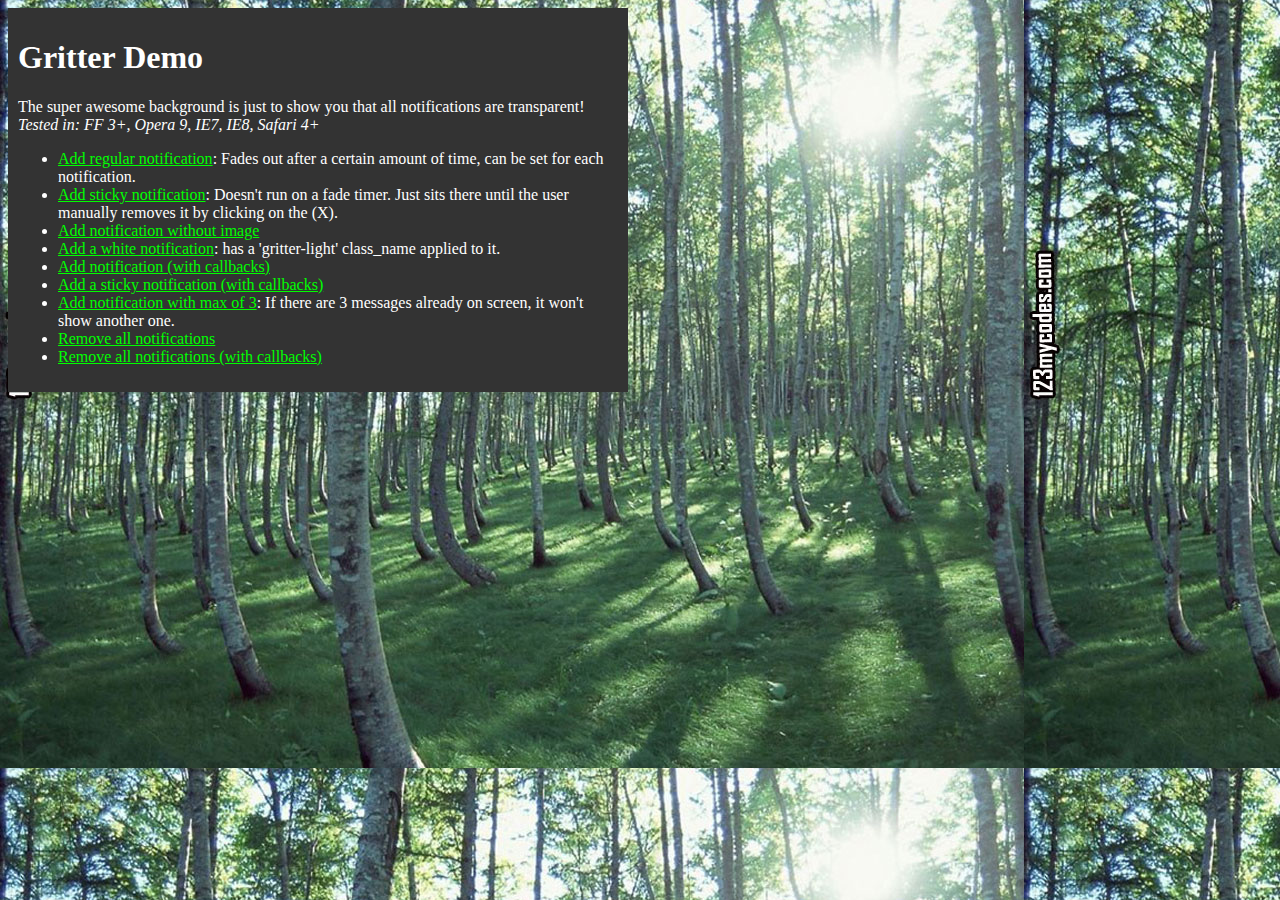
<file: HazePHP/assets/gritter/index.html>
<!DOCTYPE html PUBLIC "-//W3C//DTD XHTML 1.0 Transitional//EN" "http://www.w3.org/TR/xhtml1/DTD/xhtml1-transitional.dtd">
<html xmlns="http://www.w3.org/1999/xhtml">
<head>
<title>Gritter demo for jQuery - boedesign.com</title>
<meta http-equiv="Content-Type" content="text/html; charset=utf-8" />
<link rel="stylesheet" type="text/css" href="css/jquery.gritter.css" />
<script type="text/javascript" src="http://www.google.com/jsapi"></script>
<script type="text/javascript">google.load('jquery', '1.7.1');</script>
<script type="text/javascript" src="js/jquery.gritter.js"></script>
<style type="text/css">
	body {
		background:#222 url(images/trees.jpg);
		color:#fff;
	}
	a {
		color:#00ff00;
	}
	#container {
		width:600px;
		background:#333;
		padding:10px;
	}
</style>
</head>


<body>
<div id="container">
	<h1>Gritter Demo</h1>
	<p>
		The super awesome background is just to show you that all notifications are transparent!
		<em>Tested in: FF 3+, Opera 9, IE7, IE8, Safari 4+</em>
	</p>
	<ul>
		<li>
			<a href="#" id="add-regular">Add regular notification</a>: Fades out after a certain amount of time, can be set for each notification.
		</li>
		<li>
			<a href="#" id="add-sticky">Add sticky notification</a>: Doesn't run on a fade timer.  Just sits there until the user manually removes it by clicking on the (X).
		</li>
		<li>
			<a href="#" id="add-without-image">Add notification without image</a>
		</li>
        <li>
            <a href="#" id="add-gritter-light">Add a white notification</a>: has a 'gritter-light' class_name applied to it.
        </li>
		<li>
			<a href="#" id="add-with-callbacks">Add notification (with callbacks)</a>
		</li>
		<li>
			<a href="#" id="add-sticky-with-callbacks">Add a sticky notification (with callbacks)</a>
		</li>
        <li>
            <a href="#" id="add-max">Add notification with max of 3</a>: If there are 3 messages already on screen, it won't show another one.
        </li>
		<li>
			<a href="#" id="remove-all">Remove all notifications</a>
		</li>
		<li>
			<a href="#" id="remove-all-with-callbacks">Remove all notifications (with callbacks)</a>
		</li>
	</ul>
</div>

<script type="text/javascript">

	$(function(){

		// global setting override
        /*
		$.extend($.gritter.options, {
		    class_name: 'gritter-light', // for light notifications (can be added directly to $.gritter.add too)
		    position: 'bottom-left', // possibilities: bottom-left, bottom-right, top-left, top-right
			fade_in_speed: 100, // how fast notifications fade in (string or int)
			fade_out_speed: 100, // how fast the notices fade out
			time: 3000 // hang on the screen for...
		});
        */

		$('#add-sticky').click(function(){

			var unique_id = $.gritter.add({
				// (string | mandatory) the heading of the notification
				title: 'This is a sticky notice!',
				// (string | mandatory) the text inside the notification
				text: 'Lorem ipsum dolor sit amet, consectetur adipiscing elit. Vivamus eget tincidunt velit. Cum sociis natoque penatibus et <a href="#" style="color:#ccc">magnis dis parturient</a> montes, nascetur ridiculus mus.',
				// (string | optional) the image to display on the left
				image: 'http://s3.amazonaws.com/twitter_production/profile_images/132499022/myface_bigger.jpg',
				// (bool | optional) if you want it to fade out on its own or just sit there
				sticky: true,
				// (int | optional) the time you want it to be alive for before fading out
				time: '',
				// (string | optional) the class name you want to apply to that specific message
				class_name: 'my-sticky-class'
			});

			// You can have it return a unique id, this can be used to manually remove it later using
			/*
			setTimeout(function(){

				$.gritter.remove(unique_id, {
					fade: true,
					speed: 'slow'
				});

			}, 6000)
			*/

			return false;

		});

		$('#add-regular').click(function(){

			$.gritter.add({
				// (string | mandatory) the heading of the notification
				title: 'This is a regular notice!',
				// (string | mandatory) the text inside the notification
				text: 'This will fade out after a certain amount of time. Vivamus eget tincidunt velit. Cum sociis natoque penatibus et <a href="#" style="color:#ccc">magnis dis parturient</a> montes, nascetur ridiculus mus.',
				// (string | optional) the image to display on the left
				image: 'http://a0.twimg.com/profile_images/59268975/jquery_avatar_bigger.png',
				// (bool | optional) if you want it to fade out on its own or just sit there
				sticky: false,
				// (int | optional) the time you want it to be alive for before fading out
				time: ''
			});

			return false;

		});

        $('#add-max').click(function(){

            $.gritter.add({
                // (string | mandatory) the heading of the notification
                title: 'This is a notice with a max of 3 on screen at one time!',
                // (string | mandatory) the text inside the notification
                text: 'This will fade out after a certain amount of time. Vivamus eget tincidunt velit. Cum sociis natoque penatibus et <a href="#" style="color:#ccc">magnis dis parturient</a> montes, nascetur ridiculus mus.',
                // (string | optional) the image to display on the left
                image: 'http://a0.twimg.com/profile_images/59268975/jquery_avatar_bigger.png',
                // (bool | optional) if you want it to fade out on its own or just sit there
                sticky: false,
                // (function) before the gritter notice is opened
                before_open: function(){
                    if($('.gritter-item-wrapper').length == 3)
                    {
                        // Returning false prevents a new gritter from opening
                        return false;
                    }
                }
            });

            return false;

        });

		$('#add-without-image').click(function(){

			$.gritter.add({
				// (string | mandatory) the heading of the notification
				title: 'This is a notice without an image!',
				// (string | mandatory) the text inside the notification
				text: 'This will fade out after a certain amount of time. Vivamus eget tincidunt velit. Cum sociis natoque penatibus et <a href="#" style="color:#ccc">magnis dis parturient</a> montes, nascetur ridiculus mus.'
			});

			return false;
		});

        $('#add-gritter-light').click(function(){

            $.gritter.add({
                // (string | mandatory) the heading of the notification
                title: 'This is a light notification',
                // (string | mandatory) the text inside the notification
                text: 'Just add a "gritter-light" class_name to your $.gritter.add or globally to $.gritter.options.class_name',
                class_name: 'gritter-light'
            });

            return false;
        });

		$('#add-with-callbacks').click(function(){

			$.gritter.add({
				// (string | mandatory) the heading of the notification
				title: 'This is a notice with callbacks!',
				// (string | mandatory) the text inside the notification
				text: 'The callback is...',
				// (function | optional) function called before it opens
				before_open: function(){
					alert('I am called before it opens');
				},
				// (function | optional) function called after it opens
				after_open: function(e){
					alert("I am called after it opens: \nI am passed the jQuery object for the created Gritter element...\n" + e);
				},
				// (function | optional) function called before it closes
				before_close: function(e, manual_close){
                    var manually = (manual_close) ? 'The "X" was clicked to close me!' : '';
					alert("I am called before it closes: I am passed the jQuery object for the Gritter element... \n" + manually);
				},
				// (function | optional) function called after it closes
				after_close: function(e, manual_close){
                    var manually = (manual_close) ? 'The "X" was clicked to close me!' : '';
					alert('I am called after it closes. ' + manually);
				}
			});

			return false;
		});

		$('#add-sticky-with-callbacks').click(function(){

			$.gritter.add({
				// (string | mandatory) the heading of the notification
				title: 'This is a sticky notice with callbacks!',
				// (string | mandatory) the text inside the notification
				text: 'Sticky sticky notice.. sticky sticky notice...',
				// Stickeh!
				sticky: true,
				// (function | optional) function called before it opens
				before_open: function(){
					alert('I am a sticky called before it opens');
				},
				// (function | optional) function called after it opens
				after_open: function(e){
					alert("I am a sticky called after it opens: \nI am passed the jQuery object for the created Gritter element...\n" + e);
				},
				// (function | optional) function called before it closes
				before_close: function(e){
					alert("I am a sticky called before it closes: I am passed the jQuery object for the Gritter element... \n" + e);
				},
				// (function | optional) function called after it closes
				after_close: function(){
					alert('I am a sticky called after it closes');
				}
			});

			return false;

		});

		$("#remove-all").click(function(){

			$.gritter.removeAll();
			return false;

		});

		$("#remove-all-with-callbacks").click(function(){

			$.gritter.removeAll({
				before_close: function(e){
					alert("I am called before all notifications are closed.  I am passed the jQuery object containing all  of Gritter notifications.\n" + e);
				},
				after_close: function(){
					alert('I am called after everything has been closed.');
				}
			});
			return false;

		});


	});
</script>

</body>
</html>
</file>
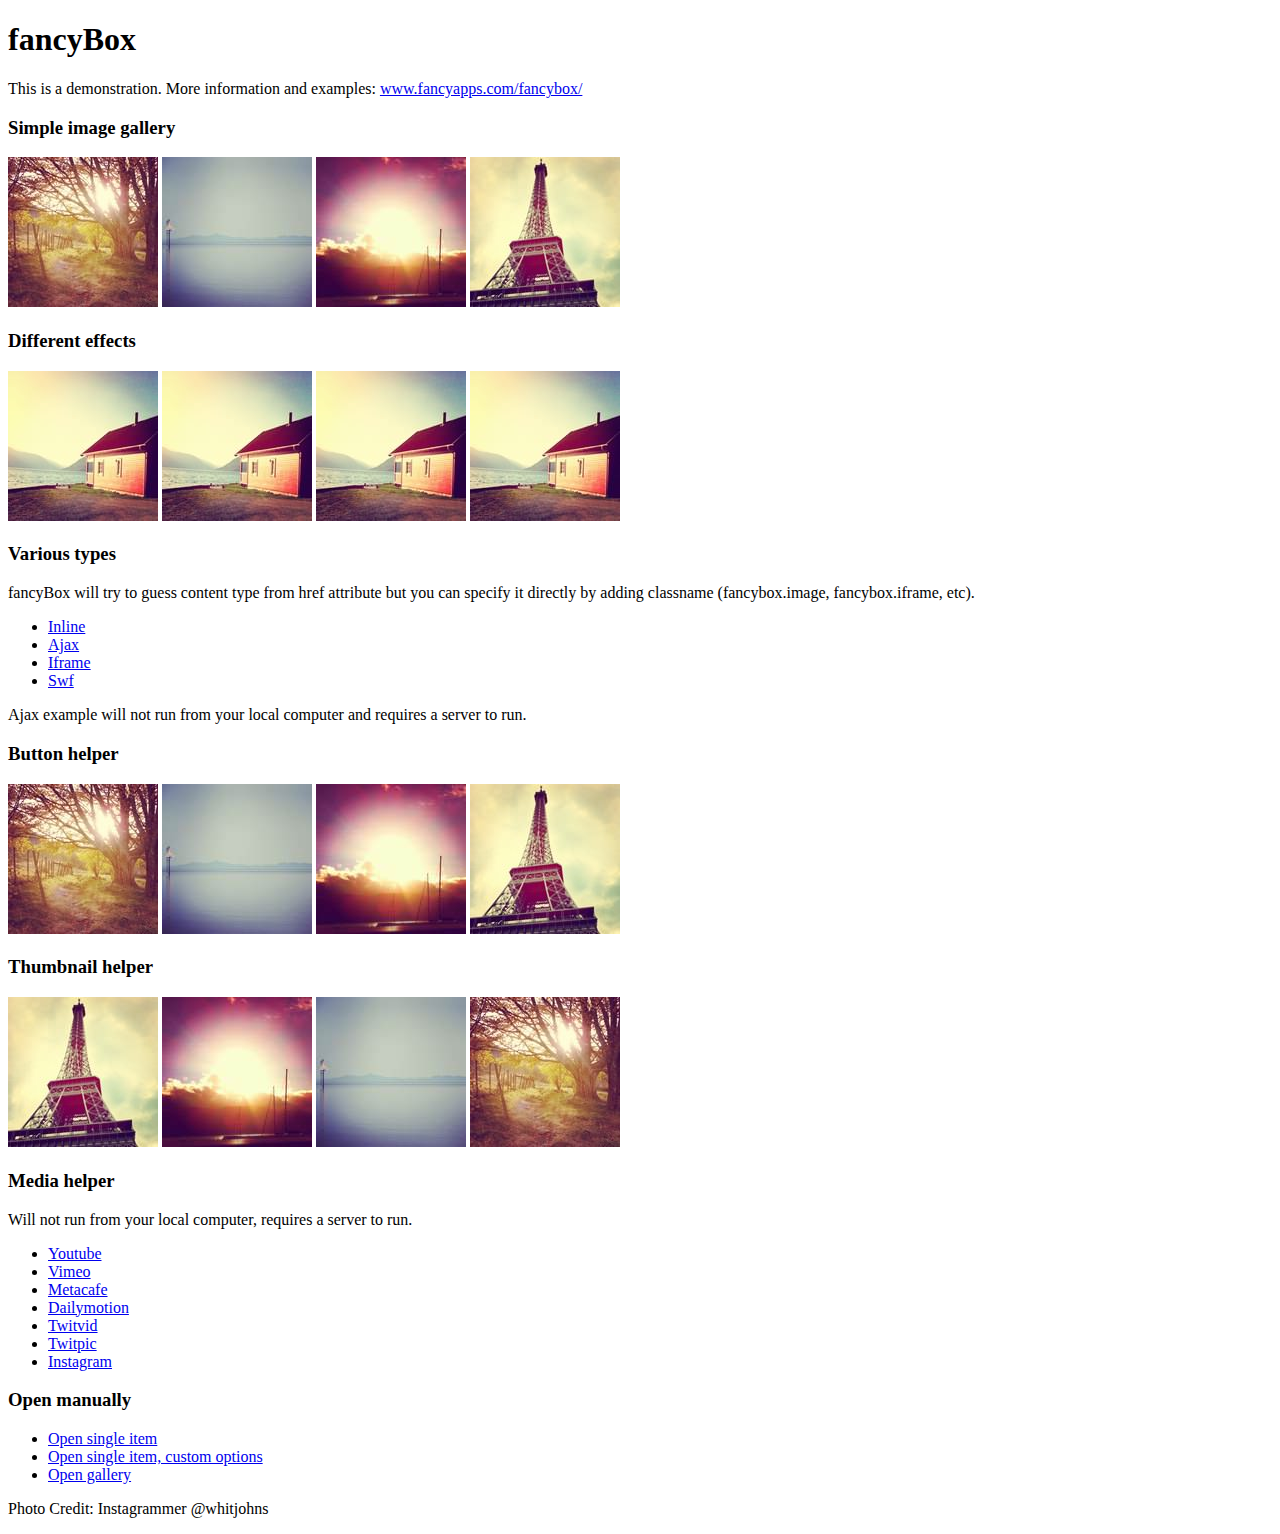
<file: HazePHP/assets/fancybox/demo/index.html>
<!DOCTYPE html>
<html>
<head>
	<title>fancyBox - Fancy jQuery Lightbox Alternative | Demonstration</title>
	<meta http-equiv="Content-Type" content="text/html; charset=UTF-8" />

	<!-- Add jQuery library -->
	<script type="text/javascript" src="../lib/jquery-1.8.2.min.js"></script>

	<!-- Add mousewheel plugin (this is optional) -->
	<script type="text/javascript" src="../lib/jquery.mousewheel-3.0.6.pack.js"></script>

	<!-- Add fancyBox main JS and CSS files -->
	<script type="text/javascript" src="../source/jquery.fancybox.js?v=2.1.3"></script>
	<link rel="stylesheet" type="text/css" href="../source/jquery.fancybox.css?v=2.1.2" media="screen" />

	<!-- Add Button helper (this is optional) -->
	<link rel="stylesheet" type="text/css" href="../source/helpers/jquery.fancybox-buttons.css?v=1.0.5" />
	<script type="text/javascript" src="../source/helpers/jquery.fancybox-buttons.js?v=1.0.5"></script>

	<!-- Add Thumbnail helper (this is optional) -->
	<link rel="stylesheet" type="text/css" href="../source/helpers/jquery.fancybox-thumbs.css?v=1.0.7" />
	<script type="text/javascript" src="../source/helpers/jquery.fancybox-thumbs.js?v=1.0.7"></script>

	<!-- Add Media helper (this is optional) -->
	<script type="text/javascript" src="../source/helpers/jquery.fancybox-media.js?v=1.0.5"></script>

	<script type="text/javascript">
		$(document).ready(function() {
			/*
			 *  Simple image gallery. Uses default settings
			 */

			$('.fancybox').fancybox();

			/*
			 *  Different effects
			 */

			// Change title type, overlay closing speed
			$(".fancybox-effects-a").fancybox({
				helpers: {
					title : {
						type : 'outside'
					},
					overlay : {
						speedOut : 0
					}
				}
			});

			// Disable opening and closing animations, change title type
			$(".fancybox-effects-b").fancybox({
				openEffect  : 'none',
				closeEffect	: 'none',

				helpers : {
					title : {
						type : 'over'
					}
				}
			});

			// Set custom style, close if clicked, change title type and overlay color
			$(".fancybox-effects-c").fancybox({
				wrapCSS    : 'fancybox-custom',
				closeClick : true,

				openEffect : 'none',

				helpers : {
					title : {
						type : 'inside'
					},
					overlay : {
						css : {
							'background' : 'rgba(238,238,238,0.85)'
						}
					}
				}
			});

			// Remove padding, set opening and closing animations, close if clicked and disable overlay
			$(".fancybox-effects-d").fancybox({
				padding: 0,

				openEffect : 'elastic',
				openSpeed  : 150,

				closeEffect : 'elastic',
				closeSpeed  : 150,

				closeClick : true,

				helpers : {
					overlay : null
				}
			});

			/*
			 *  Button helper. Disable animations, hide close button, change title type and content
			 */

			$('.fancybox-buttons').fancybox({
				openEffect  : 'none',
				closeEffect : 'none',

				prevEffect : 'none',
				nextEffect : 'none',

				closeBtn  : false,

				helpers : {
					title : {
						type : 'inside'
					},
					buttons	: {}
				},

				afterLoad : function() {
					this.title = 'Image ' + (this.index + 1) + ' of ' + this.group.length + (this.title ? ' - ' + this.title : '');
				}
			});


			/*
			 *  Thumbnail helper. Disable animations, hide close button, arrows and slide to next gallery item if clicked
			 */

			$('.fancybox-thumbs').fancybox({
				prevEffect : 'none',
				nextEffect : 'none',

				closeBtn  : false,
				arrows    : false,
				nextClick : true,

				helpers : {
					thumbs : {
						width  : 50,
						height : 50
					}
				}
			});

			/*
			 *  Media helper. Group items, disable animations, hide arrows, enable media and button helpers.
			*/
			$('.fancybox-media')
				.attr('rel', 'media-gallery')
				.fancybox({
					openEffect : 'none',
					closeEffect : 'none',
					prevEffect : 'none',
					nextEffect : 'none',

					arrows : false,
					helpers : {
						media : {},
						buttons : {}
					}
				});

			/*
			 *  Open manually
			 */

			$("#fancybox-manual-a").click(function() {
				$.fancybox.open('1_b.jpg');
			});

			$("#fancybox-manual-b").click(function() {
				$.fancybox.open({
					href : 'iframe.html',
					type : 'iframe',
					padding : 5
				});
			});

			$("#fancybox-manual-c").click(function() {
				$.fancybox.open([
					{
						href : '1_b.jpg',
						title : 'My title'
					}, {
						href : '2_b.jpg',
						title : '2nd title'
					}, {
						href : '3_b.jpg'
					}
				], {
					helpers : {
						thumbs : {
							width: 75,
							height: 50
						}
					}
				});
			});


		});
	</script>
	<style type="text/css">
		.fancybox-custom .fancybox-skin {
			box-shadow: 0 0 50px #222;
		}
	</style>
</head>
<body>
	<h1>fancyBox</h1>

	<p>This is a demonstration. More information and examples: <a href="http://fancyapps.com/fancybox/">www.fancyapps.com/fancybox/</a></p>

	<h3>Simple image gallery</h3>
	<p>
		<a class="fancybox" href="1_b.jpg" data-fancybox-group="gallery" title="Lorem ipsum dolor sit amet"><img src="1_s.jpg" alt="" /></a>

		<a class="fancybox" href="2_b.jpg" data-fancybox-group="gallery" title="Etiam quis mi eu elit temp"><img src="2_s.jpg" alt="" /></a>

		<a class="fancybox" href="3_b.jpg" data-fancybox-group="gallery" title="Cras neque mi, semper leon"><img src="3_s.jpg" alt="" /></a>

		<a class="fancybox" href="4_b.jpg" data-fancybox-group="gallery" title="Sed vel sapien vel sem uno"><img src="4_s.jpg" alt="" /></a>
	</p>

	<h3>Different effects</h3>
	<p>
		<a class="fancybox-effects-a" href="5_b.jpg" title="Lorem ipsum dolor sit amet, consectetur adipiscing elit"><img src="5_s.jpg" alt="" /></a>

		<a class="fancybox-effects-b" href="5_b.jpg" title="Lorem ipsum dolor sit amet, consectetur adipiscing elit"><img src="5_s.jpg" alt="" /></a>

		<a class="fancybox-effects-c" href="5_b.jpg" title="Lorem ipsum dolor sit amet, consectetur adipiscing elit"><img src="5_s.jpg" alt="" /></a>

		<a class="fancybox-effects-d" href="5_b.jpg" title="Lorem ipsum dolor sit amet, consectetur adipiscing elit"><img src="5_s.jpg" alt="" /></a>
	</p>

	<h3>Various types</h3>
	<p>
		fancyBox will try to guess content type from href attribute but you can specify it directly by adding classname (fancybox.image, fancybox.iframe, etc).
	</p>
	<ul>
		<li><a class="fancybox" href="#inline1" title="Lorem ipsum dolor sit amet">Inline</a></li>
		<li><a class="fancybox fancybox.ajax" href="ajax.txt">Ajax</a></li>
		<li><a class="fancybox fancybox.iframe" href="iframe.html">Iframe</a></li>
		<li><a class="fancybox" href="http://www.adobe.com/jp/events/cs3_web_edition_tour/swfs/perform.swf">Swf</a></li>
	</ul>

	<div id="inline1" style="width:400px;display: none;">
		<h3>Etiam quis mi eu elit</h3>
		<p>
			Lorem ipsum dolor sit amet, consectetur adipiscing elit. Etiam quis mi eu elit tempor facilisis id et neque. Nulla sit amet sem sapien. Vestibulum imperdiet porta ante ac ornare. Nulla et lorem eu nibh adipiscing ultricies nec at lacus. Cras laoreet ultricies sem, at blandit mi eleifend aliquam. Nunc enim ipsum, vehicula non pretium varius, cursus ac tortor. Vivamus fringilla congue laoreet. Quisque ultrices sodales orci, quis rhoncus justo auctor in. Phasellus dui eros, bibendum eu feugiat ornare, faucibus eu mi. Nunc aliquet tempus sem, id aliquam diam varius ac. Maecenas nisl nunc, molestie vitae eleifend vel, iaculis sed magna. Aenean tempus lacus vitae orci posuere porttitor eget non felis. Donec lectus elit, aliquam nec eleifend sit amet, vestibulum sed nunc.
		</p>
	</div>

	<p>
		Ajax example will not run from your local computer and requires a server to run.
	</p>

	<h3>Button helper</h3>
	<p>
		<a class="fancybox-buttons" data-fancybox-group="button" href="1_b.jpg"><img src="1_s.jpg" alt="" /></a>

		<a class="fancybox-buttons" data-fancybox-group="button" href="2_b.jpg"><img src="2_s.jpg" alt="" /></a>

		<a class="fancybox-buttons" data-fancybox-group="button" href="3_b.jpg"><img src="3_s.jpg" alt="" /></a>

		<a class="fancybox-buttons" data-fancybox-group="button" href="4_b.jpg"><img src="4_s.jpg" alt="" /></a>
	</p>

	<h3>Thumbnail helper</h3>
	<p>
		<a class="fancybox-thumbs" data-fancybox-group="thumb" href="4_b.jpg"><img src="4_s.jpg" alt="" /></a>

		<a class="fancybox-thumbs" data-fancybox-group="thumb" href="3_b.jpg"><img src="3_s.jpg" alt="" /></a>

		<a class="fancybox-thumbs" data-fancybox-group="thumb" href="2_b.jpg"><img src="2_s.jpg" alt="" /></a>

		<a class="fancybox-thumbs" data-fancybox-group="thumb" href="1_b.jpg"><img src="1_s.jpg" alt="" /></a>
	</p>

	<h3>Media helper</h3>
	<p>
		Will not run from your local computer, requires a server to run.
	</p>

	<ul>
		<li><a class="fancybox-media" href="http://www.youtube.com/watch?v=opj24KnzrWo">Youtube</a></li>
		<li><a class="fancybox-media" href="http://vimeo.com/25634903">Vimeo</a></li>
		<li><a class="fancybox-media" href="http://www.metacafe.com/watch/7635964/">Metacafe</a></li>
		<li><a class="fancybox-media" href="http://www.dailymotion.com/video/xoeylt_electric-guest-this-head-i-hold_music">Dailymotion</a></li>
		<li><a class="fancybox-media" href="http://twitvid.com/QY7MD">Twitvid</a></li>
		<li><a class="fancybox-media" href="http://twitpic.com/7p93st">Twitpic</a></li>
		<li><a class="fancybox-media" href="http://instagr.am/p/IejkuUGxQn">Instagram</a></li>
	</ul>

	<h3>Open manually</h3>
	<ul>
		<li><a id="fancybox-manual-a" href="javascript:;">Open single item</a></li>
		<li><a id="fancybox-manual-b" href="javascript:;">Open single item, custom options</a></li>
		<li><a id="fancybox-manual-c" href="javascript:;">Open gallery</a></li>
	</ul>

	<p>
		Photo Credit: Instagrammer @whitjohns
	</p>
</body>
</html>
</file>
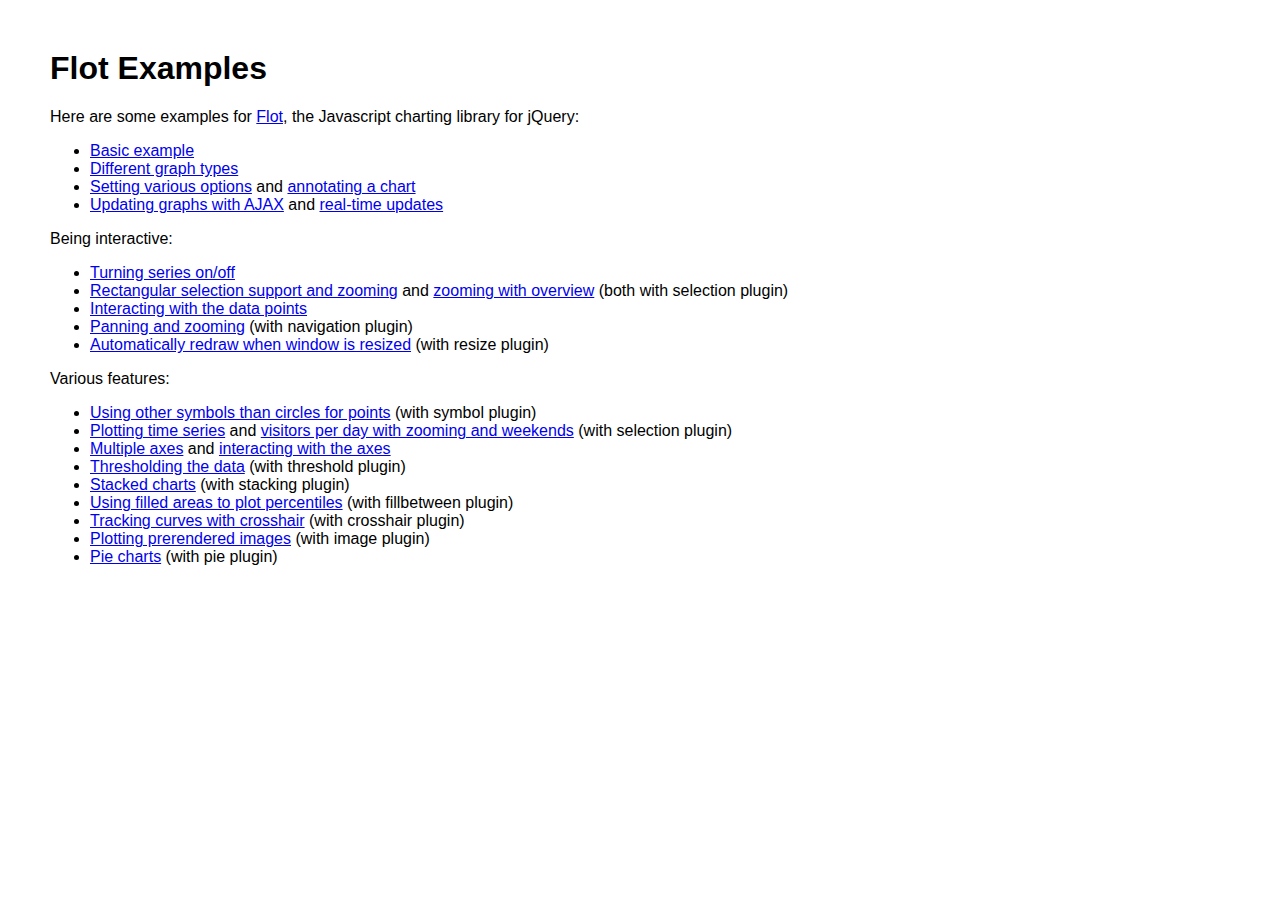
<file: HazePHP/assets/flot/examples/index.html>
<!DOCTYPE HTML PUBLIC "-//W3C//DTD HTML 4.01 Transitional//EN" "http://www.w3.org/TR/html4/loose.dtd">
<html>
 <head>
    <meta http-equiv="Content-Type" content="text/html; charset=utf-8">
    <title>Flot Examples</title>
    <link href="layout.css" rel="stylesheet" type="text/css">
 </head>
 <body>
    <h1>Flot Examples</h1>

    <p>Here are some examples for <a href="http://code.google.com/p/flot/">Flot</a>, the Javascript charting library for jQuery:</p>

    <ul>
      <li><a href="basic.html">Basic example</a></li>
      <li><a href="graph-types.html">Different graph types</a></li>
      <li><a href="setting-options.html">Setting various options</a> and <a href="annotating.html">annotating a chart</a></li>
      <li><a href="ajax.html">Updating graphs with AJAX</a> and <a href="realtime.html">real-time updates</a></li>
    </ul>

    <p>Being interactive:</p>
    
    <ul>
      <li><a href="turning-series.html">Turning series on/off</a></li>
      <li><a href="selection.html">Rectangular selection support and zooming</a> and <a href="zooming.html">zooming with overview</a> (both with selection plugin)</li>
      <li><a href="interacting.html">Interacting with the data points</a></li>
      <li><a href="navigate.html">Panning and zooming</a> (with navigation plugin)</li>
      <li><a href="resize.html">Automatically redraw when window is resized</a> (with resize plugin)</li>
    </ul>

    <p>Various features:</p>
    
    <ul>
      <li><a href="symbols.html">Using other symbols than circles for points</a> (with symbol plugin)</li>
      <li><a href="time.html">Plotting time series</a> and <a href="visitors.html">visitors per day with zooming and weekends</a> (with selection plugin)</li>
      <li><a href="multiple-axes.html">Multiple axes</a> and <a href="interacting-axes.html">interacting with the axes</a></li>
      <li><a href="thresholding.html">Thresholding the data</a> (with threshold plugin)</li>
      <li><a href="stacking.html">Stacked charts</a> (with stacking plugin)</li>
      <li><a href="percentiles.html">Using filled areas to plot percentiles</a> (with fillbetween plugin)</li>
      <li><a href="tracking.html">Tracking curves with crosshair</a> (with crosshair plugin)</li>
      <li><a href="image.html">Plotting prerendered images</a> (with image plugin)</li>
      <li><a href="pie.html">Pie charts</a> (with pie plugin)</li>
    </ul>
 </body>
</html>
</file>
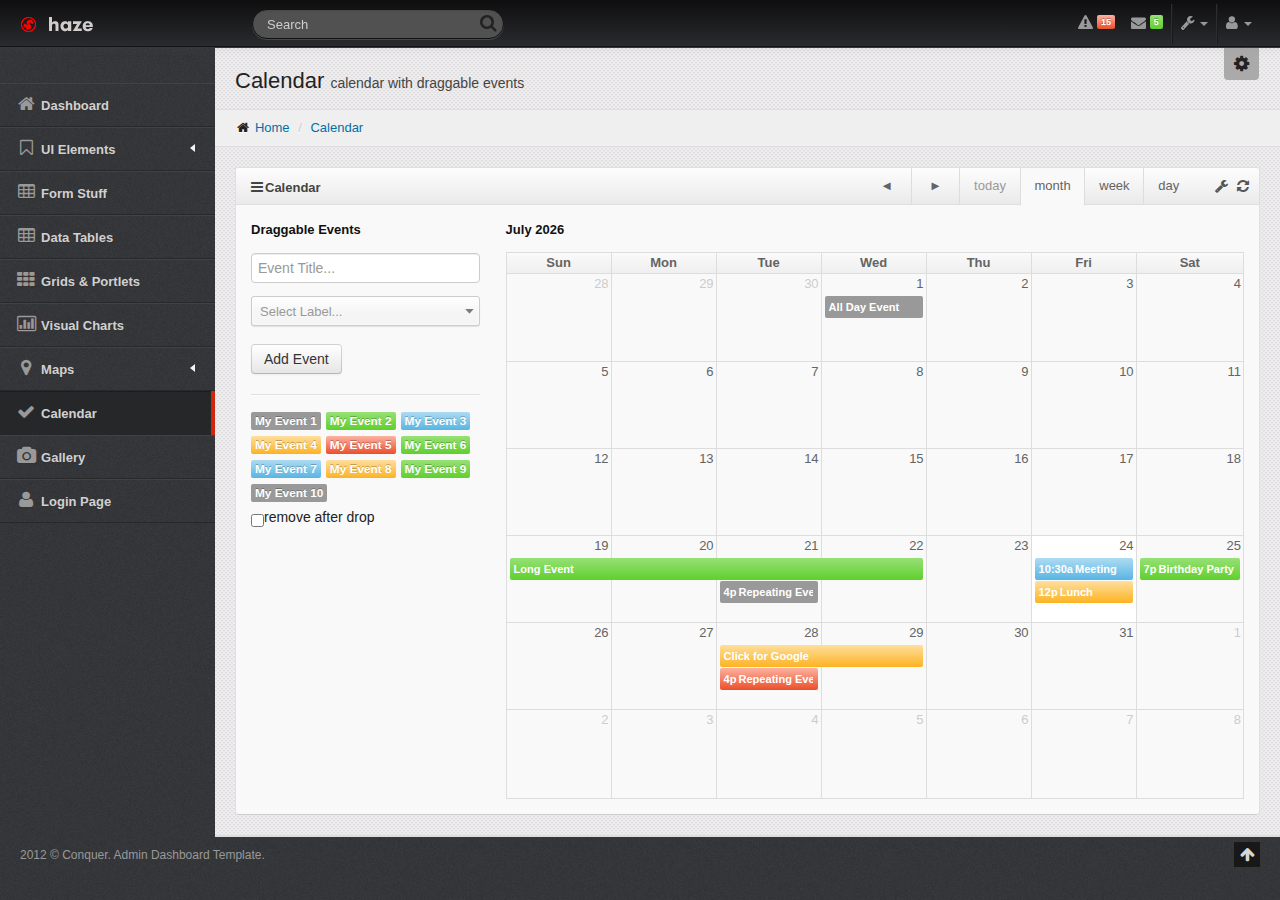
<file: HazePHP/calendar.html>
<!DOCTYPE html>
<!--[if IE 8]> <html lang="en" class="ie8"> <![endif]-->
<!--[if IE 9]> <html lang="en" class="ie9"> <![endif]-->
<!--[if IE 10]> <html lang="en" class="ie10"> <![endif]-->
<!--[if !IE]><!--> <html lang="en"> <!--<![endif]-->
<!-- BEGIN HEAD -->
<head>
   <meta charset="utf-8" />
   <title>Conquer | Calendar</title>
   <meta content="width=device-width, initial-scale=1.0" name="viewport" />
   <meta content="" name="description" />
   <meta content="" name="author" />
   <link href="assets/bootstrap/css/bootstrap.min.css" rel="stylesheet" />
   <link href="assets/bootstrap/css/bootstrap-responsive.min.css" rel="stylesheet" />
   <link href="assets/font-awesome/css/font-awesome.css" rel="stylesheet" />
   <link href="assets/fullcalendar/fullcalendar/bootstrap-fullcalendar.css" rel="stylesheet" />
   <link href="assets/css/style.css" rel="stylesheet" />
   <link href="assets/css/style_responsive.css" rel="stylesheet" />
   <link href="assets/css/style_default.css" rel="stylesheet" id="style_color" />
   <link href="#" rel="stylesheet" id="style_metro" />
   <link rel="stylesheet" type="text/css" href="assets/chosen-bootstrap/chosen/chosen.css" />
   <link rel="stylesheet" type="text/css" href="assets/uniform/css/uniform.default.css" />
   <link href="assets/fancybox/source/jquery.fancybox.css" rel="stylesheet" />
</head>
<!-- END HEAD -->
<!-- BEGIN BODY -->
<body class="fixed-top">
   <!-- BEGIN HEADER -->
   <div id="header" class="navbar navbar-inverse navbar-fixed-top">
      <!-- BEGIN TOP NAVIGATION BAR -->
      <div class="navbar-inner">
         <div class="container-fluid">
            <!-- BEGIN LOGO -->
            <a class="brand" href="index.html">
            <img src="assets/img/logo.png" alt="Conquer"/>
            </a>
            <!-- END LOGO -->
            <!-- BEGIN RESPONSIVE MENU TOGGLER -->
            <a class="btn btn-navbar collapsed" id="main_menu_trigger" data-toggle="collapse" data-target=".nav-collapse">
            <span class="icon-bar"></span>
            <span class="icon-bar"></span>
            <span class="icon-bar"></span>
            <span class="arrow"></span>
            </a>          
            <!-- END RESPONSIVE MENU TOGGLER -->            
            <div class="top-nav">
               <!-- BEGIN QUICK SEARCH FORM -->
               <form class="navbar-search hidden-phone">
                  <div class="search-input-icon">
                     <input type="text" class="search-query dropdown-toggle" id="quick_search" placeholder="Search" data-toggle="dropdown" />
                     <i class="icon-search"></i>
                     <!-- BEGIN QUICK SEARCH RESULT PREVIEW -->
                     <ul class="dropdown-menu extended">                      
                        <li>
                           <span class="arrow"></span>
                           <p>Found 23 results</p>
                        </li>
                        <li>
                           <a href="#">
                           <span class="label label-success"><i class="icon-user"></i></span>
                           Nick Kim, Technical Mana...<i class="icon icon-arrow-right"></i>
                           </a>
                        </li>
                        <li>
                           <a href="#">
                           <span class="label label-info"><i class="icon-money"></i></span>
                           Anual Report,Dec 20...<i class="icon icon-arrow-right"></i>
                           </a>
                        </li>
                        <li>
                           <a href="#">
                           <span class="label label-warning"><i class="icon-comment"></i></span>
                           Re: Nick Dalton, Sep 11:...<i class="icon icon-arrow-right"></i>
                           </a>
                        </li>
                        <li>
                           <a href="#">
                           <span class="label label-important"><i class="icon-bullhorn"></i></span>
                           Office Setup, Mar 12...<i class="icon icon-arrow-right"></i>
                           </a>
                        </li>
                        <li>
                           <a href="#">
                           <span class="label label-info"><i class="icon-envelope"></i></span>
                           Re: Order Status, Jan 12...<i class="icon icon-arrow-right"></i>
                           </a>
                        </li>
                        <li>
                           <a href="#">
                           <span class="label label-info"><i class="icon-paper-clip"></i></span>
                           project_2011.docx, Feb 12...<i class="icon icon-arrow-right"></i>
                           </a>
                        </li>
                        <li>
                           <a href="#">
                           See all results...
                           </a>
                        </li>
                     </ul>
                     <!-- END QUICK SEARCH RESULT PREVIEW -->
                  </div>
               </form>
               <!-- END QUICK SEARCH FORM -->
               <!-- BEGIN TOP NAVIGATION MENU -->              
               <ul class="nav pull-right" id="top_menu">
                  <!-- BEGIN NOTIFICATION DROPDOWN -->   
                  <li class="dropdown" id="header_notification_bar">
                     <a href="#" class="dropdown-toggle" data-toggle="dropdown">
                     <i class="icon-warning-sign"></i>
                     <span class="label label-important">15</span>
                     </a>
                     <ul class="dropdown-menu extended notification">
                        <li>
                           <p>You have 14 new notifications</p>
                        </li>
                        <li>
                           <a href="#">
                           <span class="label label-success"><i class="icon-plus"></i></span>
                           New user registered. 
                           <span class="small italic">Just now</span>
                           </a>
                        </li>
                        <li>
                           <a href="#">
                           <span class="label label-important"><i class="icon-bolt"></i></span>
                           Server #12 overloaded. 
                           <span class="small italic">15 mins</span>
                           </a>
                        </li>
                        <li>
                           <a href="#">
                           <span class="label label-warning"><i class="icon-bell"></i></span>
                           Server #2 not respoding.
                           <span class="small italic">22 mins</span>
                           </a>
                        </li>
                        <li>
                           <a href="#">
                           <span class="label label-info"><i class="icon-bullhorn"></i></span>
                           Application error.
                           <span class="small italic">40 mins</span>
                           </a>
                        </li>
                        <li>
                           <a href="#">
                           <span class="label label-important"><i class="icon-bolt"></i></span>
                           Database overloaded 68%. 
                           <span class="small italic">2 hrs</span>
                           </a>
                        </li>
                        <li>
                           <a href="#">
                           <span class="label label-important"><i class="icon-bolt"></i></span>
                           2 user IP addresses blacklisted.
                           <span class="small italic">5 hrs</span>
                           </a>
                        </li>
                        <li>
                           <a href="#">See all notifications</a>
                        </li>
                     </ul>
                  </li>
                  <!-- END NOTIFICATION DROPDOWN -->
                  <!-- BEGIN INBOX DROPDOWN -->
                  <li class="dropdown" id="header_inbox_bar">
                     <a href="#" class="dropdown-toggle" data-toggle="dropdown">
                     <i class="icon-envelope-alt"></i>
                     <span class="label label-success">5</span>
                     </a>
                     <ul class="dropdown-menu extended inbox">
                        <li>
                           <p>You have 12 new messages</p>
                        </li>
                        <li>
                           <a href="#">
                           <span class="photo"><img src="./assets/img/avatar-mini.png" alt="avatar"/></span>
                           <span class="subject">
                           <span class="from">Lisa Wong</span>
                           <span class="time">Just Now</span>
                           </span>
                           <span class="message">
                           Vivamus sed auctor nibh congue nibh.
                           </span>  
                           </a>
                        </li>
                        <li>
                           <a href="#">
                           <span class="photo"><img src="./assets/img/avatar-mini.png" alt="avatar"/></span>
                           <span class="subject">
                           <span class="from">Alina Fionovna</span>
                           <span class="time">16 mins</span>
                           </span>
                           <span class="message">
                           Vivamus sed auctor nibh congue.
                           </span>  
                           </a>
                        </li>
                        <li>
                           <a href="#">
                           <span class="photo"><img src="./assets/img/avatar-mini.png" alt="avatar"/></span>
                           <span class="subject">
                           <span class="from">Mila Rock</span>
                           <span class="time">2 hrs</span>
                           </span>
                           <span class="message">
                           Vivamus sed auctor nibh congue.
                           </span>  
                           </a>
                        </li>
                        <li>
                           <a href="#">See all messages</a>
                        </li>
                     </ul>
                  </li>
                  <!-- END INBOX DROPDOWN -->
                  <li class="divider-vertical hidden-phone hidden-tablet"></li>
                  <!-- BEGIN USER LOGIN DROPDOWN -->
                  <li class="dropdown">
                     <a href="#" class="dropdown-toggle" data-toggle="dropdown">
                     <i class="icon-wrench"></i>
                     <b class="caret"></b>
                     </a>
                     <ul class="dropdown-menu">
                        <li><a href="#"><i class="icon-cogs"></i> System Settings</a></li>
                        <li><a href="#"><i class="icon-pushpin"></i> Shortcuts</a></li>
                        <li><a href="#"><i class="icon-trash"></i> Trash</a></li>                        
                     </ul>
                  </li>
                  <!-- END USER LOGIN DROPDOWN -->
                  <li class="divider-vertical hidden-phone hidden-tablet"></li>
                  <!-- BEGIN USER LOGIN DROPDOWN -->
                  <li class="dropdown">
                     <a href="#" class="dropdown-toggle" data-toggle="dropdown">
                     <i class="icon-user"></i>
                     <b class="caret"></b>
                     </a>
                     <ul class="dropdown-menu">
                        <li><a href="#"><i class="icon-user"></i> Mark King</a></li>
                        <li><a href="#"><i class="icon-envelope-alt"></i> Inbox</a></li>
                        <li><a href="#"><i class="icon-tasks"></i> Tasks</a></li>
                        <li><a href="#"><i class="icon-ok"></i> Calendar</a></li>
                        <li class="divider"></li>
                        <li><a href="login.html"><i class="icon-key"></i> Log Out</a></li>
                     </ul>
                  </li>
                  <!-- END USER LOGIN DROPDOWN -->
               </ul>
               <!-- END TOP NAVIGATION MENU --> 
            </div>
         </div>
      </div>
      <!-- END TOP NAVIGATION BAR -->
   </div>
   <!-- END HEADER -->
   <!-- BEGIN CONTAINER -->	
   <div id="container" class="row-fluid">
      <!-- BEGIN SIDEBAR -->
      <div id="sidebar" class="nav-collapse collapse">
         <!-- BEGIN RESPONSIVE QUICK SEARCH FORM -->
         <div class="navbar-inverse">
            <form class="navbar-search visible-phone">
               <input type="text" class="search-query" placeholder="Search" />
            </form>
         </div>
         <!-- END RESPONSIVE QUICK SEARCH FORM -->
         <!-- BEGIN SIDEBAR MENU -->
         <ul>
            <li>
               <a href="index.html">
               <i class="icon-home"></i> Dashboard
               </a>					
            </li>
            <li class="has-sub">
               <a href="javascript:;" class="">
               <i class="icon-bookmark-empty"></i> UI Elements
               <span class="arrow"></span>
               </a>
               <ul class="sub">
                  <li><a class="" href="ui_elements_general.html">General</a></li>
                  <li><a class="" href="ui_elements_buttons.html">Buttons</a></li>
                  <li><a class="" href="ui_elements_tabs_accordions.html">Tabs & Accordions</a></li>
                  <li><a class="" href="ui_elements_typography.html">Typography</a></li>
               </ul>
            </li>
            <li><a class="" href="forms.html"><i class="icon-table"></i> Form Stuff</a></li>
            <li><a class="" href="tables.html"><i class="icon-table"></i> Data Tables</a></li>
            <li><a class="" href="grids.html"><i class="icon-th"></i> Grids & Portlets</a></li>
            <li><a class="" href="charts.html"><i class="icon-bar-chart"></i> Visual Charts</a></li>
            <li class="has-sub">
               <a href="javascript:;" class="">
               <i class="icon-map-marker"></i> Maps
               <span class="arrow"></span>
               </a>
               <ul class="sub">
                  <li><a class="" href="maps_google.html"> Google Maps</a></li>
                  <li><a class="" href="maps_vector.html"> Vector Maps</a></li>
               </ul>
            </li>
            <li class="active"><a class="" href="calendar.html"><i class="icon-ok"></i> Calendar</a></li>
            <li><a class="" href="gallery.html"><i class="icon-camera"></i> Gallery</a></li>
            <li><a class="" href="login.html"><i class="icon-user"></i> Login Page</a></li>
         </ul>
         <!-- END SIDEBAR MENU -->  		
      </div>
      <!-- END SIDEBAR -->
      <!-- BEGIN PAGE -->
      <div id="body">
         <!-- BEGIN SAMPLE PORTLET CONFIGURATION MODAL FORM-->
         <div id="widget-config" class="modal hide">
            <div class="modal-header">
               <button data-dismiss="modal" class="close" type="button">×</button>
               <h3>Widget Settings</h3>
            </div>
            <div class="modal-body">
               <p>Here will be a configuration form</p>
            </div>
         </div>
         <!-- END SAMPLE PORTLET CONFIGURATION MODAL FORM-->
         <!-- BEGIN PAGE CONTAINER-->
         <div class="container-fluid">
            <!-- BEGIN PAGE HEADER-->	    
            <div class="row-fluid">
               <div class="span12">
                  <!-- BEGIN STYLE CUSTOMIZER-->
                  <div id="styler" class="hidden-phone">
                     <i class="icon-cog"></i>
                     <span class="settings">
                        <span class="text">Style:</span>
                        <span class="colors">
                           <span class="color-default" data-style="default">
                           </span>
                           <span class="color-grey" data-style="grey">
                           </span>
                           <span class="color-navygrey" data-style="navygrey">
                           </span>                                
                           <span class="color-red" data-style="red">
                           </span>  
                        </span>
                        <span class="layout">
                           <label class="hidden-phone">
                           <input type="checkbox" class="header" checked value="" />Sticky Header
                           </label><br />
                           <label><input type="checkbox" class="metro" value="" />Metro Style</label>
                           <span class="space5"></span>
                           <a class="btn fancybox-button" data-rel="fancybox-button" title="Conquer Large Desktop Preview"  href="assets/img/demo/desktop.png"><i class="icon-eye-open"></i> Screenshots</a>
                           <a class="fancybox-button" data-rel="fancybox-button" title="Conquer Notebook Preview" href="assets/img/demo/notebook.png"></a>
                           <a class="fancybox-button" data-rel="fancybox-button" title="Conquer Tablet Preview"  href="assets/img/demo/tablet.png"></a>
                           <a class="fancybox-button" data-rel="fancybox-button" title="Conquer Phone Preview"  href="assets/img/demo/phone.png"></a>
                        </span>
                     </span>
                  </div>
                  <!-- END STYLE CUSTOMIZER-->      	
                  <!-- BEGIN PAGE TITLE & BREADCRUMB-->				    			
                  <h3 class="page-title">
                     Calendar
                     <small>calendar with draggable events</small>
                  </h3>
                  <ul class="breadcrumb">
                     <li>
                        <i class="icon-home"></i>
                        <a href="index.html">Home</a> <span class="divider">/</span>
                     </li>
                     <li><a href="#">Calendar</a></li>
                  </ul>
                  <!-- END PAGE TITLE & BREADCRUMB-->
               </div>
            </div>
            <!-- END PAGE HEADER-->
            <!-- BEGIN PAGE CONTENT-->
            <div id="page">
               <div class="row-fluid">
                  <div class="span12">
                     <!-- BEGIN CALENDAR PORTLET-->
                     <div class="widget">
                        <div class="widget-title">
                           <h4><i class="icon-reorder"></i>Calendar</h4>
                           <span class="tools">
                           <a href="#widget-config" data-toggle="modal" class="icon-wrench"></a>
                           <a href="javascript:;" class="icon-refresh"></a>	
                           </span>
                        </div>
                        <div class="widget-body">
                           <div class="row-fluid">
                              <div class="span3 responsive" data-tablet="span12 fix-margin" data-desktop="span8">
                                 <!-- BEGIN DRAGGABLE EVENTS PORTLET-->		
                                 <h3 class="event-form-title">Draggable Events</h3>
                                 <div id="external-events">
                                    <form class="inline-form">
                                       <input type="text" value="" class="span12" placeholder="Event Title..." id="event_title" /><br />
                                       <select id="event_priority" data-placeholder="Select Label..." class="span12 chosen">
                                          <option value=""></option>
                                          <option value="default">Default</option>
                                          <option value="success">Normal</option>
                                          <option value="info">Medium</option>
                                          <option value="warning">Urgent</option>
                                          <option value="important">Important</option>
                                       </select>
                                       <div class="space12"></div>
                                       <a href="javascript:;" id="event_add" class="btn">Add Event</a>
                                    </form>
                                    <hr />
                                    <div id="event_box">
                                    </div>
                                    <label for="drop-remove">
                                    <input type="checkbox" id="drop-remove" />remove after drop									
                                    </label>
                                    <hr class="visible-phone"/>
                                 </div>
                                 <!-- END DRAGGABLE EVENTS PORTLET-->				
                              </div>
                              <div class="span9">
                                 <div id="calendar" class="has-toolbar"></div>
                              </div>
                           </div>
                           <!-- END CALENDAR PORTLET-->
                        </div>
                     </div>
                  </div>
               </div>
            </div>
            <!-- END PAGE CONTENT-->
         </div>
         <!-- END PAGE CONTAINER-->	
      </div>
      <!-- END PAGE -->	 	
   </div>
   <!-- END CONTAINER -->
   <!-- BEGIN FOOTER -->
   <div id="footer">
      2012 &copy; Conquer. Admin Dashboard Template.
      <div class="span pull-right">
         <span class="go-top"><i class="icon-arrow-up"></i></span>
      </div>
   </div>
   <!-- END FOOTER -->
   <!-- BEGIN JAVASCRIPTS -->
   <!-- Load javascripts at bottom, this will reduce page load time -->
   <script src="assets/js/jquery-1.8.2.min.js"></script>		
   <script src="assets/jQuery-slimScroll/jquery-ui-1.9.2.custom.min.js"></script>	
   <script src="assets/bootstrap/js/bootstrap.min.js"></script>
   <script src="assets/js/jquery.blockui.js"></script>
   <script src="assets/fullcalendar/fullcalendar/fullcalendar.min.js"></script>	
   <script type="text/javascript" src="assets/uniform/jquery.uniform.min.js"></script>
   <script type="text/javascript" src="assets/chosen-bootstrap/chosen/chosen.jquery.min.js"></script>
   <script src="assets/fancybox/source/jquery.fancybox.pack.js"></script>
   <!-- ie8 fixes -->
   <!--[if lt IE 9]>
   <script src="assets/js/excanvas.js"></script>
   <script src="assets/js/respond.js"></script>
   <![endif]-->
   <script src="assets/js/app.js"></script>		
   <script>
      jQuery(document).ready(function() {			
      	// initiate layout and plugins
      	App.init();
      });
   </script>
   <!-- END JAVASCRIPTS -->
</body>
<!-- END BODY -->
</html>
</file>
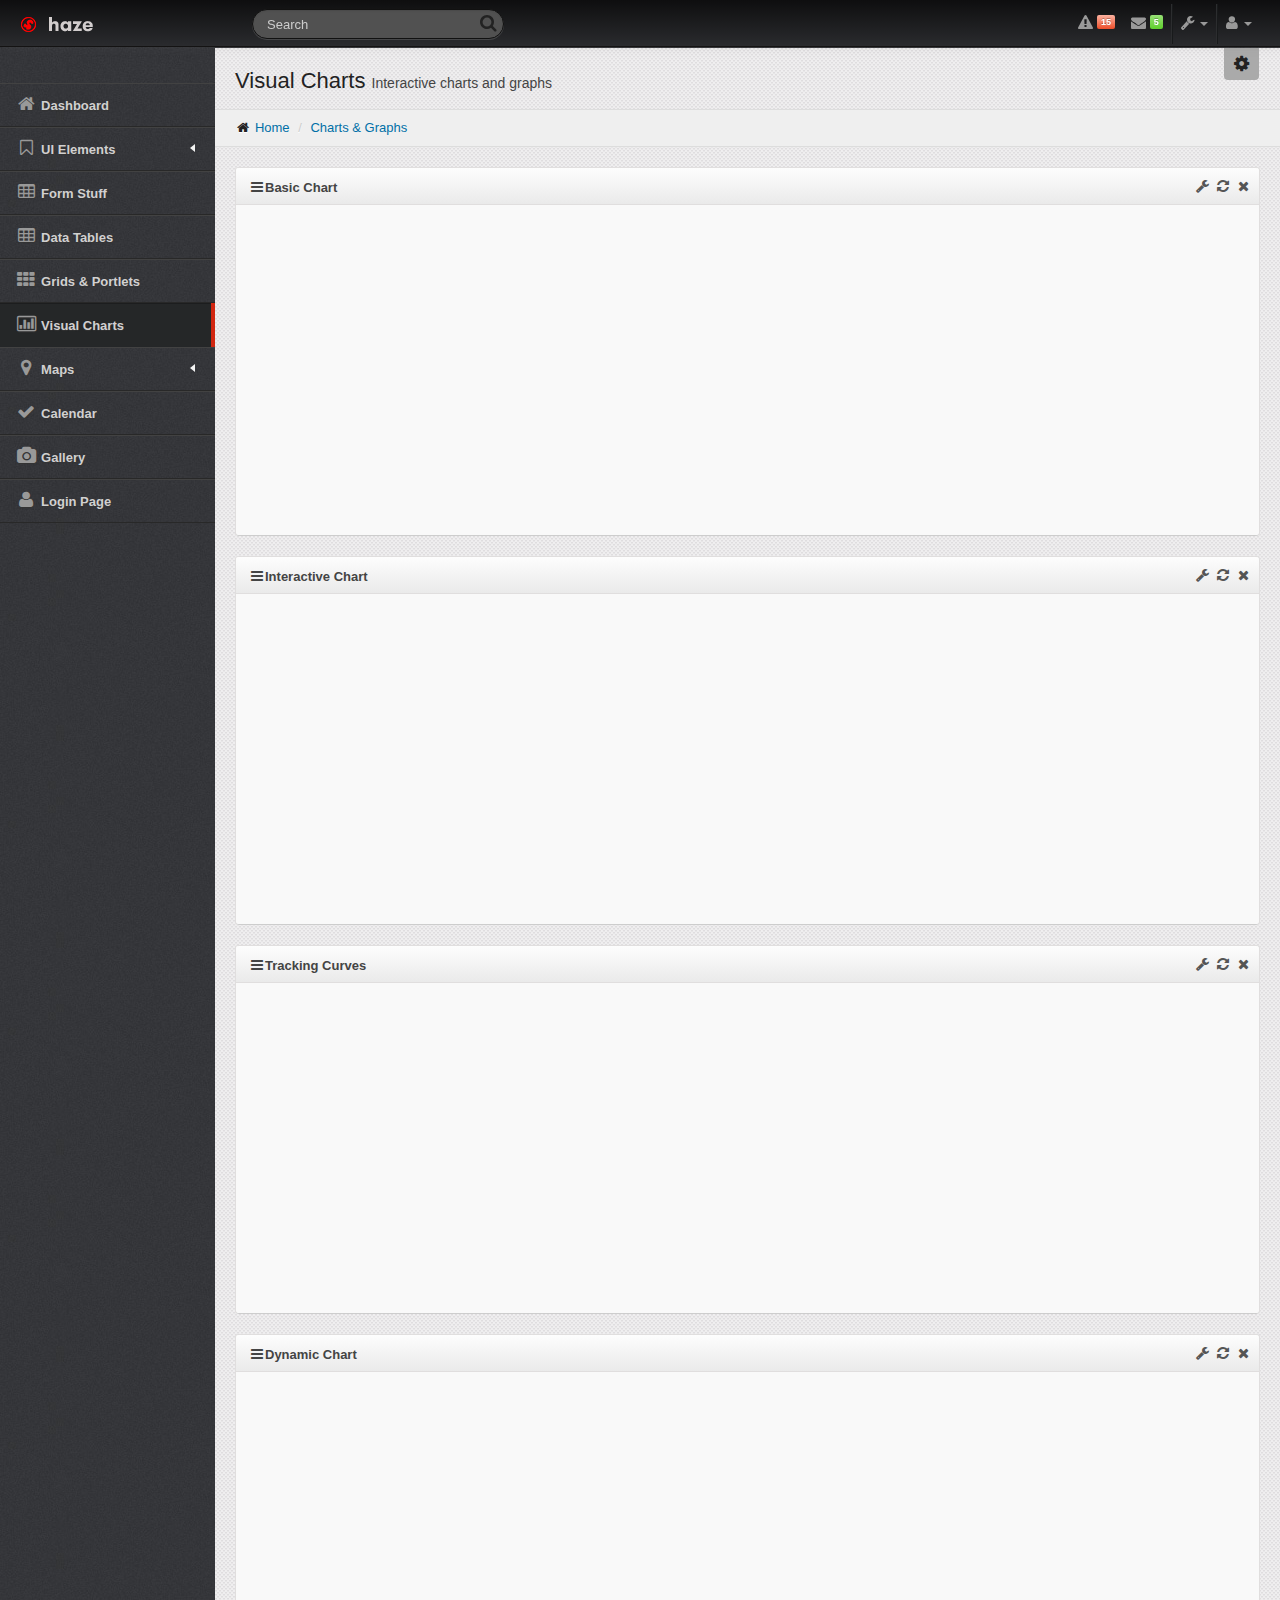
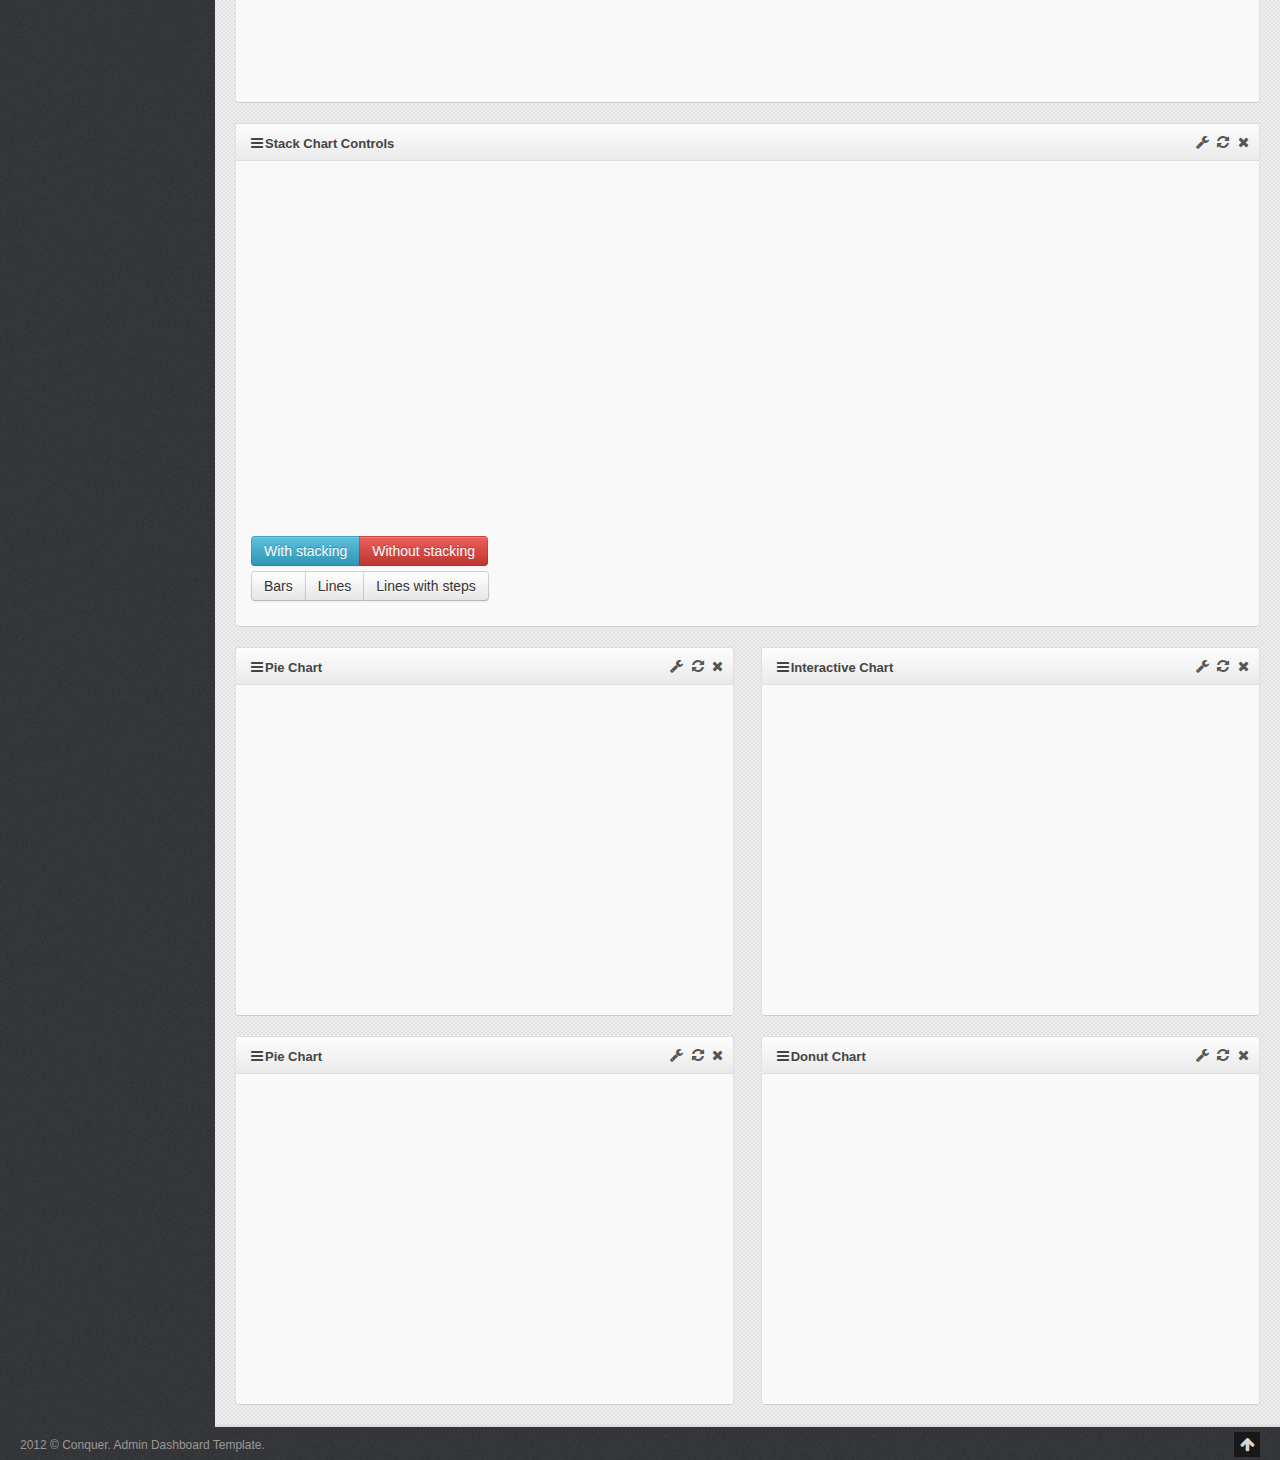
<file: HazePHP/charts.html>
<!DOCTYPE html>
<!DOCTYPE html>
<!--[if IE 8]> <html lang="en" class="ie8"> <![endif]-->
<!--[if IE 9]> <html lang="en" class="ie9"> <![endif]-->
<!--[if IE 10]> <html lang="en" class="ie10"> <![endif]-->
<!--[if !IE]><!--> <html lang="en"> <!--<![endif]-->
<!-- BEGIN HEAD -->
<head>
	<meta charset="utf-8" />
	<title>Conquer | Visual Charts</title>
	<meta content="width=device-width, initial-scale=1.0" name="viewport" />
	<meta content="" name="description" />
	<meta content="" name="author" />
	<link href="assets/bootstrap/css/bootstrap.min.css" rel="stylesheet" />
	<link href="assets/bootstrap/css/bootstrap-responsive.min.css" rel="stylesheet" />
	<link href="assets/font-awesome/css/font-awesome.css" rel="stylesheet" />
	<link href="assets/css/style.css" rel="stylesheet" />
	<link href="assets/css/style_responsive.css" rel="stylesheet" />
	<link href="assets/css/style_default.css" rel="stylesheet" id="style_color" />
	<link href="#" rel="stylesheet" id="style_metro" />
	<link rel="stylesheet" type="text/css" href="assets/uniform/css/uniform.default.css" />
	<link href="assets/fancybox/source/jquery.fancybox.css" rel="stylesheet" />
</head>
<!-- END HEAD -->
<!-- BEGIN BODY -->
<body class="fixed-top">
	<!-- BEGIN HEADER -->
	<div id="header" class="navbar navbar-inverse navbar-fixed-top">
		<!-- BEGIN TOP NAVIGATION BAR -->
		<div class="navbar-inner">
			<div class="container-fluid">
				<!-- BEGIN LOGO -->
				<a class="brand" href="index.html">
				<img src="assets/img/logo.png" alt="Conquer"/>
				</a>
				<!-- END LOGO -->
				<!-- BEGIN RESPONSIVE MENU TOGGLER -->
				<a class="btn btn-navbar collapsed" id="main_menu_trigger" data-toggle="collapse" data-target=".nav-collapse">
				<span class="icon-bar"></span>
				<span class="icon-bar"></span>
				<span class="icon-bar"></span>
				<span class="arrow"></span>
				</a>          
				<!-- END RESPONSIVE MENU TOGGLER -->				
				<div class="top-nav">
					<!-- BEGIN QUICK SEARCH FORM -->
					<form class="navbar-search hidden-phone">
						<div class="search-input-icon">
							<input type="text" class="search-query dropdown-toggle" id="quick_search" placeholder="Search" data-toggle="dropdown" />
							<i class="icon-search"></i>
							<!-- BEGIN QUICK SEARCH RESULT PREVIEW -->
							<ul class="dropdown-menu extended">								
								<li>
									<span class="arrow"></span>
									<p>Found 23 results</p>
								</li>
								<li>
									<a href="#">
									<span class="label label-success"><i class="icon-user"></i></span>
									Nick Kim, Technical Mana...<i class="icon icon-arrow-right"></i>
									</a>
								</li>
								<li>
									<a href="#">
									<span class="label label-info"><i class="icon-money"></i></span>
									Anual Report,Dec 20...<i class="icon icon-arrow-right"></i>
									</a>
								</li>
								<li>
									<a href="#">
									<span class="label label-warning"><i class="icon-comment"></i></span>
									Re: Nick Dalton, Sep 11:...<i class="icon icon-arrow-right"></i>
									</a>
								</li>
								<li>
									<a href="#">
									<span class="label label-important"><i class="icon-bullhorn"></i></span>
									Office Setup, Mar 12...<i class="icon icon-arrow-right"></i>
									</a>
								</li>
								<li>
									<a href="#">
									<span class="label label-info"><i class="icon-envelope"></i></span>
									Re: Order Status, Jan 12...<i class="icon icon-arrow-right"></i>
									</a>
								</li>
								<li>
									<a href="#">
									<span class="label label-info"><i class="icon-paper-clip"></i></span>
									project_2011.docx, Feb 12...<i class="icon icon-arrow-right"></i>
									</a>
								</li>
								<li>
									<a href="#">
									See all results...
									</a>
								</li>
							</ul>
							<!-- END QUICK SEARCH RESULT PREVIEW -->
						</div>
					</form>
					<!-- END QUICK SEARCH FORM -->
					<!-- BEGIN TOP NAVIGATION MENU -->					
					<ul class="nav pull-right" id="top_menu">
						<!-- BEGIN NOTIFICATION DROPDOWN -->	
						<li class="dropdown" id="header_notification_bar">
							<a href="#" class="dropdown-toggle" data-toggle="dropdown">
							<i class="icon-warning-sign"></i>
							<span class="label label-important">15</span>
							</a>
							<ul class="dropdown-menu extended notification">
								<li>
									<p>You have 14 new notifications</p>
								</li>
								<li>
									<a href="#">
									<span class="label label-success"><i class="icon-plus"></i></span>
									New user registered. 
									<span class="small italic">Just now</span>
									</a>
								</li>
								<li>
									<a href="#">
									<span class="label label-important"><i class="icon-bolt"></i></span>
									Server #12 overloaded. 
									<span class="small italic">15 mins</span>
									</a>
								</li>
								<li>
									<a href="#">
									<span class="label label-warning"><i class="icon-bell"></i></span>
									Server #2 not respoding.
									<span class="small italic">22 mins</span>
									</a>
								</li>
								<li>
									<a href="#">
									<span class="label label-info"><i class="icon-bullhorn"></i></span>
									Application error.
									<span class="small italic">40 mins</span>
									</a>
								</li>
								<li>
									<a href="#">
									<span class="label label-important"><i class="icon-bolt"></i></span>
									Database overloaded 68%. 
									<span class="small italic">2 hrs</span>
									</a>
								</li>
								<li>
									<a href="#">
									<span class="label label-important"><i class="icon-bolt"></i></span>
									2 user IP addresses blacklisted.
									<span class="small italic">5 hrs</span>
									</a>
								</li>
								<li>
									<a href="#">See all notifications</a>
								</li>
							</ul>
						</li>
						<!-- END NOTIFICATION DROPDOWN -->
						<!-- BEGIN INBOX DROPDOWN -->
						<li class="dropdown" id="header_inbox_bar">
							<a href="#" class="dropdown-toggle" data-toggle="dropdown">
							<i class="icon-envelope-alt"></i>
							<span class="label label-success">5</span>
							</a>
							<ul class="dropdown-menu extended inbox">
								<li>
									<p>You have 12 new messages</p>
								</li>
								<li>
									<a href="#">
									<span class="photo"><img src="./assets/img/avatar-mini.png" alt="avatar"/></span>
									<span class="subject">
									<span class="from">Lisa Wong</span>
									<span class="time">Just Now</span>
									</span>
									<span class="message">
									Vivamus sed auctor nibh congue nibh.
									</span>  
									</a>
								</li>
								<li>
									<a href="#">
									<span class="photo"><img src="./assets/img/avatar-mini.png" alt="avatar"/></span>
									<span class="subject">
									<span class="from">Alina Fionovna</span>
									<span class="time">16 mins</span>
									</span>
									<span class="message">
									Vivamus sed auctor nibh congue.
									</span>  
									</a>
								</li>
								<li>
									<a href="#">
									<span class="photo"><img src="./assets/img/avatar-mini.png" alt="avatar"/></span>
									<span class="subject">
									<span class="from">Mila Rock</span>
									<span class="time">2 hrs</span>
									</span>
									<span class="message">
									Vivamus sed auctor nibh congue.
									</span>  
									</a>
								</li>
								<li>
									<a href="#">See all messages</a>
								</li>
							</ul>
						</li>
						<!-- END INBOX DROPDOWN -->
						<li class="divider-vertical hidden-phone hidden-tablet"></li>
						<!-- BEGIN USER LOGIN DROPDOWN -->
						<li class="dropdown">
							<a href="#" class="dropdown-toggle" data-toggle="dropdown">
							<i class="icon-wrench"></i>
							<b class="caret"></b>
							</a>
							<ul class="dropdown-menu">
								<li><a href="#"><i class="icon-cogs"></i> System Settings</a></li>
								<li><a href="#"><i class="icon-pushpin"></i> Shortcuts</a></li>
								<li><a href="#"><i class="icon-trash"></i> Trash</a></li>								
							</ul>
						</li>
						<!-- END USER LOGIN DROPDOWN -->
						<li class="divider-vertical hidden-phone hidden-tablet"></li>
						<!-- BEGIN USER LOGIN DROPDOWN -->
						<li class="dropdown">
							<a href="#" class="dropdown-toggle" data-toggle="dropdown">
							<i class="icon-user"></i>
							<b class="caret"></b>
							</a>
							<ul class="dropdown-menu">
								<li><a href="#"><i class="icon-user"></i> Mark King</a></li>
								<li><a href="#"><i class="icon-envelope-alt"></i> Inbox</a></li>
								<li><a href="#"><i class="icon-tasks"></i> Tasks</a></li>
								<li><a href="#"><i class="icon-ok"></i> Calendar</a></li>
								<li class="divider"></li>
								<li><a href="login.html"><i class="icon-key"></i> Log Out</a></li>
							</ul>
						</li>
						<!-- END USER LOGIN DROPDOWN -->
					</ul>
					<!-- END TOP NAVIGATION MENU -->	
				</div>
			</div>
		</div>
		<!-- END TOP NAVIGATION BAR -->
	</div>
	<!-- END HEADER -->
	<!-- BEGIN CONTAINER -->	
	<div id="container" class="row-fluid">
		<!-- BEGIN SIDEBAR -->
		<div id="sidebar" class="nav-collapse collapse">
			<!-- BEGIN RESPONSIVE QUICK SEARCH FORM -->
			<div class="navbar-inverse">
				<form class="navbar-search visible-phone">
					<input type="text" class="search-query" placeholder="Search" />
				</form>
			</div>
			<!-- END RESPONSIVE QUICK SEARCH FORM -->
			<!-- BEGIN SIDEBAR MENU -->
			<ul>
				<li>
					<a href="index.html">
					<i class="icon-home"></i> Dashboard
					</a>					
				</li>
				<li class="has-sub">
					<a href="javascript:;" class="">
					<i class="icon-bookmark-empty"></i> UI Elements
					<span class="arrow"></span>
					</a>
					<ul class="sub">
						<li><a class="" href="ui_elements_general.html">General</a></li>
						<li><a class="" href="ui_elements_buttons.html">Buttons</a></li>
						<li><a class="" href="ui_elements_tabs_accordions.html">Tabs & Accordions</a></li>
						<li><a class="" href="ui_elements_typography.html">Typography</a></li>
					</ul>
				</li>
				<li><a class="" href="forms.html"><i class="icon-table"></i> Form Stuff</a></li>
				<li><a class="" href="tables.html"><i class="icon-table"></i> Data Tables</a></li>
				<li><a class="" href="grids.html"><i class="icon-th"></i> Grids & Portlets</a></li>
				<li class="active"><a class="" href="charts.html"><i class="icon-bar-chart"></i> Visual Charts</a></li>
				<li class="has-sub">
					<a href="javascript:;" class="">
					<i class="icon-map-marker"></i> Maps
					<span class="arrow"></span>
					</a>
					<ul class="sub">
						<li><a class="" href="maps_google.html"> Google Maps</a></li>
						<li><a class="" href="maps_vector.html"> Vector Maps</a></li>
					</ul>
				</li>
				<li><a class="" href="calendar.html"><i class="icon-ok"></i> Calendar</a></li>
				<li><a class="" href="gallery.html"><i class="icon-camera"></i> Gallery</a></li>
				<li><a class="" href="login.html"><i class="icon-user"></i> Login Page</a></li>
			</ul>
			<!-- END SIDEBAR MENU -->   		
		</div>
		<!-- END SIDEBAR -->
		<!-- BEGIN PAGE -->
		<div id="body">
			<!-- BEGIN SAMPLE PORTLET CONFIGURATION MODAL FORM-->
			<div id="widget-config" class="modal hide">
				<div class="modal-header">
					<button data-dismiss="modal" class="close" type="button">×</button>
					<h3>Widget Settings</h3>
				</div>
				<div class="modal-body">
					<p>Here will be a configuration form</p>
				</div>
			</div>
			<!-- END SAMPLE PORTLET CONFIGURATION MODAL FORM-->
			<!-- BEGIN PAGE CONTAINER-->
			<div class="container-fluid">
				<!-- BEGIN PAGE HEADER-->	    
				<div class="row-fluid">
					<div class="span12">
						<!-- BEGIN STYLE CUSTOMIZER-->
						<div id="styler" class="hidden-phone">
							<i class="icon-cog"></i>
							<span class="settings">
								<span class="text">Style:</span>
								<span class="colors">
									<span class="color-default" data-style="default">
									</span>
									<span class="color-grey" data-style="grey">
									</span>
									<span class="color-navygrey" data-style="navygrey">
									</span>											
									<span class="color-red" data-style="red">
									</span>	
								</span>
								<span class="layout">
									<label class="hidden-phone">
									<input type="checkbox" class="header" checked value="" />Sticky Header
									</label><br />
									<label><input type="checkbox" class="metro" value="" />Metro Style</label>
									<span class="space5"></span>
									<a class="btn fancybox-button" data-rel="fancybox-button" title="Conquer Large Desktop Preview"  href="assets/img/demo/desktop.png"><i class="icon-eye-open"></i> Screenshots</a>
									<a class="fancybox-button" data-rel="fancybox-button" title="Conquer Notebook Preview" href="assets/img/demo/notebook.png"></a>
									<a class="fancybox-button" data-rel="fancybox-button" title="Conquer Tablet Preview"  href="assets/img/demo/tablet.png"></a>
									<a class="fancybox-button" data-rel="fancybox-button" title="Conquer Phone Preview"  href="assets/img/demo/phone.png"></a>
								</span>
							</span>
						</div>
						<!-- END STYLE CUSTOMIZER-->     	
						<!-- BEGIN PAGE TITLE & BREADCRUMB-->				    			
						<h3 class="page-title">
							Visual Charts
							<small>Interactive  charts and graphs</small>
						</h3>
						<ul class="breadcrumb">
							<li>
								<i class="icon-home"></i>
								<a href="#">Home</a> <span class="divider">/</span>
							</li>
							<li><a href="#">Charts & Graphs</a></li>
						</ul>
						<!-- END PAGE TITLE & BREADCRUMB-->
					</div>
				</div>
				<!-- END PAGE HEADER-->
				<!-- BEGIN PAGE CONTENT-->
				<div id="page">
					<!-- BEGIN BASIC CHART PORTLET-->
					<div class="widget">
						<div class="widget-title">
							<h4><i class="icon-reorder"></i>Basic Chart</h4>
							<span class="tools">								
							<a href="#widget-config" data-toggle="modal" class="icon-wrench"></a>
							<a href="javascript:;" class="icon-refresh"></a>		
							<a href="javascript:;" class="icon-remove"></a>
							</span>							
						</div>
						<div class="widget-body">
							<div id="chart_1" class="chart"></div>
						</div>
					</div>
					<!-- END BASIC CHART PORTLET-->
					<!-- BEGIN INTERACTIVE CHART PORTLET-->
					<div class="widget">
						<div class="widget-title">
							<h4><i class="icon-reorder"></i>Interactive Chart</h4>
							<span class="tools">								
							<a href="#widget-config" data-toggle="modal" class="icon-wrench"></a>
							<a href="javascript:;" class="icon-refresh"></a>		
							<a href="javascript:;" class="icon-remove"></a>
							</span>							
						</div>
						<div class="widget-body">
							<div id="chart_2" class="chart"></div>
						</div>
					</div>
					<!-- END INTERACTIVE CHART PORTLET-->
					<!-- BEGIN TRACKING CURVES PORTLET-->
					<div class="widget">
						<div class="widget-title">
							<h4><i class="icon-reorder"></i>Tracking Curves</h4>
							<span class="tools">								
							<a href="#widget-config" data-toggle="modal" class="icon-wrench"></a>
							<a href="javascript:;" class="icon-refresh"></a>		
							<a href="javascript:;" class="icon-remove"></a>
							</span>							
						</div>
						<div class="widget-body">
							<div id="chart_3" class="chart"></div>
						</div>
					</div>
					<!-- END TRACKING CURVES PORTLET-->
					<!-- BEGIN DYNAMIC CHART PORTLET-->
					<div class="widget">
						<div class="widget-title">
							<h4><i class="icon-reorder"></i>Dynamic Chart</h4>
							<span class="tools">
							<a href="#widget-config" data-toggle="modal" class="icon-wrench"></a>
							<a href="javascript:;" class="icon-refresh"></a>		
							<a href="javascript:;" class="icon-remove"></a>
							</span>							
						</div>
						<div class="widget-body">
							<div id="chart_4" class="chart"></div>
						</div>
					</div>
					<!-- END DYNAMIC CHART PORTLET-->
					<!-- BEGIN STACK CHART CONTROLS PORTLET-->
					<div class="widget">
						<div class="widget-title">
							<h4><i class="icon-reorder"></i>Stack Chart Controls</h4>
							<span class="tools">								
							<a href="#widget-config" data-toggle="modal" class="icon-wrench"></a>
							<a href="javascript:;" class="icon-refresh"></a>		
							<a href="javascript:;" class="icon-remove"></a>
							</span>							
						</div>
						<div class="widget-body">
							<div id="chart_5" style="height:350px;"></div>
							<div class="btn-toolbar">
								<div class="btn-group stackControls">
									<input type="button" class="btn btn-info" value="With stacking" />
									<input type="button" class="btn btn-danger" value="Without stacking" />
								</div>
								<div class="space5"></div>
								<div class="btn-group graphControls">
									<input type="button" class="btn" value="Bars" />
									<input type="button" class="btn" value="Lines" />
									<input type="button" class="btn" value="Lines with steps" />
								</div>
							</div>
						</div>
					</div>
					<!-- END STACK CHART CONTROLS PORTLET-->
					<!-- BEGIN PIE CHART PORTLET-->
					<div class="row-fluid">
						<div class="span6">
							<div class="widget">
								<div class="widget-title">
									<h4><i class="icon-reorder"></i>Pie Chart</h4>
									<span class="tools">
									<a href="#widget-config" data-toggle="modal" class="icon-wrench"></a>
									<a href="javascript:;" class="icon-refresh"></a>		
									<a href="javascript:;" class="icon-remove"></a>
									</span>							
								</div>
								<div class="widget-body">
									<div id="graph_1" class="chart"></div>
								</div>
							</div>
							<div class="widget">
								<div class="widget-title">
									<h4><i class="icon-reorder"></i>Pie Chart</h4>
									<span class="tools">
									<a href="#widget-config" data-toggle="modal" class="icon-wrench"></a>
									<a href="javascript:;" class="icon-refresh"></a>		
									<a href="javascript:;" class="icon-remove"></a>
									</span>							
								</div>
								<div class="widget-body">
									<div id="graph_2" class="chart"></div>
								</div>
							</div>
						</div>
						<div class="span6">
							<div class="widget">
								<div class="widget-title">
									<h4><i class="icon-reorder"></i>Interactive Chart</h4>
									<span class="tools">
									<a href="#widget-config" data-toggle="modal" class="icon-wrench"></a>
									<a href="javascript:;" class="icon-refresh"></a>		
									<a href="javascript:;" class="icon-remove"></a>
									</span>							
								</div>
								<div class="widget-body">
									<div id="graph_3" class="chart"></div>
								</div>
							</div>
							<div class="widget">
								<div class="widget-title">
									<h4><i class="icon-reorder"></i>Donut Chart</h4>
									<span class="tools">
									<a href="#widget-config" data-toggle="modal" class="icon-wrench"></a>
									<a href="javascript:;" class="icon-refresh"></a>		
									<a href="javascript:;" class="icon-remove"></a>
									</span>							
								</div>
								<div class="widget-body">
									<div id="graph_4" class="chart"></div>
								</div>
							</div>
						</div>
					</div>
					<!-- END PIE CHART PORTLET-->
				</div>
				<!-- END PAGE CONTENT-->
			</div>
			<!-- BEGIN PAGE CONTAINER-->		
		</div>
		<!-- END PAGE -->	
	</div>
	<!-- END CONTAINER -->
	<!-- BEGIN FOOTER -->
	<div id="footer">
		2012 &copy; Conquer. Admin Dashboard Template.
		<div class="span pull-right">
			<span class="go-top"><i class="icon-arrow-up"></i></span>
		</div>
	</div>
	<!-- END FOOTER -->
	<!-- BEGIN JAVASCRIPTS -->
	<!-- Load javascripts at bottom, this will reduce page load time -->
	<script src="assets/js/jquery-1.8.2.min.js"></script>	
	<script src="assets/bootstrap/js/bootstrap.min.js"></script>
	<script src="assets/js/jquery.blockui.js"></script>	
	<!-- ie8 fixes -->
	<!--[if lt IE 9]>
	<script src="assets/js/excanvas.js"></script>
	<script src="assets/js/respond.js"></script>
	<![endif]-->
	<script src="assets/flot/jquery.flot.js"></script>
	<script src="assets/flot/jquery.flot.resize.js"></script>
	<script src="assets/flot/jquery.flot.pie.js"></script>
	<script src="assets/flot/jquery.flot.stack.js"></script>
	<script src="assets/flot/jquery.flot.crosshair.js"></script>
	<script type="text/javascript" src="assets/uniform/jquery.uniform.min.js"></script>	
	<script src="assets/fancybox/source/jquery.fancybox.pack.js"></script>
	<script src="assets/js/app.js"></script>		
	<script>
		jQuery(document).ready(function() {			
			// initiate layout and plugins
			App.init();
		});
	</script>
	<!-- END JAVASCRIPTS -->
</body>
<!-- END BODY -->
</html>
</file>
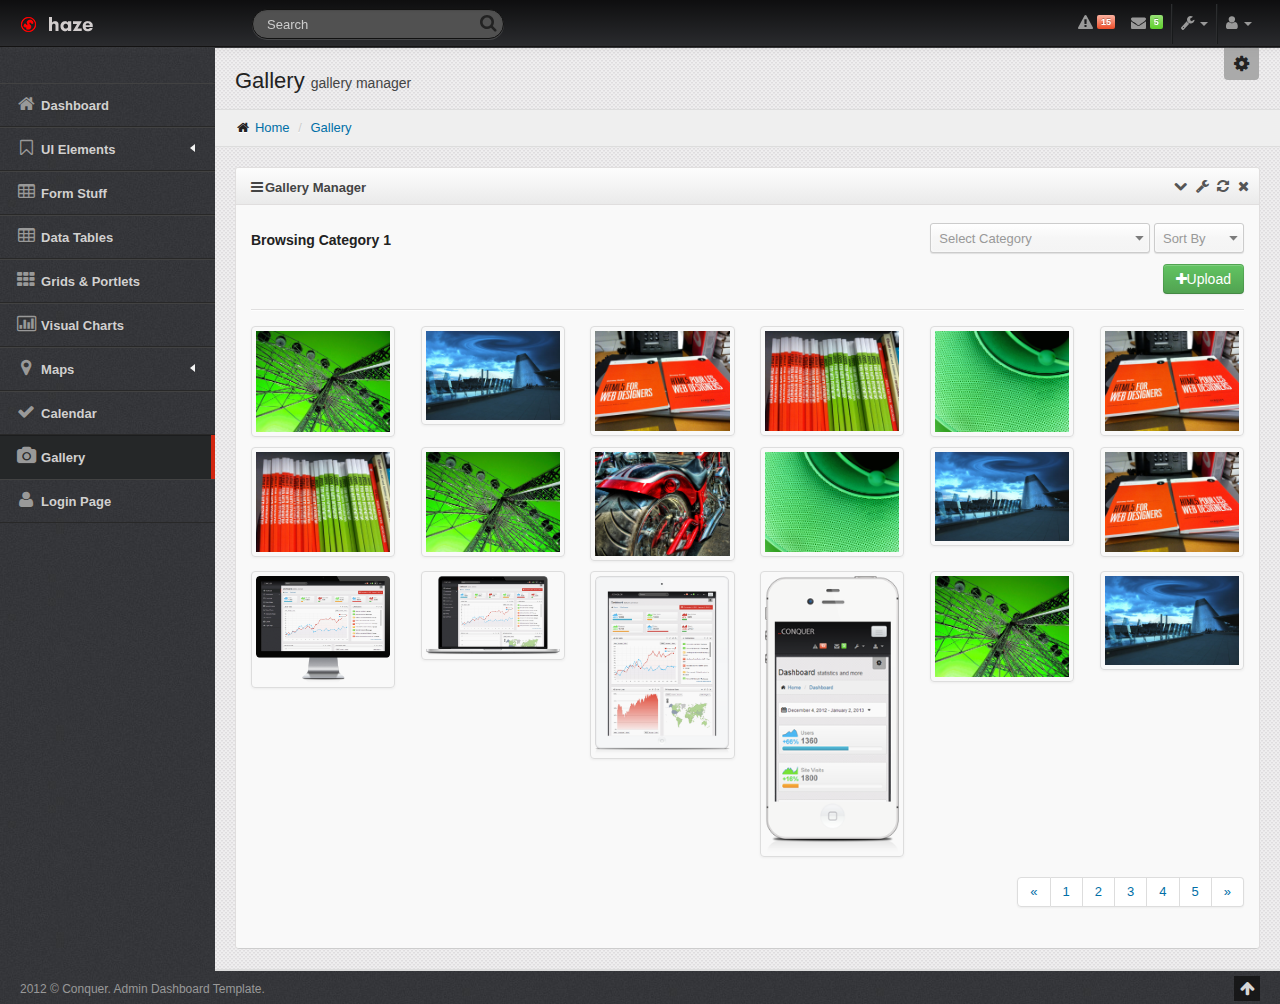
<file: HazePHP/gallery.html>
<!DOCTYPE html>
<!--[if IE 8]> <html lang="en" class="ie8"> <![endif]-->
<!--[if IE 9]> <html lang="en" class="ie9"> <![endif]-->
<!--[if IE 10]> <html lang="en" class="ie10"> <![endif]-->
<!--[if !IE]><!--> <html lang="en"> <!--<![endif]-->
<!-- BEGIN HEAD -->
<head>
	<meta charset="utf-8" />
	<title>Conquer | Gallery</title>
	<meta content="width=device-width, initial-scale=1.0" name="viewport" />
	<meta content="" name="description" />
	<meta content="" name="author" />
	<link href="assets/bootstrap/css/bootstrap.min.css" rel="stylesheet" />
	<link href="assets/bootstrap/css/bootstrap-responsive.min.css" rel="stylesheet" />
	<link href="assets/font-awesome/css/font-awesome.css" rel="stylesheet" />
	<link href="assets/css/style.css" rel="stylesheet" />
	<link href="assets/css/style_responsive.css" rel="stylesheet" />
	<link href="assets/css/style_default.css" rel="stylesheet" id="style_color" />
	<link rel="stylesheet" type="text/css" href="assets/chosen-bootstrap/chosen/chosen.css" />
	<link href="#" rel="stylesheet" id="style_metro" />
	<link href="assets/fancybox/source/jquery.fancybox.css" rel="stylesheet" />
	<link rel="stylesheet" type="text/css" href="assets/uniform/css/uniform.default.css" />
</head>
<!-- END HEAD -->
<!-- BEGIN BODY -->
<body class="fixed-top">
	<!-- BEGIN HEADER -->
	<div id="header" class="navbar navbar-inverse navbar-fixed-top">
		<!-- BEGIN TOP NAVIGATION BAR -->
		<div class="navbar-inner">
			<div class="container-fluid">
				<!-- BEGIN LOGO -->
				<a class="brand" href="index.html">
				<img src="assets/img/logo.png" alt="Conquer"/>
				</a>
				<!-- END LOGO -->
				<!-- BEGIN RESPONSIVE MENU TOGGLER -->
				<a class="btn btn-navbar collapsed" id="main_menu_trigger" data-toggle="collapse" data-target=".nav-collapse">
				<span class="icon-bar"></span>
				<span class="icon-bar"></span>
				<span class="icon-bar"></span>
				<span class="arrow"></span>
				</a>          
				<!-- END RESPONSIVE MENU TOGGLER -->				
				<div class="top-nav">
					<!-- BEGIN QUICK SEARCH FORM -->
					<form class="navbar-search hidden-phone">
						<div class="search-input-icon">
							<input type="text" class="search-query dropdown-toggle" id="quick_search" placeholder="Search" data-toggle="dropdown" />
							<i class="icon-search"></i>
							<!-- BEGIN QUICK SEARCH RESULT PREVIEW -->
							<ul class="dropdown-menu extended">								
								<li>
									<span class="arrow"></span>
									<p>Found 23 results</p>
								</li>
								<li>
									<a href="#">
									<span class="label label-success"><i class="icon-user"></i></span>
									Nick Kim, Technical Mana...<i class="icon icon-arrow-right"></i>
									</a>
								</li>
								<li>
									<a href="#">
									<span class="label label-info"><i class="icon-money"></i></span>
									Anual Report,Dec 20...<i class="icon icon-arrow-right"></i>
									</a>
								</li>
								<li>
									<a href="#">
									<span class="label label-warning"><i class="icon-comment"></i></span>
									Re: Nick Dalton, Sep 11:...<i class="icon icon-arrow-right"></i>
									</a>
								</li>
								<li>
									<a href="#">
									<span class="label label-important"><i class="icon-bullhorn"></i></span>
									Office Setup, Mar 12...<i class="icon icon-arrow-right"></i>
									</a>
								</li>
								<li>
									<a href="#">
									<span class="label label-info"><i class="icon-envelope"></i></span>
									Re: Order Status, Jan 12...<i class="icon icon-arrow-right"></i>
									</a>
								</li>
								<li>
									<a href="#">
									<span class="label label-info"><i class="icon-paper-clip"></i></span>
									project_2011.docx, Feb 12...<i class="icon icon-arrow-right"></i>
									</a>
								</li>
								<li>
									<a href="#">
									See all results...
									</a>
								</li>
							</ul>
							<!-- END QUICK SEARCH RESULT PREVIEW -->
						</div>
					</form>
					<!-- END QUICK SEARCH FORM -->
					<!-- BEGIN TOP NAVIGATION MENU -->					
					<ul class="nav pull-right" id="top_menu">
						<!-- BEGIN NOTIFICATION DROPDOWN -->	
						<li class="dropdown" id="header_notification_bar">
							<a href="#" class="dropdown-toggle" data-toggle="dropdown">
							<i class="icon-warning-sign"></i>
							<span class="label label-important">15</span>
							</a>
							<ul class="dropdown-menu extended notification">
								<li>
									<p>You have 14 new notifications</p>
								</li>
								<li>
									<a href="#">
									<span class="label label-success"><i class="icon-plus"></i></span>
									New user registered. 
									<span class="small italic">Just now</span>
									</a>
								</li>
								<li>
									<a href="#">
									<span class="label label-important"><i class="icon-bolt"></i></span>
									Server #12 overloaded. 
									<span class="small italic">15 mins</span>
									</a>
								</li>
								<li>
									<a href="#">
									<span class="label label-warning"><i class="icon-bell"></i></span>
									Server #2 not respoding.
									<span class="small italic">22 mins</span>
									</a>
								</li>
								<li>
									<a href="#">
									<span class="label label-info"><i class="icon-bullhorn"></i></span>
									Application error.
									<span class="small italic">40 mins</span>
									</a>
								</li>
								<li>
									<a href="#">
									<span class="label label-important"><i class="icon-bolt"></i></span>
									Database overloaded 68%. 
									<span class="small italic">2 hrs</span>
									</a>
								</li>
								<li>
									<a href="#">
									<span class="label label-important"><i class="icon-bolt"></i></span>
									2 user IP addresses blacklisted.
									<span class="small italic">5 hrs</span>
									</a>
								</li>
								<li>
									<a href="#">See all notifications</a>
								</li>
							</ul>
						</li>
						<!-- END NOTIFICATION DROPDOWN -->
						<!-- BEGIN INBOX DROPDOWN -->
						<li class="dropdown" id="header_inbox_bar">
							<a href="#" class="dropdown-toggle" data-toggle="dropdown">
							<i class="icon-envelope-alt"></i>
							<span class="label label-success">5</span>
							</a>
							<ul class="dropdown-menu extended inbox">
								<li>
									<p>You have 12 new messages</p>
								</li>
								<li>
									<a href="#">
									<span class="photo"><img src="./assets/img/avatar-mini.png" alt="avatar"/></span>
									<span class="subject">
									<span class="from">Lisa Wong</span>
									<span class="time">Just Now</span>
									</span>
									<span class="message">
									Vivamus sed auctor nibh congue nibh.
									</span>  
									</a>
								</li>
								<li>
									<a href="#">
									<span class="photo"><img src="./assets/img/avatar-mini.png" alt="avatar"/></span>
									<span class="subject">
									<span class="from">Alina Fionovna</span>
									<span class="time">16 mins</span>
									</span>
									<span class="message">
									Vivamus sed auctor nibh congue.
									</span>  
									</a>
								</li>
								<li>
									<a href="#">
									<span class="photo"><img src="./assets/img/avatar-mini.png" alt="avatar"/></span>
									<span class="subject">
									<span class="from">Mila Rock</span>
									<span class="time">2 hrs</span>
									</span>
									<span class="message">
									Vivamus sed auctor nibh congue.
									</span>  
									</a>
								</li>
								<li>
									<a href="#">See all messages</a>
								</li>
							</ul>
						</li>
						<!-- END INBOX DROPDOWN -->
						<li class="divider-vertical hidden-phone hidden-tablet"></li>
						<!-- BEGIN USER LOGIN DROPDOWN -->
						<li class="dropdown">
							<a href="#" class="dropdown-toggle" data-toggle="dropdown">
							<i class="icon-wrench"></i>
							<b class="caret"></b>
							</a>
							<ul class="dropdown-menu">
								<li><a href="#"><i class="icon-cogs"></i> System Settings</a></li>
								<li><a href="#"><i class="icon-pushpin"></i> Shortcuts</a></li>
								<li><a href="#"><i class="icon-trash"></i> Trash</a></li>								
							</ul>
						</li>
						<!-- END USER LOGIN DROPDOWN -->
						<li class="divider-vertical hidden-phone hidden-tablet"></li>
						<!-- BEGIN USER LOGIN DROPDOWN -->
						<li class="dropdown">
							<a href="#" class="dropdown-toggle" data-toggle="dropdown">
							<i class="icon-user"></i>
							<b class="caret"></b>
							</a>
							<ul class="dropdown-menu">
								<li><a href="#"><i class="icon-user"></i> Mark King</a></li>
								<li><a href="#"><i class="icon-envelope-alt"></i> Inbox</a></li>
								<li><a href="#"><i class="icon-tasks"></i> Tasks</a></li>
								<li><a href="#"><i class="icon-ok"></i> Calendar</a></li>
								<li class="divider"></li>
								<li><a href="login.html"><i class="icon-key"></i> Log Out</a></li>
							</ul>
						</li>
						<!-- END USER LOGIN DROPDOWN -->
					</ul>
					<!-- END TOP NAVIGATION MENU -->	
				</div>
			</div>
		</div>
		<!-- END TOP NAVIGATION BAR -->
	</div>
	<!-- END HEADER -->
	<!-- BEGIN CONTAINER -->
	<div id="container" class="row-fluid">
		<!-- BEGIN SIDEBAR -->
		<div id="sidebar" class="nav-collapse collapse">
			<!-- BEGIN RESPONSIVE QUICK SEARCH FORM -->
			<div class="navbar-inverse">
				<form class="navbar-search visible-phone">
					<input type="text" class="search-query" placeholder="Search" />
				</form>
			</div>
			<!-- END RESPONSIVE QUICK SEARCH FORM -->
			<!-- BEGIN SIDEBAR MENU -->
			<ul>
				<li>
					<a href="index.html">
					<i class="icon-home"></i> Dashboard
					</a>					
				</li>
				<li class="has-sub">
					<a href="javascript:;" class="">
					<i class="icon-bookmark-empty"></i> UI Elements
					<span class="arrow"></span>
					</a>
					<ul class="sub">
						<li><a class="" href="ui_elements_general.html">General</a></li>
						<li><a class="" href="ui_elements_buttons.html">Buttons</a></li>
						<li><a class="" href="ui_elements_tabs_accordions.html">Tabs & Accordions</a></li>
						<li><a class="" href="ui_elements_typography.html">Typography</a></li>
					</ul>
				</li>
				<li><a class="" href="forms.html"><i class="icon-table"></i> Form Stuff</a></li>
				<li><a class="" href="tables.html"><i class="icon-table"></i> Data Tables</a></li>
				<li><a class="" href="grids.html"><i class="icon-th"></i> Grids & Portlets</a></li>
				<li><a class="" href="charts.html"><i class="icon-bar-chart"></i> Visual Charts</a></li>
				<li class="has-sub">
					<a href="javascript:;" class="">
					<i class="icon-map-marker"></i> Maps
					<span class="arrow"></span>
					</a>
					<ul class="sub">
						<li><a class="" href="maps_google.html"> Google Maps</a></li>
						<li><a class="" href="maps_vector.html"> Vector Maps</a></li>
					</ul>
				</li>
				<li><a class="" href="calendar.html"><i class="icon-ok"></i> Calendar</a></li>
				<li class="active"><a class="" href="gallery.html"><i class="icon-camera"></i> Gallery</a></li>
				<li><a class="" href="login.html"><i class="icon-user"></i> Login Page</a></li>
			</ul>
			<!-- END SIDEBAR MENU --> 		
		</div>
		<!-- END SIDEBAR -->
		<!-- BEGIN PAGE -->
		<div id="body">
			<!-- BEGIN SAMPLE PORTLET CONFIGURATION MODAL FORM-->
			<div id="widget-config" class="modal hide">
				<div class="modal-header">
					<button data-dismiss="modal" class="close" type="button">×</button>
					<h3>Widget Settings</h3>
				</div>
				<div class="modal-body">
					<p>Here will be a configuration form</p>
				</div>
			</div>
			<!-- END SAMPLE PORTLET CONFIGURATION MODAL FORM-->
			<!-- BEGIN PAGE CONTAINER-->
			<div class="container-fluid">
				<!-- BEGIN PAGE HEADER-->
				<div class="row-fluid">
					<div class="span12">
						<!-- BEGIN STYLE CUSTOMIZER-->
						<div id="styler" class="hidden-phone">
							<i class="icon-cog"></i>
							<span class="settings">
								<span class="text">Style:</span>
								<span class="colors">
									<span class="color-default" data-style="default">
									</span>
									<span class="color-grey" data-style="grey">
									</span>
									<span class="color-navygrey" data-style="navygrey">
									</span>											
									<span class="color-red" data-style="red">
									</span>	
								</span>
								<span class="layout">
									<label class="hidden-phone">
									<input type="checkbox" class="header" checked value="" />Sticky Header
									</label><br />
									<label><input type="checkbox" class="metro" value="" />Metro Style</label>
									<span class="space5"></span>
									<a class="btn fancybox-button" data-rel="fancybox-button" title="Conquer Large Desktop Preview"  href="assets/img/demo/desktop.png"><i class="icon-eye-open"></i> Screenshots</a>
									<a class="fancybox-button" data-rel="fancybox-button" title="Conquer Notebook Preview" href="assets/img/demo/notebook.png"></a>
									<a class="fancybox-button" data-rel="fancybox-button" title="Conquer Tablet Preview"  href="assets/img/demo/tablet.png"></a>
									<a class="fancybox-button" data-rel="fancybox-button" title="Conquer Phone Preview"  href="assets/img/demo/phone.png"></a>
								</span>
							</span>
						</div>
						<!-- END STYLE CUSTOMIZER-->      	
						<!-- BEGIN PAGE TITLE & BREADCRUMB-->				    			
						<h3 class="page-title">
							Gallery
							<small>gallery manager</small>
						</h3>
						<ul class="breadcrumb">
							<li>
								<i class="icon-home"></i>
								<a href="index.html">Home</a> <span class="divider">/</span>
							</li>
							<li><a href="#">Gallery</a></li>
						</ul>
						<!-- END PAGE TITLE & BREADCRUMB-->
					</div>
				</div>
				<!-- END PAGE CONTENT-->
				<!-- BEGIN PAGE CONTENT-->
				<div id="page">
					<!--BEGIN:BODY-->	
					<div class="row-fluid">
						<div class="span12">
							<!-- BEGIN GALLERY MANAGER PORTLET-->
							<div class="widget">
								<div class="widget-title">
									<h4><i class="icon-reorder"></i>Gallery Manager</h4>
									<span class="tools">
									<a href="javascript:;" class="icon-chevron-down"></a>
									<a href="#widget-config" data-toggle="modal" class="icon-wrench"></a>
									<a href="javascript:;" class="icon-refresh"></a>		
									<a href="javascript:;" class="icon-remove"></a>
									</span>							
								</div>
								<div class="widget-body">
									<!-- BEGIN GALLERY MANAGER PANEL-->
									<div class="row-fluid">
										<div class="span4">
											<h5>Browsing Category 1</h5>
										</div>
										<div class="span8">
											<div class="pull-right">
												<select data-placeholder="Select Category" class="chosen" tabindex="-1" id="inputCategory">
													<option value="0"></option>
													<option value="1">All</option>
													<option value="1">Category 1</option>
													<option value="1">Category 2</option>
													<option value="1">Category 3</option>
													<option value="1">Category 4</option>
												</select>
												<select data-placeholder="Sort By" class="chosen input-small" tabindex="-1" id="inputSort">
													<option value="0"></option>
													<option value="1">Date</option>
													<option value="1">Author</option>
													<option value="1">Title</option>
													<option value="1">Hits</option>
												</select>
												<div class="clearfix space5"></div>
												<a href="" class="pull-right btn btn-success"><i class="icon-plus"></i>Upload</a>
											</div>
										</div>
									</div>
									<!-- END GALLERY MANAGER PANEL-->
									<hr class="clearfix" />
									<!-- BEGIN GALLERY MANAGER LISTING-->
									<div class="row-fluid">
										<div class="span2">
											<div class="thumbnail">
												<div class="item">
													<a class="fancybox-button" data-rel="fancybox-button" title="Photo" href="assets/img/gallery/photo4.jpg">
														<div class="zoom">
															<img src="assets/img/gallery/photo4.jpg" alt="Photo" />										
															<div class="zoom-icon"></div>
														</div>
													</a>
													<div class="details">
														<a href="#" class="icon"><i class="icon-paper-clip"></i></a>
														<a href="#" class="icon"><i class="icon-link"></i></a>
														<a href="#" class="icon"><i class="icon-pencil"></i></a>
														<a href="#" class="icon"><i class="icon-remove"></i></a>		
													</div>
												</div>
											</div>
										</div>
										<div class="span2">
											<div class="thumbnail">
												<div class="item">
													<a class="fancybox-button" data-rel="fancybox-button" title="Photo" href="assets/img/gallery/photo6.jpg">
														<div class="zoom">
															<img src="assets/img/gallery/photo6.jpg" alt="Photo" />										
															<div class="zoom-icon"></div>
														</div>
													</a>
													<div class="details">
														<a href="#" class="icon"><i class="icon-paper-clip"></i></a>
														<a href="#" class="icon"><i class="icon-link"></i></a>
														<a href="#" class="icon"><i class="icon-pencil"></i></a>
														<a href="#" class="icon"><i class="icon-remove"></i></a>		
													</div>
												</div>
											</div>
										</div>
										<div class="span2">
											<div class="thumbnail">
												<div class="item">
													<a class="fancybox-button" data-rel="fancybox-button" title="Photo" href="assets/img/gallery/photo2.jpg">
														<div class="zoom">
															<img src="assets/img/gallery/photo2.jpg" alt="Photo" />										
															<div class="zoom-icon"></div>
														</div>
													</a>
													<div class="details">
														<a href="#" class="icon"><i class="icon-paper-clip"></i></a>
														<a href="#" class="icon"><i class="icon-link"></i></a>
														<a href="#" class="icon"><i class="icon-pencil"></i></a>
														<a href="#" class="icon"><i class="icon-remove"></i></a>		
													</div>
												</div>
											</div>
										</div>
										<div class="span2">
											<div class="thumbnail">
												<div class="item">
													<a class="fancybox-button" data-rel="fancybox-button" title="Photo" href="assets/img/gallery/photo1.jpg">
														<div class="zoom">
															<img src="assets/img/gallery/photo1.jpg" alt="Photo" />										
															<div class="zoom-icon"></div>
														</div>
													</a>
													<div class="details">
														<a href="#" class="icon"><i class="icon-paper-clip"></i></a>
														<a href="#" class="icon"><i class="icon-link"></i></a>
														<a href="#" class="icon"><i class="icon-pencil"></i></a>
														<a href="#" class="icon"><i class="icon-remove"></i></a>		
													</div>
												</div>
											</div>
										</div>
										<div class="span2">
											<div class="thumbnail">
												<div class="item">
													<a class="fancybox-button" data-rel="fancybox-button" title="Photo" href="assets/img/gallery/photo5.jpg">
														<div class="zoom">
															<img src="assets/img/gallery/photo5.jpg" alt="Photo" />										
															<div class="zoom-icon"></div>
														</div>
													</a>
													<div class="details">
														<a href="#" class="icon"><i class="icon-paper-clip"></i></a>
														<a href="#" class="icon"><i class="icon-link"></i></a>
														<a href="#" class="icon"><i class="icon-pencil"></i></a>
														<a href="#" class="icon"><i class="icon-remove"></i></a>		
													</div>
												</div>
											</div>
										</div>
										<div class="span2">
											<div class="thumbnail">
												<div class="item">
													<a class="fancybox-button" data-rel="fancybox-button" title="Photo" href="assets/img/gallery/photo2.jpg">
														<div class="zoom">
															<img src="assets/img/gallery/photo2.jpg" alt="Photo" />										
															<div class="zoom-icon"></div>
														</div>
													</a>
													<div class="details">
														<a href="#" class="icon"><i class="icon-paper-clip"></i></a>
														<a href="#" class="icon"><i class="icon-link"></i></a>
														<a href="#" class="icon"><i class="icon-pencil"></i></a>
														<a href="#" class="icon"><i class="icon-remove"></i></a>		
													</div>
												</div>
											</div>
										</div>
									</div>
									<div class="space10"></div>
									<div class="row-fluid">
										<div class="span2">
											<div class="thumbnail">
												<div class="item">
													<a class="fancybox-button" data-rel="fancybox-button" title="Photo" href="assets/img/gallery/photo1.jpg">
														<div class="zoom">
															<img src="assets/img/gallery/photo1.jpg" alt="Photo" />										
															<div class="zoom-icon"></div>
														</div>
													</a>
													<div class="details">
														<a href="#" class="icon"><i class="icon-paper-clip"></i></a>
														<a href="#" class="icon"><i class="icon-link"></i></a>
														<a href="#" class="icon"><i class="icon-pencil"></i></a>
														<a href="#" class="icon"><i class="icon-remove"></i></a>		
													</div>
												</div>
											</div>
										</div>
										<div class="span2">
											<div class="thumbnail">
												<div class="item">
													<a class="fancybox-button" data-rel="fancybox-button" title="Photo" href="assets/img/gallery/photo4.jpg">
														<div class="zoom">
															<img src="assets/img/gallery/photo4.jpg" alt="Photo" />										
															<div class="zoom-icon"></div>
														</div>
													</a>
													<div class="details">
														<a href="#" class="icon"><i class="icon-paper-clip"></i></a>
														<a href="#" class="icon"><i class="icon-link"></i></a>
														<a href="#" class="icon"><i class="icon-pencil"></i></a>
														<a href="#" class="icon"><i class="icon-remove"></i></a>		
													</div>
												</div>
											</div>
										</div>
										<div class="span2">
											<div class="thumbnail">
												<div class="item">
													<a class="fancybox-button" data-rel="fancybox-button" title="Photo" href="assets/img/gallery/photo3.jpg">
														<div class="zoom">
															<img src="assets/img/gallery/photo3.jpg" alt="Photo" />										
															<div class="zoom-icon"></div>
														</div>
													</a>
													<div class="details">
														<a href="#" class="icon"><i class="icon-paper-clip"></i></a>
														<a href="#" class="icon"><i class="icon-link"></i></a>
														<a href="#" class="icon"><i class="icon-pencil"></i></a>
														<a href="#" class="icon"><i class="icon-remove"></i></a>		
													</div>
												</div>
											</div>
										</div>
										<div class="span2">
											<div class="thumbnail">
												<div class="item">
													<a class="fancybox-button" data-rel="fancybox-button" title="Photo" href="assets/img/gallery/photo5.jpg">
														<div class="zoom">
															<img src="assets/img/gallery/photo5.jpg" alt="Photo" />										
															<div class="zoom-icon"></div>
														</div>
													</a>
													<div class="details">
														<a href="#" class="icon"><i class="icon-paper-clip"></i></a>
														<a href="#" class="icon"><i class="icon-link"></i></a>
														<a href="#" class="icon"><i class="icon-pencil"></i></a>
														<a href="#" class="icon"><i class="icon-remove"></i></a>		
													</div>
												</div>
											</div>
										</div>
										<div class="span2">
											<div class="thumbnail">
												<div class="item">
													<a class="fancybox-button" data-rel="fancybox-button" title="Photo" href="assets/img/gallery/photo6.jpg">
														<div class="zoom">
															<img src="assets/img/gallery/photo6.jpg" alt="Photo" />										
															<div class="zoom-icon"></div>
														</div>
													</a>
													<div class="details">
														<a href="#" class="icon"><i class="icon-paper-clip"></i></a>
														<a href="#" class="icon"><i class="icon-link"></i></a>
														<a href="#" class="icon"><i class="icon-pencil"></i></a>
														<a href="#" class="icon"><i class="icon-remove"></i></a>		
													</div>
												</div>
											</div>
										</div>
										<div class="span2">
											<div class="thumbnail">
												<div class="item">
													<a class="fancybox-button" data-rel="fancybox-button" title="Photo" href="assets/img/gallery/photo2.jpg">
														<div class="zoom">
															<img src="assets/img/gallery/photo2.jpg" alt="Photo" />										
															<div class="zoom-icon"></div>
														</div>
													</a>
													<div class="details">
														<a href="#" class="icon"><i class="icon-paper-clip"></i></a>
														<a href="#" class="icon"><i class="icon-link"></i></a>
														<a href="#" class="icon"><i class="icon-pencil"></i></a>
														<a href="#" class="icon"><i class="icon-remove"></i></a>		
													</div>
												</div>
											</div>
										</div>
									</div>
									<div class="space10"></div>
									<div class="row-fluid">
										<div class="span2">
											<div class="thumbnail">
												<div class="item">
													<a class="fancybox-button" data-rel="fancybox-button" title="Conquer Desktop Preview" href="assets/img/demo/desktop.png">
														<div class="zoom">
															<img src="assets/img/demo/desktop.png" alt="Photo" />										
															<div class="zoom-icon"></div>
														</div>
													</a>
													<div class="details">
														<a href="#" class="icon"><i class="icon-paper-clip"></i></a>
														<a href="#" class="icon"><i class="icon-link"></i></a>
														<a href="#" class="icon"><i class="icon-pencil"></i></a>
														<a href="#" class="icon"><i class="icon-remove"></i></a>		
													</div>
												</div>
											</div>
										</div>
										<div class="span2">
											<div class="thumbnail">
												<div class="item">
													<a class="fancybox-button" data-rel="fancybox-button" title="Conquer Notebook Preview" href="assets/img/demo/notebook.png">
														<div class="zoom">
															<img src="assets/img/demo/notebook.png" alt="Photo" />										
															<div class="zoom-icon"></div>
														</div>
													</a>
													<div class="details">
														<a href="#" class="icon"><i class="icon-paper-clip"></i></a>
														<a href="#" class="icon"><i class="icon-link"></i></a>
														<a href="#" class="icon"><i class="icon-pencil"></i></a>
														<a href="#" class="icon"><i class="icon-remove"></i></a>		
													</div>
												</div>
											</div>
										</div>
										<div class="span2">
											<div class="thumbnail">
												<div class="item">
													<a class="fancybox-button" data-rel="fancybox-button" title="Conquer Tablet Preview" href="assets/img/demo/tablet.png">
														<div class="zoom">
															<img src="assets/img/demo/tablet.png" alt="Photo" />										
															<div class="zoom-icon"></div>
														</div>
													</a>
													<div class="details">
														<a href="#" class="icon"><i class="icon-paper-clip"></i></a>
														<a href="#" class="icon"><i class="icon-link"></i></a>
														<a href="#" class="icon"><i class="icon-pencil"></i></a>
														<a href="#" class="icon"><i class="icon-remove"></i></a>		
													</div>
												</div>
											</div>
										</div>
										<div class="span2">
											<div class="thumbnail">
												<div class="item">
													<a class="fancybox-button" data-rel="fancybox-button" title="Conquer Phone Preview" href="assets/img/demo/phone.png">
														<div class="zoom">
															<img src="assets/img/demo/phone.png" alt="Photo" />										
															<div class="zoom-icon"></div>
														</div>
													</a>
													<div class="details">
														<a href="#" class="icon"><i class="icon-paper-clip"></i></a>
														<a href="#" class="icon"><i class="icon-link"></i></a>
														<a href="#" class="icon"><i class="icon-pencil"></i></a>
														<a href="#" class="icon"><i class="icon-remove"></i></a>		
													</div>
												</div>
											</div>
										</div>
										<div class="span2">
											<div class="thumbnail">
												<div class="item">
													<a class="fancybox-button" data-rel="fancybox-button" title="Photo" href="assets/img/gallery/photo4.jpg">
														<div class="zoom">
															<img src="assets/img/gallery/photo4.jpg" alt="Photo" />										
															<div class="zoom-icon"></div>
														</div>
													</a>
													<div class="details">
														<a href="#" class="icon"><i class="icon-paper-clip"></i></a>
														<a href="#" class="icon"><i class="icon-link"></i></a>
														<a href="#" class="icon"><i class="icon-pencil"></i></a>
														<a href="#" class="icon"><i class="icon-remove"></i></a>		
													</div>
												</div>
											</div>
										</div>
										<div class="span2">
											<div class="thumbnail">
												<div class="item">
													<a class="fancybox-button" data-rel="fancybox-button" title="Photo" href="assets/img/gallery/photo6.jpg">
														<div class="zoom">
															<img src="assets/img/gallery/photo6.jpg" alt="Photo" />										
															<div class="zoom-icon"></div>
														</div>
													</a>
													<div class="details">
														<a href="#" class="icon"><i class="icon-paper-clip"></i></a>
														<a href="#" class="icon"><i class="icon-link"></i></a>
														<a href="#" class="icon"><i class="icon-pencil"></i></a>
														<a href="#" class="icon"><i class="icon-remove"></i></a>		
													</div>
												</div>
											</div>
										</div>
									</div>
									<!-- END GALLERY MANAGER LISTING-->
									<!-- BEGIN GALLERY MANAGER PAGINATION-->
									<div class="row-fluid">
										<div class="span12">
											<div class="pagination pull-right">
												<ul>
													<li><a href="#">«</a></li>
													<li><a href="#">1</a></li>
													<li><a href="#">2</a></li>
													<li><a href="#">3</a></li>
													<li><a href="#">4</a></li>
													<li><a href="#">5</a></li>
													<li><a href="#">»</a></li>
												</ul>
											</div>
										</div>
									</div>
									<!-- END GALLERY MANAGER PAGINATION-->
								</div>
							</div>
							<!-- END GALLERY MANAGER PORTLET-->
						</div>
					</div>
					<!--END:BODY-->
				</div>
				<!-- END PAGE CONTENT-->
			</div>
			<!-- END PAGE CONTAINER-->			
		</div>
		<!-- END PAGE -->	 	
	</div>
	<!-- END CONTAINER -->
	<!-- BEGIN FOOTER -->
	<div id="footer">
		2012 &copy; Conquer. Admin Dashboard Template.
		<div class="span pull-right">
			<span class="go-top"><i class="icon-arrow-up"></i></span>
		</div>
	</div>
	<!-- END FOOTER -->
	<!-- BEGIN JAVASCRIPTS -->
	<!-- Load javascripts at bottom, this will reduce page load time -->
	<script src="assets/js/jquery-1.8.2.min.js"></script>	
	<script src="assets/bootstrap/js/bootstrap.min.js"></script>
	<script src="assets/fancybox/source/jquery.fancybox.pack.js"></script>
	<script src="assets/js/jquery.blockui.js"></script>
	<!-- ie8 fixes -->
	<!--[if lt IE 9]>
	<script src="assets/js/excanvas.js"></script>
	<script src="assets/js/respond.js"></script>
	<![endif]-->
	<script type="text/javascript" src="assets/uniform/jquery.uniform.min.js"></script>	
	<script type="text/javascript" src="assets/chosen-bootstrap/chosen/chosen.jquery.min.js"></script>
	<script src="assets/js/app.js"></script>		
	<script>
		jQuery(document).ready(function() {			
			// initiate layout and plugins
			App.init();
		});
	</script>
	<!-- END JAVASCRIPTS -->
</body>
<!-- END BODY -->
</html>
</file>
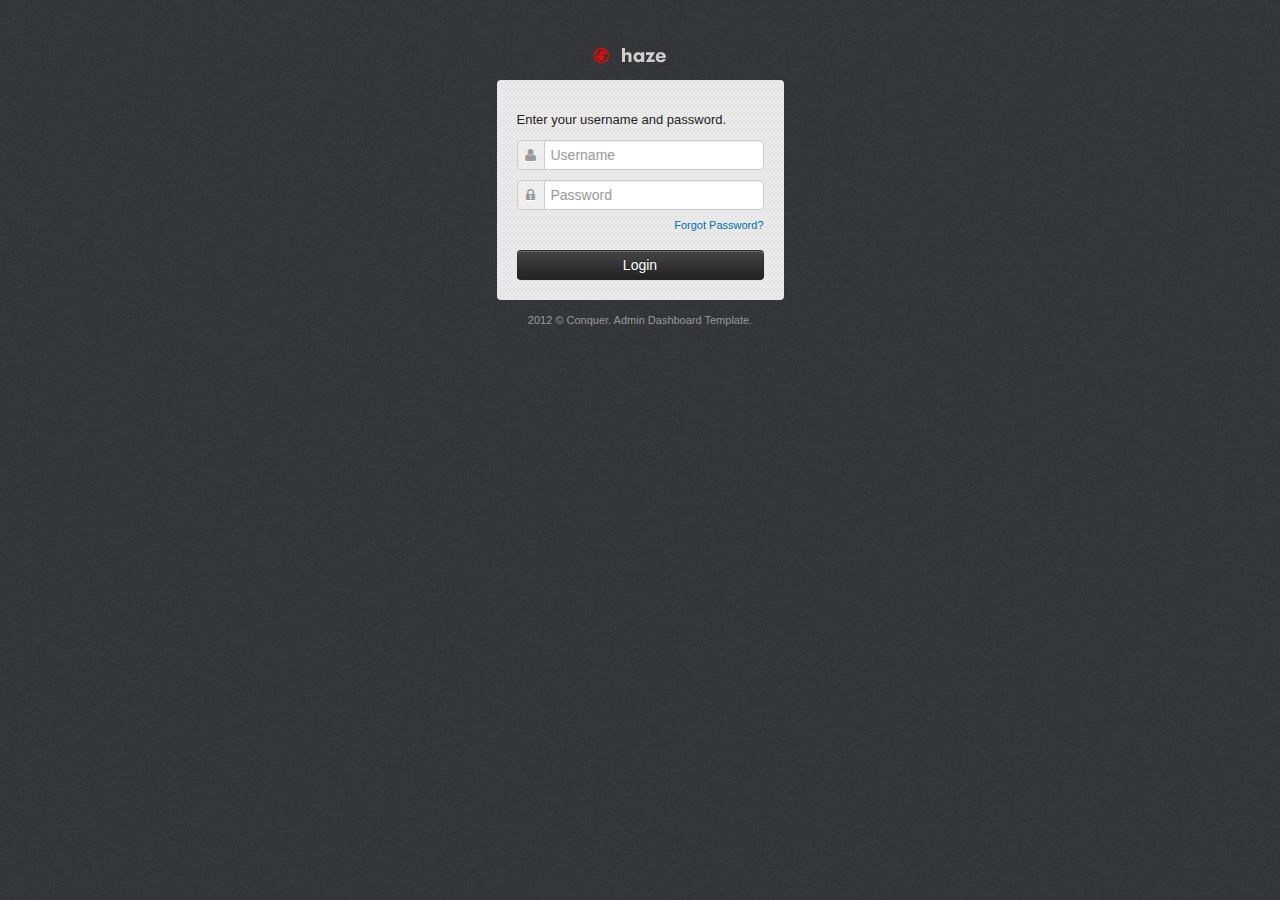
<file: HazePHP/login.html>
<!DOCTYPE html>
<!--[if IE 8]> <html lang="en" class="ie8"> <![endif]-->
<!--[if IE 9]> <html lang="en" class="ie9"> <![endif]-->
<!--[if !IE]><!--> <html lang="en"> <!--<![endif]-->
<!-- BEGIN HEAD -->
<head>
  <meta charset="utf-8" />
  <title>Conquer Admin Dashboard Template</title>
  <meta content="width=device-width, initial-scale=1.0" name="viewport" />
  <meta content="" name="description" />
  <meta content="" name="author" />
  <link href="assets/bootstrap/css/bootstrap.min.css" rel="stylesheet" />
  <link href="assets/font-awesome/css/font-awesome.css" rel="stylesheet" />
  <link href="assets/css/style.css" rel="stylesheet" />
  <link href="assets/css/style_responsive.css" rel="stylesheet" />
  <link href="assets/css/style_default.css" rel="stylesheet" id="style_color" />
  <link rel="stylesheet" type="text/css" href="assets/uniform/css/uniform.default.css" />
</head>
<!-- END HEAD -->
<!-- BEGIN BODY -->
<body>
  <!-- BEGIN LOGO -->
  <div id="logo" class="center">
    <img src="assets/img/logo.png" alt="logo" class="center" /> 
  </div>
  <!-- END LOGO -->
  <!-- BEGIN LOGIN -->
  <div id="login">
    <!-- BEGIN LOGIN FORM -->
    <form id="loginform" class="form-vertical no-padding no-margin" action="index.html">
      <p class="center">Enter your username and password.</p>
      <div class="control-group">
        <div class="controls">
          <div class="input-prepend">
            <span class="add-on"><i class="icon-user"></i></span><input id="input-username" type="text" placeholder="Username" />
          </div>
        </div>
      </div>
      <div class="control-group">
        <div class="controls">
          <div class="input-prepend">
            <span class="add-on"><i class="icon-lock"></i></span><input id="input-password" type="password" placeholder="Password" />             
          </div>
          <div class="block-hint pull-right">
            <a href="javascript:;" class="" id="forget-password">Forgot Password?</a>
          </div>
          <div class="clearfix space5"></div>
        </div>
      </div>
      <input type="submit" id="login-btn" class="btn btn-block btn-inverse" value="Login" />
    </form>
    <!-- END LOGIN FORM -->        
    <!-- BEGIN FORGOT PASSWORD FORM -->
    <form id="forgotform" class="form-vertical no-padding no-margin hide" action="index.html">
      <p class="center">Enter your e-mail address below to reset your password.</p>
      <div class="control-group">
        <div class="controls">
          <div class="input-prepend">
            <span class="add-on"><i class="icon-envelope"></i></span><input id="input-email" type="text" placeholder="Email" />
          </div>
        </div>
        <div class="space10"></div>
      </div>
      <input type="button" id="forget-btn" class="btn btn-block btn-inverse" value="Submit" />
    </form>
    <!-- END FORGOT PASSWORD FORM -->
  </div>
  <!-- END LOGIN -->
  <!-- BEGIN COPYRIGHT -->
  <div id="login-copyright">
    2012 &copy; Conquer. Admin Dashboard Template.
  </div>
  <!-- END COPYRIGHT -->
  <!-- BEGIN JAVASCRIPTS -->
  <script src="assets/js/jquery-1.8.2.min.js"></script>
  <script src="assets/bootstrap/js/bootstrap.min.js"></script>
  <script src="assets/js/jquery.blockui.js"></script>
  <script src="assets/js/app.js"></script>
  <script>
    jQuery(document).ready(function() {     
      App.initLogin();
    });
  </script>
  <!-- END JAVASCRIPTS -->
</body>
<!-- END BODY -->
</html>
</file>
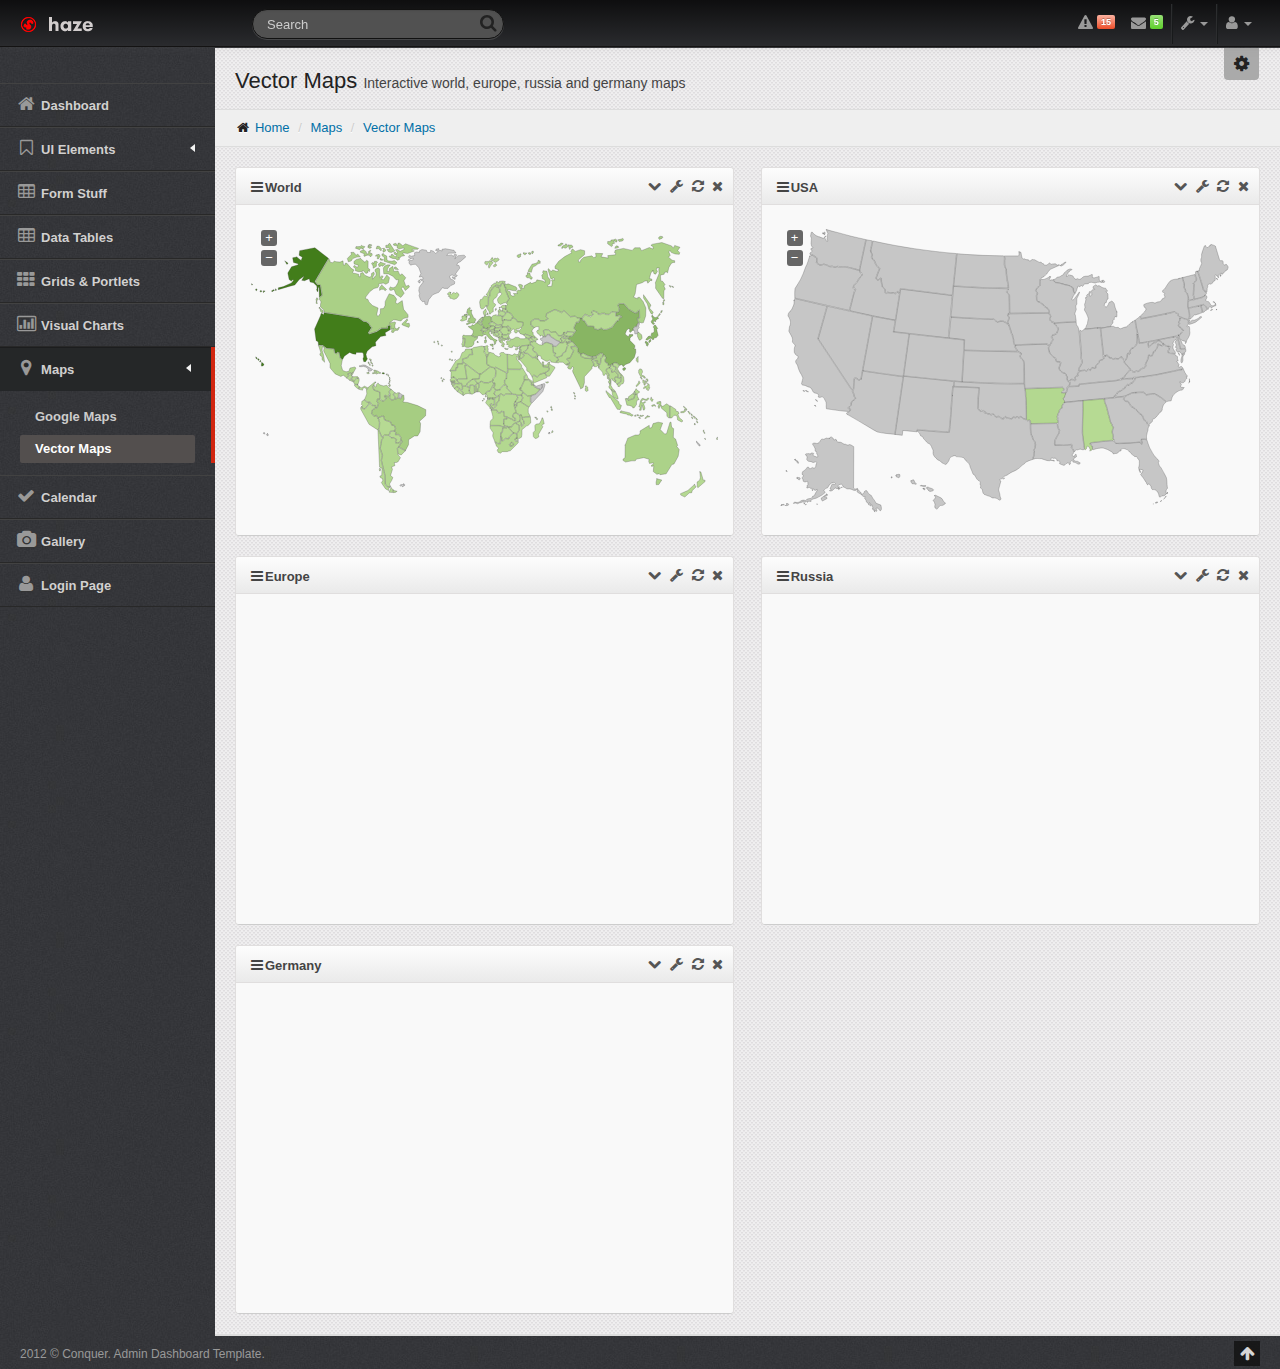
<file: HazePHP/maps_vector.html>
<!DOCTYPE html>
<!--[if IE 8]> <html lang="en" class="ie8"> <![endif]-->
<!--[if IE 9]> <html lang="en" class="ie9"> <![endif]-->
<!--[if IE 10]> <html lang="en" class="ie10"> <![endif]-->
<!--[if !IE]><!--> <html lang="en"> <!--<![endif]-->
<!-- BEGIN HEAD -->
<head>
	<meta charset="utf-8" />
	<title>Conquer | Interactive Maps</title>
	<meta content="width=device-width, initial-scale=1.0" name="viewport" />
	<meta content="" name="description" />
	<meta content="" name="author" />
	<link href="assets/bootstrap/css/bootstrap.min.css" rel="stylesheet" />
	<link href="assets/bootstrap/css/bootstrap-responsive.min.css" rel="stylesheet" />
	<link href="assets/font-awesome/css/font-awesome.css" rel="stylesheet" />
	<link href="assets/css/style.css" rel="stylesheet" />
	<link href="assets/css/style_responsive.css" rel="stylesheet" />
	<link href="assets/css/style_default.css" rel="stylesheet" id="style_color" />
	<link href="#" rel="stylesheet" id="style_metro" />
	<link href="assets/jqvmap/jqvmap/jqvmap.css" media="screen" rel="stylesheet" type="text/css" />
	<link rel="stylesheet" type="text/css" href="assets/uniform/css/uniform.default.css" />
	<link href="assets/fancybox/source/jquery.fancybox.css" rel="stylesheet" />
</head>
<!-- END HEAD -->
<!-- BEGIN BODY -->
<body class="fixed-top">
	<!-- BEGIN HEADER -->
	<div id="header" class="navbar navbar-inverse navbar-fixed-top">
		<!-- BEGIN TOP NAVIGATION BAR -->
		<div class="navbar-inner">
			<div class="container-fluid">
				<!-- BEGIN LOGO -->
				<a class="brand" href="index.html">
				<img src="assets/img/logo.png" alt="Conquer"/>
				</a>
				<!-- END LOGO -->
				<!-- BEGIN RESPONSIVE MENU TOGGLER -->
				<a class="btn btn-navbar collapsed" id="main_menu_trigger" data-toggle="collapse" data-target=".nav-collapse">
				<span class="icon-bar"></span>
				<span class="icon-bar"></span>
				<span class="icon-bar"></span>
				<span class="arrow"></span>
				</a>          
				<!-- END RESPONSIVE MENU TOGGLER -->				
				<div class="top-nav">
					<!-- BEGIN QUICK SEARCH FORM -->
					<form class="navbar-search hidden-phone">
						<div class="search-input-icon">
							<input type="text" class="search-query dropdown-toggle" id="quick_search" placeholder="Search" data-toggle="dropdown" />
							<i class="icon-search"></i>
							<!-- BEGIN QUICK SEARCH RESULT PREVIEW -->
							<ul class="dropdown-menu extended">								
								<li>
									<span class="arrow"></span>
									<p>Found 23 results</p>
								</li>
								<li>
									<a href="#">
									<span class="label label-success"><i class="icon-user"></i></span>
									Nick Kim, Technical Mana...<i class="icon icon-arrow-right"></i>
									</a>
								</li>
								<li>
									<a href="#">
									<span class="label label-info"><i class="icon-money"></i></span>
									Anual Report,Dec 20...<i class="icon icon-arrow-right"></i>
									</a>
								</li>
								<li>
									<a href="#">
									<span class="label label-warning"><i class="icon-comment"></i></span>
									Re: Nick Dalton, Sep 11:...<i class="icon icon-arrow-right"></i>
									</a>
								</li>
								<li>
									<a href="#">
									<span class="label label-important"><i class="icon-bullhorn"></i></span>
									Office Setup, Mar 12...<i class="icon icon-arrow-right"></i>
									</a>
								</li>
								<li>
									<a href="#">
									<span class="label label-info"><i class="icon-envelope"></i></span>
									Re: Order Status, Jan 12...<i class="icon icon-arrow-right"></i>
									</a>
								</li>
								<li>
									<a href="#">
									<span class="label label-info"><i class="icon-paper-clip"></i></span>
									project_2011.docx, Feb 12...<i class="icon icon-arrow-right"></i>
									</a>
								</li>
								<li>
									<a href="#">
									See all results...
									</a>
								</li>
							</ul>
							<!-- END QUICK SEARCH RESULT PREVIEW -->
						</div>
					</form>
					<!-- END QUICK SEARCH FORM -->
					<!-- BEGIN TOP NAVIGATION MENU -->					
					<ul class="nav pull-right" id="top_menu">
						<!-- BEGIN NOTIFICATION DROPDOWN -->	
						<li class="dropdown" id="header_notification_bar">
							<a href="#" class="dropdown-toggle" data-toggle="dropdown">
							<i class="icon-warning-sign"></i>
							<span class="label label-important">15</span>
							</a>
							<ul class="dropdown-menu extended notification">
								<li>
									<p>You have 14 new notifications</p>
								</li>
								<li>
									<a href="#">
									<span class="label label-success"><i class="icon-plus"></i></span>
									New user registered. 
									<span class="small italic">Just now</span>
									</a>
								</li>
								<li>
									<a href="#">
									<span class="label label-important"><i class="icon-bolt"></i></span>
									Server #12 overloaded. 
									<span class="small italic">15 mins</span>
									</a>
								</li>
								<li>
									<a href="#">
									<span class="label label-warning"><i class="icon-bell"></i></span>
									Server #2 not respoding.
									<span class="small italic">22 mins</span>
									</a>
								</li>
								<li>
									<a href="#">
									<span class="label label-info"><i class="icon-bullhorn"></i></span>
									Application error.
									<span class="small italic">40 mins</span>
									</a>
								</li>
								<li>
									<a href="#">
									<span class="label label-important"><i class="icon-bolt"></i></span>
									Database overloaded 68%. 
									<span class="small italic">2 hrs</span>
									</a>
								</li>
								<li>
									<a href="#">
									<span class="label label-important"><i class="icon-bolt"></i></span>
									2 user IP addresses blacklisted.
									<span class="small italic">5 hrs</span>
									</a>
								</li>
								<li>
									<a href="#">See all notifications</a>
								</li>
							</ul>
						</li>
						<!-- END NOTIFICATION DROPDOWN -->
						<!-- BEGIN INBOX DROPDOWN -->
						<li class="dropdown" id="header_inbox_bar">
							<a href="#" class="dropdown-toggle" data-toggle="dropdown">
							<i class="icon-envelope-alt"></i>
							<span class="label label-success">5</span>
							</a>
							<ul class="dropdown-menu extended inbox">
								<li>
									<p>You have 12 new messages</p>
								</li>
								<li>
									<a href="#">
									<span class="photo"><img src="./assets/img/avatar-mini.png" alt="avatar"/></span>
									<span class="subject">
									<span class="from">Lisa Wong</span>
									<span class="time">Just Now</span>
									</span>
									<span class="message">
									Vivamus sed auctor nibh congue nibh.
									</span>  
									</a>
								</li>
								<li>
									<a href="#">
									<span class="photo"><img src="./assets/img/avatar-mini.png" alt="avatar"/></span>
									<span class="subject">
									<span class="from">Alina Fionovna</span>
									<span class="time">16 mins</span>
									</span>
									<span class="message">
									Vivamus sed auctor nibh congue.
									</span>  
									</a>
								</li>
								<li>
									<a href="#">
									<span class="photo"><img src="./assets/img/avatar-mini.png" alt="avatar"/></span>
									<span class="subject">
									<span class="from">Mila Rock</span>
									<span class="time">2 hrs</span>
									</span>
									<span class="message">
									Vivamus sed auctor nibh congue.
									</span>  
									</a>
								</li>
								<li>
									<a href="#">See all messages</a>
								</li>
							</ul>
						</li>
						<!-- END INBOX DROPDOWN -->
						<li class="divider-vertical hidden-phone hidden-tablet"></li>
						<!-- BEGIN USER LOGIN DROPDOWN -->
						<li class="dropdown">
							<a href="#" class="dropdown-toggle" data-toggle="dropdown">
							<i class="icon-wrench"></i>
							<b class="caret"></b>
							</a>
							<ul class="dropdown-menu">
								<li><a href="#"><i class="icon-cogs"></i> System Settings</a></li>
								<li><a href="#"><i class="icon-pushpin"></i> Shortcuts</a></li>
								<li><a href="#"><i class="icon-trash"></i> Trash</a></li>								
							</ul>
						</li>
						<!-- END USER LOGIN DROPDOWN -->
						<li class="divider-vertical hidden-phone hidden-tablet"></li>
						<!-- BEGIN USER LOGIN DROPDOWN -->
						<li class="dropdown">
							<a href="#" class="dropdown-toggle" data-toggle="dropdown">
							<i class="icon-user"></i>
							<b class="caret"></b>
							</a>
							<ul class="dropdown-menu">
								<li><a href="#"><i class="icon-user"></i> Mark King</a></li>
								<li><a href="#"><i class="icon-envelope-alt"></i> Inbox</a></li>
								<li><a href="#"><i class="icon-tasks"></i> Tasks</a></li>
								<li><a href="#"><i class="icon-ok"></i> Calendar</a></li>
								<li class="divider"></li>
								<li><a href="login.html"><i class="icon-key"></i> Log Out</a></li>
							</ul>
						</li>
						<!-- END USER LOGIN DROPDOWN -->
					</ul>
					<!-- END TOP NAVIGATION MENU -->	
				</div>
			</div>
		</div>
		<!-- END TOP NAVIGATION BAR -->
	</div>
	<!-- END HEADER -->
	<!-- BEGIN CONTAINER -->		
	<div id="container" class="row-fluid">
		<!-- BEGIN SIDEBAR -->
		<div id="sidebar" class="nav-collapse collapse">
			<div class="navbar-inverse">
				<form class="navbar-search visible-phone">
					<input type="text" class="search-query" placeholder="Search" />
				</form>
			</div>
			<ul>
				<li>
					<a href="index.html">
					<i class="icon-home"></i> Dashboard
					</a>					
				</li>
				<li class="has-sub">
					<a href="javascript:;" class="">
					<i class="icon-bookmark-empty"></i> UI Elements
					<span class="arrow"></span>
					</a>
					<ul class="sub">
						<li><a class="" href="ui_elements_general.html">General</a></li>
						<li><a class="" href="ui_elements_buttons.html">Buttons</a></li>
						<li><a class="" href="ui_elements_tabs_accordions.html">Tabs & Accordions</a></li>
						<li><a class="" href="ui_elements_typography.html">Typography</a></li>
					</ul>
				</li>
				<li><a class="" href="forms.html"><i class="icon-table"></i> Form Stuff</a></li>
				<li><a class="" href="tables.html"><i class="icon-table"></i> Data Tables</a></li>
				<li><a class="" href="grids.html"><i class="icon-th"></i> Grids & Portlets</a></li>
				<li><a class="" href="charts.html"><i class="icon-bar-chart"></i> Visual Charts</a></li>
				<li class="has-sub active">
					<a href="javascript:;" class="">
					<i class="icon-map-marker"></i> Maps
					<span class="arrow"></span>
					</a>
					<ul class="sub">
						<li><a href="maps_google.html"> Google Maps</a></li>
						<li class="active"><a class="" href="maps_vector.html"> Vector Maps</a></li>
					</ul>
				</li>
				<li><a class="" href="calendar.html"><i class="icon-ok"></i> Calendar</a></li>
				<li><a class="" href="gallery.html"><i class="icon-camera"></i> Gallery</a></li>
				<li><a class="" href="login.html"><i class="icon-user"></i> Login Page</a></li>
			</ul>
		</div>
		<!-- END SIDEBAR -->
		<!-- BEGIN PAGE -->
		<div id="body">
			<!-- BEGIN SAMPLE PORTLET CONFIGURATION MODAL FORM-->
			<div id="widget-config" class="modal hide">
				<div class="modal-header">
					<button data-dismiss="modal" class="close" type="button">×</button>
					<h3>Widget Settings</h3>
				</div>
				<div class="modal-body">
					<p>Here will be a configuration form</p>
				</div>
			</div>
			<!-- END SAMPLE PORTLET CONFIGURATION MODAL FORM-->
			<!-- BEGIN PAGE CONTAINER-->
			<div class="container-fluid">
				<!-- BEGIN PAGE HEADER-->
				<div class="row-fluid">
					<div class="span12">
						<!-- BEGIN STYLE CUSTOMIZER-->
						<div id="styler" class="hidden-phone">
							<i class="icon-cog"></i>
							<span class="settings">
								<span class="text">Style:</span>
								<span class="colors">
									<span class="color-default" data-style="default">
									</span>
									<span class="color-grey" data-style="grey">
									</span>
									<span class="color-navygrey" data-style="navygrey">
									</span>											
									<span class="color-red" data-style="red">
									</span>	
								</span>
								<span class="layout">
									<label class="hidden-phone">
									<input type="checkbox" class="header" checked value="" />Sticky Header
									</label><br />
									<label><input type="checkbox" class="metro" value="" />Metro Style</label>
									<span class="space5"></span>
									<a class="btn fancybox-button" data-rel="fancybox-button" title="Conquer Large Desktop Preview"  href="assets/img/demo/desktop.png"><i class="icon-eye-open"></i> Screenshots</a>
									<a class="fancybox-button" data-rel="fancybox-button" title="Conquer Notebook Preview" href="assets/img/demo/notebook.png"></a>
									<a class="fancybox-button" data-rel="fancybox-button" title="Conquer Tablet Preview"  href="assets/img/demo/tablet.png"></a>
									<a class="fancybox-button" data-rel="fancybox-button" title="Conquer Phone Preview"  href="assets/img/demo/phone.png"></a>
								</span>
							</span>
						</div>
						<!-- END STYLE CUSTOMIZER-->        	
						<!-- BEGIN PAGE TITLE & BREADCRUMB-->	    			
						<h3 class="page-title">
							Vector Maps
							<small>Interactive world, europe, russia and germany maps</small>
						</h3>
						<ul class="breadcrumb">
							<li>
								<i class="icon-home"></i>
								<a href="index.html">Home</a> <span class="divider">/</span>
								<a href="">Maps</a> <span class="divider">/</span>
							</li>
							<li><a href="#">Vector Maps</a></li>
						</ul>
						<!-- END PAGE TITLE & BREADCRUMB-->
					</div>
				</div>
				<!-- END PAGE HEADER-->
				<!-- BEGIN PAGE CONTENT-->
				<div id="page">
					<div class="row-fluid">
						<div class="span6">
							<!-- BEGIN WORLD PORTLET-->
							<div class="widget">
								<div class="widget-title">
									<h4><i class="icon-reorder"></i>World</h4>
									<span class="tools">
									<a href="javascript:;" class="icon-chevron-down"></a>
									<a href="#widget-config" data-toggle="modal" class="icon-wrench"></a>
									<a href="javascript:;" class="icon-refresh"></a>		
									<a href="javascript:;" class="icon-remove"></a>
									</span>							
								</div>
								<div class="widget-body">
									<div id="vmap_world" class="vmaps chart"></div>
								</div>
							</div>
							<!-- END WORLD PORTLET-->
						</div>
						<div class="span6">
							<!-- BEGIN USA PORTLET-->
							<div class="widget">
								<div class="widget-title">
									<h4><i class="icon-reorder"></i>USA</h4>
									<span class="tools">
									<a href="javascript:;" class="icon-chevron-down"></a>
									<a href="#widget-config" data-toggle="modal" class="icon-wrench"></a>
									<a href="javascript:;" class="icon-refresh"></a>		
									<a href="javascript:;" class="icon-remove"></a>
									</span>							
								</div>
								<div class="widget-body">
									<div id="vmap_usa" class="vmaps chart "></div>
								</div>
							</div>
							<!-- END USA PORTLET-->
						</div>
					</div>
					<div class="row-fluid">
						<div class="span6">
							<!-- BEGIN EUROPE PORTLET-->
							<div class="widget">
								<div class="widget-title">
									<h4><i class="icon-reorder"></i>Europe</h4>
									<span class="tools">
									<a href="javascript:;" class="icon-chevron-down"></a>
									<a href="#widget-config" data-toggle="modal" class="icon-wrench"></a>
									<a href="javascript:;" class="icon-refresh"></a>		
									<a href="javascript:;" class="icon-remove"></a>
									</span>							
								</div>
								<div class="widget-body">
									<div id="vmap_europe" class="vmaps chart"></div>
								</div>
							</div>
							<!-- END EUROPE PORTLET-->
						</div>
						<div class="span6">
							<!-- BEGIN RUSSIA PORTLET-->
							<div class="widget">
								<div class="widget-title">
									<h4><i class="icon-reorder"></i>Russia</h4>
									<span class="tools">
									<a href="javascript:;" class="icon-chevron-down"></a>
									<a href="#widget-config" data-toggle="modal" class="icon-wrench"></a>
									<a href="javascript:;" class="icon-refresh"></a>		
									<a href="javascript:;" class="icon-remove"></a>
									</span>							
								</div>
								<div class="widget-body">
									<div id="vmap_russia" class="vmaps chart "></div>
								</div>
							</div>
							<!-- END RUSSIA PORTLET-->
						</div>
					</div>
					<div class="row-fluid">
						<div class="span6">
							<!-- BEGIN GERMANY PORTLET-->
							<div class="widget">
								<div class="widget-title">
									<h4><i class="icon-reorder"></i>Germany</h4>
									<span class="tools">
									<a href="javascript:;" class="icon-chevron-down"></a>
									<a href="#widget-config" data-toggle="modal" class="icon-wrench"></a>
									<a href="javascript:;" class="icon-refresh"></a>		
									<a href="javascript:;" class="icon-remove"></a>
									</span>							
								</div>
								<div class="widget-body">
									<div id="vmap_germany" class="vmaps chart"></div>
								</div>
							</div>
							<!-- END GERMANY PORTLET-->
						</div>
					</div>
				</div>
				<!-- END PAGE CONTENT-->
			</div>
			<!-- END PAGE CONTAINER--> 			
		</div>
		<!-- END PAGE -->
	</div>
	<!-- END CONTAINER -->
	<!-- BEGIN FOOTER -->
	<div id="footer">
		2012 &copy; Conquer. Admin Dashboard Template.
		<div class="span pull-right">
			<span class="go-top"><i class="icon-arrow-up"></i></span>
		</div>
	</div>
	<!-- END FOOTER -->
	<!-- BEGIN JAVASCRIPTS -->
	<!-- Load javascripts at bottom, this will reduce page load time -->
	<script src="assets/js/jquery-1.8.2.min.js"></script>	
	<script src="assets/bootstrap/js/bootstrap.min.js"></script>
	<script src="assets/js/jquery.blockui.js"></script>
	<!-- ie8 fixes -->
	<!--[if lt IE 9]>
	<script src="assets/js/excanvas.js"></script>
	<script src="assets/js/respond.js"></script>
	<![endif]-->
	<script type="text/javascript" src="assets/uniform/jquery.uniform.min.js"></script>
	<script src="assets/jqvmap/jqvmap/jquery.vmap.js" type="text/javascript"></script>	
	<script src="assets/jqvmap/jqvmap/maps/jquery.vmap.russia.js" type="text/javascript"></script>
	<script src="assets/jqvmap/jqvmap/maps/jquery.vmap.world.js" type="text/javascript"></script>
	<script src="assets/jqvmap/jqvmap/maps/jquery.vmap.europe.js" type="text/javascript"></script>
	<script src="assets/jqvmap/jqvmap/maps/jquery.vmap.germany.js" type="text/javascript"></script>
	<script src="assets/jqvmap/jqvmap/maps/jquery.vmap.usa.js" type="text/javascript"></script>
	<script src="assets/jqvmap/jqvmap/data/jquery.vmap.sampledata.js" type="text/javascript"></script>	
	<script src="assets/fancybox/source/jquery.fancybox.pack.js"></script>
	<script src="assets/js/app.js"></script>		
	<script>
		jQuery(document).ready(function() {			
			// initiate layout and plugins
			App.setMapPage(true);
			App.init();
		});
	</script>
	<!-- END JAVASCRIPTS -->
</body>
<!-- END BODY -->
</html>
</file>
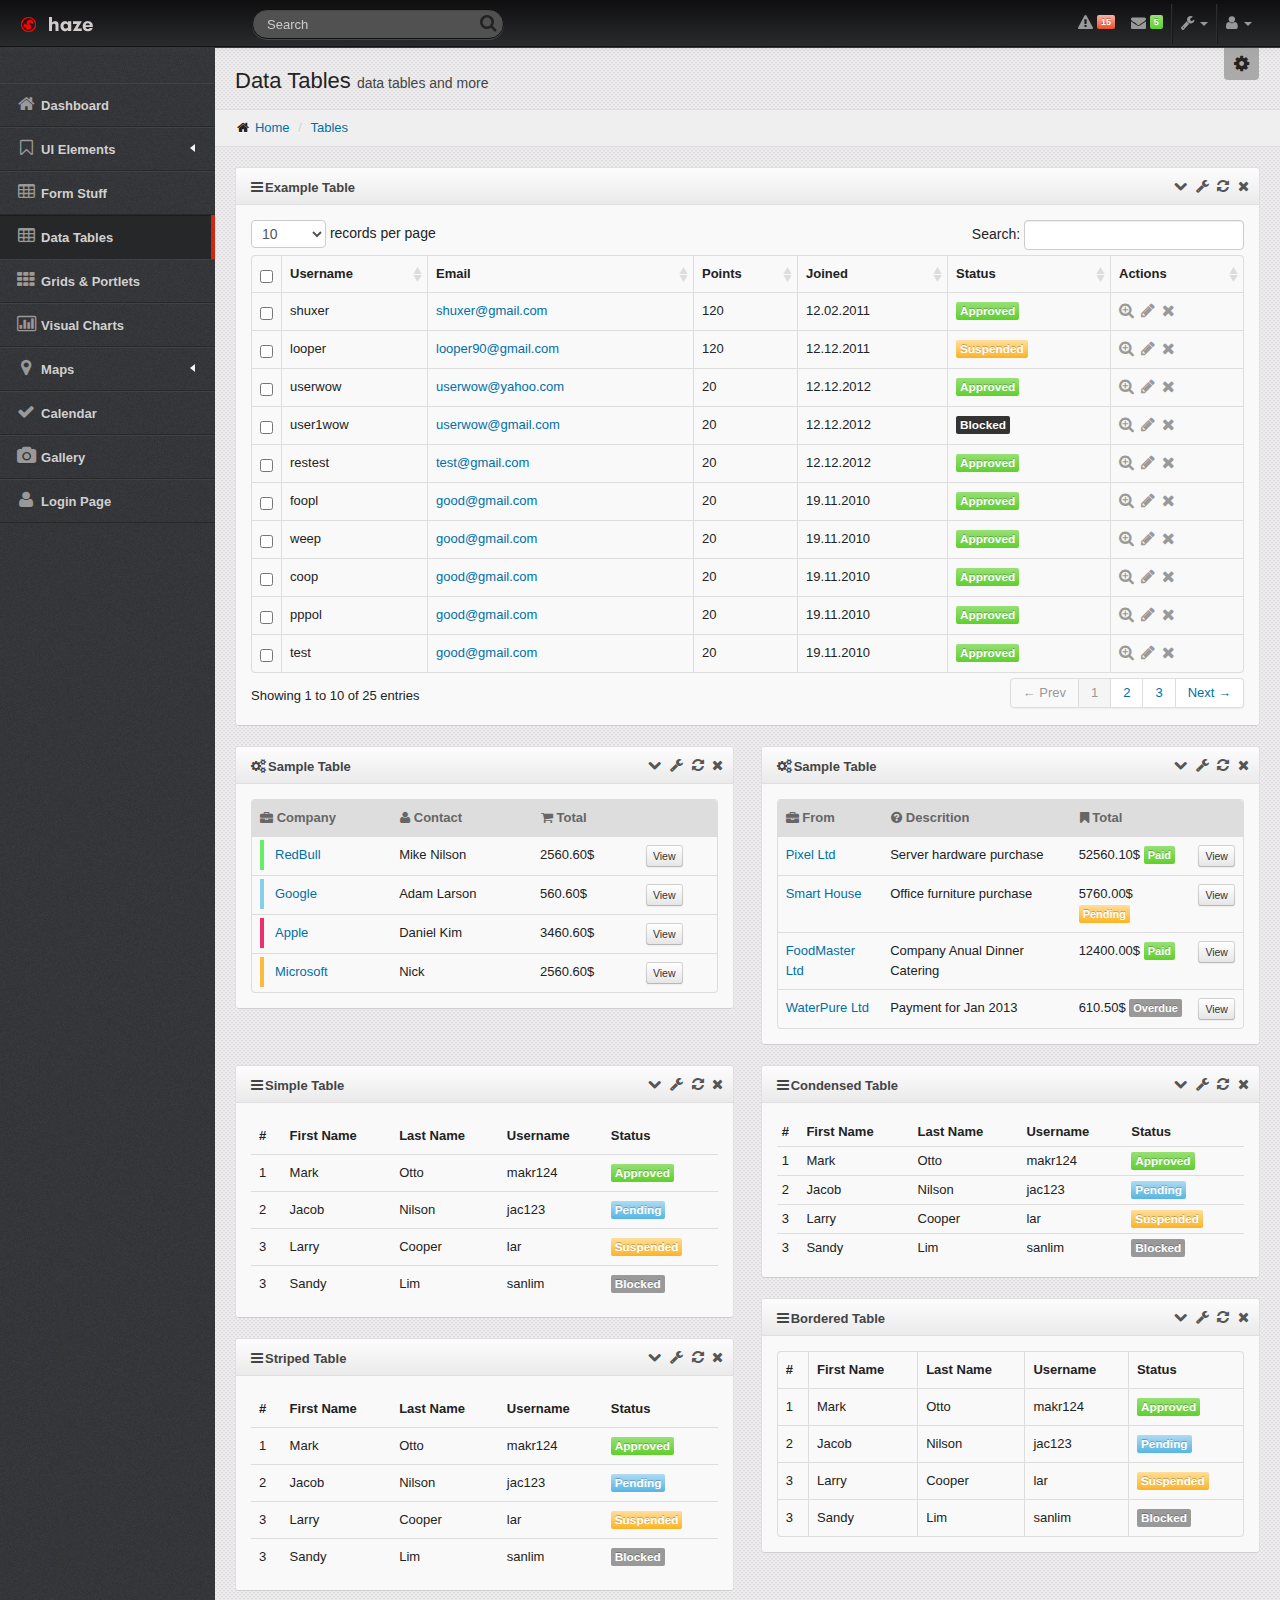
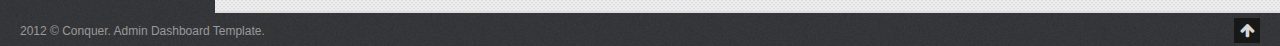
<file: HazePHP/tables.html>
<!DOCTYPE html>
<!--[if IE 8]> <html lang="en" class="ie8"> <![endif]-->
<!--[if IE 9]> <html lang="en" class="ie9"> <![endif]-->
<!--[if IE 10]> <html lang="en" class="ie10"> <![endif]-->
<!--[if !IE]><!--> <html lang="en"> <!--<![endif]-->
<!-- BEGIN HEAD -->
<head>
	<meta charset="utf-8" />
	<title>Conquer | Tables</title>
	<meta content="width=device-width, initial-scale=1.0" name="viewport" />
	<meta content="" name="description" />
	<meta content="" name="author" />
	<link href="assets/bootstrap/css/bootstrap.min.css" rel="stylesheet" />
	<link href="assets/bootstrap/css/bootstrap-responsive.min.css" rel="stylesheet" />
	<link href="assets/font-awesome/css/font-awesome.css" rel="stylesheet" />
	<link href="assets/css/style.css" rel="stylesheet" />
	<link href="assets/css/style_responsive.css" rel="stylesheet" />
	<link href="assets/css/style_default.css" rel="stylesheet" id="style_color" />
	<link href="#" rel="stylesheet" id="style_metro" />
	<link href="assets/fancybox/source/jquery.fancybox.css" rel="stylesheet" />
	<link rel="stylesheet" type="text/css" href="assets/uniform/css/uniform.default.css" />
	<link rel="stylesheet" href="assets/data-tables/DT_bootstrap.css" />
</head>
<!-- END HEAD -->
<!-- BEGIN BODY -->
<body class="fixed-top">
	<!-- BEGIN HEADER -->
	<div id="header" class="navbar navbar-inverse navbar-fixed-top">
		<!-- BEGIN TOP NAVIGATION BAR -->
		<div class="navbar-inner">
			<div class="container-fluid">
				<!-- BEGIN LOGO -->
				<a class="brand" href="index.html">
				<img src="assets/img/logo.png" alt="Conquer"/>
				</a>
				<!-- END LOGO -->
				<!-- BEGIN RESPONSIVE MENU TOGGLER -->
				<a class="btn btn-navbar collapsed" id="main_menu_trigger" data-toggle="collapse" data-target=".nav-collapse">
				<span class="icon-bar"></span>
				<span class="icon-bar"></span>
				<span class="icon-bar"></span>
				<span class="arrow"></span>
				</a>          
				<!-- END RESPONSIVE MENU TOGGLER -->				
				<div class="top-nav">
					<!-- BEGIN QUICK SEARCH FORM -->
					<form class="navbar-search hidden-phone">
						<div class="search-input-icon">
							<input type="text" class="search-query dropdown-toggle" id="quick_search" placeholder="Search" data-toggle="dropdown" />
							<i class="icon-search"></i>
							<!-- BEGIN QUICK SEARCH RESULT PREVIEW -->
							<ul class="dropdown-menu extended">								
								<li>
									<span class="arrow"></span>
									<p>Found 23 results</p>
								</li>
								<li>
									<a href="#">
									<span class="label label-success"><i class="icon-user"></i></span>
									Nick Kim, Technical Mana...<i class="icon icon-arrow-right"></i>
									</a>
								</li>
								<li>
									<a href="#">
									<span class="label label-info"><i class="icon-money"></i></span>
									Anual Report,Dec 20...<i class="icon icon-arrow-right"></i>
									</a>
								</li>
								<li>
									<a href="#">
									<span class="label label-warning"><i class="icon-comment"></i></span>
									Re: Nick Dalton, Sep 11:...<i class="icon icon-arrow-right"></i>
									</a>
								</li>
								<li>
									<a href="#">
									<span class="label label-important"><i class="icon-bullhorn"></i></span>
									Office Setup, Mar 12...<i class="icon icon-arrow-right"></i>
									</a>
								</li>
								<li>
									<a href="#">
									<span class="label label-info"><i class="icon-envelope"></i></span>
									Re: Order Status, Jan 12...<i class="icon icon-arrow-right"></i>
									</a>
								</li>
								<li>
									<a href="#">
									<span class="label label-info"><i class="icon-paper-clip"></i></span>
									project_2011.docx, Feb 12...<i class="icon icon-arrow-right"></i>
									</a>
								</li>
								<li>
									<a href="#">
									See all results...
									</a>
								</li>
							</ul>
							<!-- END QUICK SEARCH RESULT PREVIEW -->
						</div>
					</form>
					<!-- END QUICK SEARCH FORM -->
					<!-- BEGIN TOP NAVIGATION MENU -->					
					<ul class="nav pull-right" id="top_menu">
						<!-- BEGIN NOTIFICATION DROPDOWN -->	
						<li class="dropdown" id="header_notification_bar">
							<a href="#" class="dropdown-toggle" data-toggle="dropdown">
							<i class="icon-warning-sign"></i>
							<span class="label label-important">15</span>
							</a>
							<ul class="dropdown-menu extended notification">
								<li>
									<p>You have 14 new notifications</p>
								</li>
								<li>
									<a href="#">
									<span class="label label-success"><i class="icon-plus"></i></span>
									New user registered. 
									<span class="small italic">Just now</span>
									</a>
								</li>
								<li>
									<a href="#">
									<span class="label label-important"><i class="icon-bolt"></i></span>
									Server #12 overloaded. 
									<span class="small italic">15 mins</span>
									</a>
								</li>
								<li>
									<a href="#">
									<span class="label label-warning"><i class="icon-bell"></i></span>
									Server #2 not respoding.
									<span class="small italic">22 mins</span>
									</a>
								</li>
								<li>
									<a href="#">
									<span class="label label-info"><i class="icon-bullhorn"></i></span>
									Application error.
									<span class="small italic">40 mins</span>
									</a>
								</li>
								<li>
									<a href="#">
									<span class="label label-important"><i class="icon-bolt"></i></span>
									Database overloaded 68%. 
									<span class="small italic">2 hrs</span>
									</a>
								</li>
								<li>
									<a href="#">
									<span class="label label-important"><i class="icon-bolt"></i></span>
									2 user IP addresses blacklisted.
									<span class="small italic">5 hrs</span>
									</a>
								</li>
								<li>
									<a href="#">See all notifications</a>
								</li>
							</ul>
						</li>
						<!-- END NOTIFICATION DROPDOWN -->
						<!-- BEGIN INBOX DROPDOWN -->
						<li class="dropdown" id="header_inbox_bar">
							<a href="#" class="dropdown-toggle" data-toggle="dropdown">
							<i class="icon-envelope-alt"></i>
							<span class="label label-success">5</span>
							</a>
							<ul class="dropdown-menu extended inbox">
								<li>
									<p>You have 12 new messages</p>
								</li>
								<li>
									<a href="#">
									<span class="photo"><img src="./assets/img/avatar-mini.png" alt="avatar"/></span>
									<span class="subject">
									<span class="from">Lisa Wong</span>
									<span class="time">Just Now</span>
									</span>
									<span class="message">
									Vivamus sed auctor nibh congue nibh.
									</span>  
									</a>
								</li>
								<li>
									<a href="#">
									<span class="photo"><img src="./assets/img/avatar-mini.png" alt="avatar"/></span>
									<span class="subject">
									<span class="from">Alina Fionovna</span>
									<span class="time">16 mins</span>
									</span>
									<span class="message">
									Vivamus sed auctor nibh congue.
									</span>  
									</a>
								</li>
								<li>
									<a href="#">
									<span class="photo"><img src="./assets/img/avatar-mini.png" alt="avatar"/></span>
									<span class="subject">
									<span class="from">Mila Rock</span>
									<span class="time">2 hrs</span>
									</span>
									<span class="message">
									Vivamus sed auctor nibh congue.
									</span>  
									</a>
								</li>
								<li>
									<a href="#">See all messages</a>
								</li>
							</ul>
						</li>
						<!-- END INBOX DROPDOWN -->
						<li class="divider-vertical hidden-phone hidden-tablet"></li>
						<!-- BEGIN USER LOGIN DROPDOWN -->
						<li class="dropdown">
							<a href="#" class="dropdown-toggle" data-toggle="dropdown">
							<i class="icon-wrench"></i>
							<b class="caret"></b>
							</a>
							<ul class="dropdown-menu">
								<li><a href="#"><i class="icon-cogs"></i> System Settings</a></li>
								<li><a href="#"><i class="icon-pushpin"></i> Shortcuts</a></li>
								<li><a href="#"><i class="icon-trash"></i> Trash</a></li>								
							</ul>
						</li>
						<!-- END USER LOGIN DROPDOWN -->
						<li class="divider-vertical hidden-phone hidden-tablet"></li>
						<!-- BEGIN USER LOGIN DROPDOWN -->
						<li class="dropdown">
							<a href="#" class="dropdown-toggle" data-toggle="dropdown">
							<i class="icon-user"></i>
							<b class="caret"></b>
							</a>
							<ul class="dropdown-menu">
								<li><a href="#"><i class="icon-user"></i> Mark King</a></li>
								<li><a href="#"><i class="icon-envelope-alt"></i> Inbox</a></li>
								<li><a href="#"><i class="icon-tasks"></i> Tasks</a></li>
								<li><a href="#"><i class="icon-ok"></i> Calendar</a></li>
								<li class="divider"></li>
								<li><a href="login.html"><i class="icon-key"></i> Log Out</a></li>
							</ul>
						</li>
						<!-- END USER LOGIN DROPDOWN -->
					</ul>
					<!-- END TOP NAVIGATION MENU -->	
				</div>
			</div>
		</div>
		<!-- END TOP NAVIGATION BAR -->
	</div>
	<!-- END HEADER -->
	<!-- BEGIN CONTAINER -->
	<div id="container" class="row-fluid">
		<!-- BEGIN SIDEBAR -->
		<div id="sidebar" class="nav-collapse collapse">
			<!-- BEGIN RESPONSIVE QUICK SEARCH FORM -->
			<div class="navbar-inverse">
				<form class="navbar-search visible-phone">
					<input type="text" class="search-query" placeholder="Search" />
				</form>
			</div>
			<!-- END RESPONSIVE QUICK SEARCH FORM -->
			<!-- BEGIN SIDEBAR MENU -->
			<ul>
				<li>
					<a href="index.html">
					<i class="icon-home"></i> Dashboard
					</a>					
				</li>
				<li class="has-sub">
					<a href="javascript:;" class="">
					<i class="icon-bookmark-empty"></i> UI Elements
					<span class="arrow"></span>
					</a>
					<ul class="sub">
						<li><a class="" href="ui_elements_general.html">General</a></li>
						<li><a class="" href="ui_elements_buttons.html">Buttons</a></li>
						<li><a class="" href="ui_elements_tabs_accordions.html">Tabs & Accordions</a></li>
						<li><a class="" href="ui_elements_typography.html">Typography</a></li>
					</ul>
				</li>
				<li><a class="" href="forms.html"><i class="icon-table"></i> Form Stuff</a></li>
				<li class="active"><a class="" href="tables.html"><i class="icon-table"></i> Data Tables</a></li>
				<li><a class="" href="grids.html"><i class="icon-th"></i> Grids & Portlets</a></li>
				<li><a class="" href="charts.html"><i class="icon-bar-chart"></i> Visual Charts</a></li>
				<li class="has-sub">
					<a href="javascript:;" class="">
					<i class="icon-map-marker"></i> Maps
					<span class="arrow"></span>
					</a>
					<ul class="sub">
						<li><a class="" href="maps_google.html"> Google Maps</a></li>
						<li><a class="" href="maps_vector.html"> Vector Maps</a></li>
					</ul>
				</li>
				<li><a class="" href="calendar.html"><i class="icon-ok"></i> Calendar</a></li>
				<li><a class="" href="gallery.html"><i class="icon-camera"></i> Gallery</a></li>
				<li><a class="" href="login.html"><i class="icon-user"></i> Login Page</a></li>
			</ul>
		</div>
		<!-- END SIDEBAR -->
		<!-- BEGIN PAGE -->
		<div id="body">
			<!-- BEGIN SAMPLE PORTLET CONFIGURATION MODAL FORM-->
			<div id="widget-config" class="modal hide">
				<div class="modal-header">
					<button data-dismiss="modal" class="close" type="button">×</button>
					<h3>Widget Settings</h3>
				</div>
				<div class="modal-body">
					<p>Here will be a configuration form</p>
				</div>
			</div>
			<!-- END SAMPLE PORTLET CONFIGURATION MODAL FORM-->
			<!-- BEGIN PAGE CONTAINER-->			
			<div class="container-fluid">
				<!-- BEGIN PAGE HEADER-->
				<div class="row-fluid">
					<div class="span12">
						<!-- BEGIN STYLE CUSTOMIZER-->
						<div id="styler" class="hidden-phone">
							<i class="icon-cog"></i>
							<span class="settings">
								<span class="text">Style:</span>
								<span class="colors">
									<span class="color-default" data-style="default">
									</span>
									<span class="color-grey" data-style="grey">
									</span>
									<span class="color-navygrey" data-style="navygrey">
									</span>											
									<span class="color-red" data-style="red">
									</span>	
								</span>
								<span class="layout">
									<label class="hidden-phone">
									<input type="checkbox" class="header" checked value="" />Sticky Header
									</label><br />
									<label><input type="checkbox" class="metro" value="" />Metro Style</label>
									<span class="space5"></span>
									<a class="btn fancybox-button" data-rel="fancybox-button" title="Conquer Large Desktop Preview"  href="assets/img/demo/desktop.png"><i class="icon-eye-open"></i> Screenshots</a>
									<a class="fancybox-button" data-rel="fancybox-button" title="Conquer Notebook Preview" href="assets/img/demo/notebook.png"></a>
									<a class="fancybox-button" data-rel="fancybox-button" title="Conquer Tablet Preview"  href="assets/img/demo/tablet.png"></a>
									<a class="fancybox-button" data-rel="fancybox-button" title="Conquer Phone Preview"  href="assets/img/demo/phone.png"></a>
								</span>
							</span>
						</div>
						<!-- END STYLE CUSTOMIZER-->    
						<!-- BEGIN PAGE TITLE & BREADCRUMB-->		
						<h3 class="page-title">
							Data Tables
							<small>data tables and more</small>
						</h3>
						<ul class="breadcrumb">
							<li>
								<i class="icon-home"></i>
								<a href="index.html">Home</a> <span class="divider">/</span>
							</li>
							<li><a href="#">Tables</a></li>
						</ul>
						<!-- END PAGE TITLE & BREADCRUMB-->
					</div>
				</div>
				<!-- END PAGE HEADER-->
				<!-- BEGIN PAGE CONTENT-->
				<div id="page" class="dashboard">
					<div class="row-fluid">
						<div class="span12">
							<!-- BEGIN EXAMPLE TABLE PORTLET-->
							<div class="widget">
								<div class="widget-title">
									<h4><i class="icon-reorder"></i>Example Table</h4>
									<span class="tools">
									<a href="javascript:;" class="icon-chevron-down"></a>
									<a href="#widget-config" data-toggle="modal" class="icon-wrench"></a>
									<a href="javascript:;" class="icon-refresh"></a>		
									<a href="javascript:;" class="icon-remove"></a>
									</span>							
								</div>
								<div class="widget-body">
									<table class="table table-striped table-bordered" id="sample_1">
										<thead>
											<tr>
												<th style="width:8px"><input type="checkbox" class="group-checkable" data-set=".checkboxes" /></th>
												<th>Username</th>
												<th class="hidden-phone">Email</th>
												<th class="hidden-phone">Points</th>
												<th class="hidden-phone">Joined</th>
												<th class="hidden-phone">Status</th>
												<th>Actions</th>
											</tr>
										</thead>
										<tbody>
											<tr class="odd gradeX">
												<td><input type="checkbox" class="checkboxes" value="1" /></td>
												<td>shuxer</td>
												<td class="hidden-phone"><a href="mailto:shuxer@gmail.com">shuxer@gmail.com</a></td>
												<td class="hidden-phone">120</td>
												<td class="hidden-phone center">12.02.2011</td>
												<td class="hidden-phone"><span class="label label-success">Approved</span></td>
												<td class="center">
													<a href="#" class="icon huge"><i class="icon-zoom-in"></i></a>&nbsp;	
													<a href="#" class="icon huge"><i class="icon-pencil"></i></a>&nbsp;
													<a href="#" class="icon huge"><i class="icon-remove"></i></a>&nbsp;		
												</td>
											</tr>
											<tr class="odd gradeX">
												<td><input type="checkbox" class="checkboxes" value="1" /></td>
												<td>looper</td>
												<td class="hidden-phone"><a href="mailto:looper90@gmail.com">looper90@gmail.com</a></td>
												<td class="hidden-phone">120</td>
												<td class="hidden-phone center">12.12.2011</td>
												<td class="hidden-phone"><span class="label label-warning">Suspended</span></td>
												<td class="center">
													<a href="#" class="icon huge"><i class="icon-zoom-in"></i></a>&nbsp;	
													<a href="#" class="icon huge"><i class="icon-pencil"></i></a>&nbsp;
													<a href="#" class="icon huge"><i class="icon-remove"></i></a>&nbsp;	
												</td>
											</tr>
											<tr class="odd gradeX">
												<td><input type="checkbox" class="checkboxes" value="1" /></td>
												<td>userwow</td>
												<td class="hidden-phone"><a href="mailto:userwow@yahoo.com">userwow@yahoo.com</a></td>
												<td class="hidden-phone">20</td>
												<td class="hidden-phone center">12.12.2012</td>
												<td class="hidden-phone"><span class="label label-success">Approved</span></td>
												<td class="center">
													<a href="#" class="icon huge"><i class="icon-zoom-in"></i></a>&nbsp;	
													<a href="#" class="icon huge"><i class="icon-pencil"></i></a>&nbsp;
													<a href="#" class="icon huge"><i class="icon-remove"></i></a>&nbsp;	
												</td>
											</tr>
											<tr class="odd gradeX">
												<td><input type="checkbox" class="checkboxes" value="1" /></td>
												<td>user1wow</td>
												<td class="hidden-phone"><a href="mailto:userwow@gmail.com">userwow@gmail.com</a></td>
												<td class="hidden-phone">20</td>
												<td class="hidden-phone center">12.12.2012</td>
												<td class="hidden-phone"><span class="label label-inverse">Blocked</span></td>
												<td class="center">
													<a href="#" class="icon huge"><i class="icon-zoom-in"></i></a>&nbsp;	
													<a href="#" class="icon huge"><i class="icon-pencil"></i></a>&nbsp;
													<a href="#" class="icon huge"><i class="icon-remove"></i></a>&nbsp;	
												</td>
											</tr>
											<tr class="odd gradeX">
												<td><input type="checkbox" class="checkboxes" value="1" /></td>
												<td>restest</td>
												<td class="hidden-phone"><a href="mailto:userwow@gmail.com">test@gmail.com</a></td>
												<td class="hidden-phone">20</td>
												<td class="hidden-phone center">12.12.2012</td>
												<td class="hidden-phone"><span class="label label-success">Approved</span></td>
												<td class="center">
													<a href="#" class="icon huge"><i class="icon-zoom-in"></i></a>&nbsp;	
													<a href="#" class="icon huge"><i class="icon-pencil"></i></a>&nbsp;
													<a href="#" class="icon huge"><i class="icon-remove"></i></a>&nbsp;	
												</td>
											</tr>
											<tr class="odd gradeX">
												<td><input type="checkbox" class="checkboxes" value="1" /></td>
												<td>foopl</td>
												<td class="hidden-phone"><a href="mailto:userwow@gmail.com">good@gmail.com</a></td>
												<td class="hidden-phone">20</td>
												<td class="hidden-phone center">19.11.2010</td>
												<td class="hidden-phone"><span class="label label-success">Approved</span></td>
												<td class="center">
													<a href="#" class="icon huge"><i class="icon-zoom-in"></i></a>&nbsp;	
													<a href="#" class="icon huge"><i class="icon-pencil"></i></a>&nbsp;
													<a href="#" class="icon huge"><i class="icon-remove"></i></a>&nbsp;	
												</td>
											</tr>
											<tr class="odd gradeX">
												<td><input type="checkbox" class="checkboxes" value="1" /></td>
												<td>weep</td>
												<td class="hidden-phone"><a href="mailto:userwow@gmail.com">good@gmail.com</a></td>
												<td class="hidden-phone">20</td>
												<td class="hidden-phone center">19.11.2010</td>
												<td class="hidden-phone"><span class="label label-success">Approved</span></td>
												<td class="center">
													<a href="#" class="icon huge"><i class="icon-zoom-in"></i></a>&nbsp;	
													<a href="#" class="icon huge"><i class="icon-pencil"></i></a>&nbsp;
													<a href="#" class="icon huge"><i class="icon-remove"></i></a>&nbsp;	
												</td>
											</tr>
											<tr class="odd gradeX">
												<td><input type="checkbox" class="checkboxes" value="1" /></td>
												<td>coop</td>
												<td class="hidden-phone"><a href="mailto:userwow@gmail.com">good@gmail.com</a></td>
												<td class="hidden-phone">20</td>
												<td class="hidden-phone center">19.11.2010</td>
												<td class="hidden-phone"><span class="label label-success">Approved</span></td>
												<td class="center">
													<a href="#" class="icon huge"><i class="icon-zoom-in"></i></a>&nbsp;	
													<a href="#" class="icon huge"><i class="icon-pencil"></i></a>&nbsp;
													<a href="#" class="icon huge"><i class="icon-remove"></i></a>&nbsp;	
												</td>
											</tr>
											<tr class="odd gradeX">
												<td><input type="checkbox" class="checkboxes" value="1" /></td>
												<td>pppol</td>
												<td class="hidden-phone"><a href="mailto:userwow@gmail.com">good@gmail.com</a></td>
												<td class="hidden-phone">20</td>
												<td class="hidden-phone center">19.11.2010</td>
												<td class="hidden-phone"><span class="label label-success">Approved</span></td>
												<td class="center">
													<a href="#" class="icon huge"><i class="icon-zoom-in"></i></a>&nbsp;	
													<a href="#" class="icon huge"><i class="icon-pencil"></i></a>&nbsp;
													<a href="#" class="icon huge"><i class="icon-remove"></i></a>&nbsp;	
												</td>
											</tr>
											<tr class="odd gradeX">
												<td><input type="checkbox" class="checkboxes" value="1" /></td>
												<td>test</td>
												<td class="hidden-phone"><a href="mailto:userwow@gmail.com">good@gmail.com</a></td>
												<td class="hidden-phone">20</td>
												<td class="hidden-phone center">19.11.2010</td>
												<td class="hidden-phone"><span class="label label-success">Approved</span></td>
												<td class="center">
													<a href="#" class="icon huge"><i class="icon-zoom-in"></i></a>&nbsp;	
													<a href="#" class="icon huge"><i class="icon-pencil"></i></a>&nbsp;
													<a href="#" class="icon huge"><i class="icon-remove"></i></a>&nbsp;	
												</td>
											</tr>
											<tr class="odd gradeX">
												<td><input type="checkbox" class="checkboxes" value="1" /></td>
												<td>userwow</td>
												<td class="hidden-phone"><a href="mailto:userwow@gmail.com">userwow@gmail.com</a></td>
												<td class="hidden-phone">20</td>
												<td class="hidden-phone center">12.12.2012</td>
												<td class="hidden-phone"><span class="label label-inverse">Blocked</span></td>
												<td class="center">
													<a href="#" class="icon huge"><i class="icon-zoom-in"></i></a>&nbsp;	
													<a href="#" class="icon huge"><i class="icon-pencil"></i></a>&nbsp;
													<a href="#" class="icon huge"><i class="icon-remove"></i></a>&nbsp;	
												</td>
											</tr>
											<tr class="odd gradeX">
												<td><input type="checkbox" class="checkboxes" value="1" /></td>
												<td>test</td>
												<td class="hidden-phone"><a href="mailto:userwow@gmail.com">test@gmail.com</a></td>
												<td class="hidden-phone">20</td>
												<td class="hidden-phone center">12.12.2012</td>
												<td class="hidden-phone"><span class="label label-success">Approved</span></td>
												<td class="center">
													<a href="#" class="icon huge"><i class="icon-zoom-in"></i></a>&nbsp;	
													<a href="#" class="icon huge"><i class="icon-pencil"></i></a>&nbsp;
													<a href="#" class="icon huge"><i class="icon-remove"></i></a>&nbsp;	
												</td>
											</tr>
											<tr class="odd gradeX">
												<td><input type="checkbox" class="checkboxes" value="1" /></td>
												<td>goop</td>
												<td class="hidden-phone"><a href="mailto:userwow@gmail.com">good@gmail.com</a></td>
												<td class="hidden-phone">20</td>
												<td class="hidden-phone center">12.11.2010</td>
												<td class="hidden-phone"><span class="label label-success">Approved</span></td>
												<td class="center">
													<a href="#" class="icon huge"><i class="icon-zoom-in"></i></a>&nbsp;	
													<a href="#" class="icon huge"><i class="icon-pencil"></i></a>&nbsp;
													<a href="#" class="icon huge"><i class="icon-remove"></i></a>&nbsp;	
												</td>
											</tr>
											<tr class="odd gradeX">
												<td><input type="checkbox" class="checkboxes" value="1" /></td>
												<td>weep</td>
												<td class="hidden-phone"><a href="mailto:userwow@gmail.com">good@gmail.com</a></td>
												<td class="hidden-phone">20</td>
												<td class="hidden-phone center">15.11.2011</td>
												<td class="hidden-phone"><span class="label label-inverse">Blocked</span></td>
												<td class="center">
													<a href="#" class="icon huge"><i class="icon-zoom-in"></i></a>&nbsp;	
													<a href="#" class="icon huge"><i class="icon-pencil"></i></a>&nbsp;
													<a href="#" class="icon huge"><i class="icon-remove"></i></a>&nbsp;	
												</td>
											</tr>
											<tr class="odd gradeX">
												<td><input type="checkbox" class="checkboxes" value="1" /></td>
												<td>toopl</td>
												<td class="hidden-phone"><a href="mailto:userwow@gmail.com">good@gmail.com</a></td>
												<td class="hidden-phone">20</td>
												<td class="hidden-phone center">16.11.2010</td>
												<td class="hidden-phone"><span class="label label-success">Approved</span></td>
												<td class="center">
													<a href="#" class="icon huge"><i class="icon-zoom-in"></i></a>&nbsp;	
													<a href="#" class="icon huge"><i class="icon-pencil"></i></a>&nbsp;
													<a href="#" class="icon huge"><i class="icon-remove"></i></a>&nbsp;	
												</td>
											</tr>
											<tr class="odd gradeX">
												<td><input type="checkbox" class="checkboxes" value="1" /></td>
												<td>userwow</td>
												<td class="hidden-phone"><a href="mailto:userwow@gmail.com">userwow@gmail.com</a></td>
												<td class="hidden-phone">20</td>
												<td class="hidden-phone center">9.12.2012</td>
												<td class="hidden-phone"><span class="label label-inverse">Blocked</span></td>
												<td class="center">
													<a href="#" class="icon huge"><i class="icon-zoom-in"></i></a>&nbsp;	
													<a href="#" class="icon huge"><i class="icon-pencil"></i></a>&nbsp;
													<a href="#" class="icon huge"><i class="icon-remove"></i></a>&nbsp;	
												</td>
											</tr>
											<tr class="odd gradeX">
												<td><input type="checkbox" class="checkboxes" value="1" /></td>
												<td>tes21t</td>
												<td class="hidden-phone"><a href="mailto:userwow@gmail.com">test@gmail.com</a></td>
												<td class="hidden-phone">20</td>
												<td class="hidden-phone center">14.12.2012</td>
												<td class="hidden-phone"><span class="label label-success">Approved</span></td>
												<td class="center">
													<a href="#" class="icon huge"><i class="icon-zoom-in"></i></a>&nbsp;	
													<a href="#" class="icon huge"><i class="icon-pencil"></i></a>&nbsp;
													<a href="#" class="icon huge"><i class="icon-remove"></i></a>&nbsp;	
												</td>
											</tr>
											<tr class="odd gradeX">
												<td><input type="checkbox" class="checkboxes" value="1" /></td>
												<td>fop</td>
												<td class="hidden-phone"><a href="mailto:userwow@gmail.com">good@gmail.com</a></td>
												<td class="hidden-phone">20</td>
												<td class="hidden-phone center">13.11.2010</td>
												<td class="hidden-phone"><span class="label label-warning">Suspended</span></td>
												<td class="center">
													<a href="#" class="icon huge"><i class="icon-zoom-in"></i></a>&nbsp;	
													<a href="#" class="icon huge"><i class="icon-pencil"></i></a>&nbsp;
													<a href="#" class="icon huge"><i class="icon-remove"></i></a>&nbsp;	
												</td>
											</tr>
											<tr class="odd gradeX">
												<td><input type="checkbox" class="checkboxes" value="1" /></td>
												<td>kop</td>
												<td class="hidden-phone"><a href="mailto:userwow@gmail.com">good@gmail.com</a></td>
												<td class="hidden-phone">20</td>
												<td class="hidden-phone center">17.11.2010</td>
												<td class="hidden-phone"><span class="label label-success">Approved</span></td>
												<td class="center">
													<a href="#" class="icon huge"><i class="icon-zoom-in"></i></a>&nbsp;	
													<a href="#" class="icon huge"><i class="icon-pencil"></i></a>&nbsp;
													<a href="#" class="icon huge"><i class="icon-remove"></i></a>&nbsp;	
												</td>
											</tr>
											<tr class="odd gradeX">
												<td><input type="checkbox" class="checkboxes" value="1" /></td>
												<td>vopl</td>
												<td class="hidden-phone"><a href="mailto:userwow@gmail.com">good@gmail.com</a></td>
												<td class="hidden-phone">20</td>
												<td class="hidden-phone center">19.11.2010</td>
												<td class="hidden-phone"><span class="label label-success">Approved</span></td>
												<td class="center">
													<a href="#" class="icon huge"><i class="icon-zoom-in"></i></a>&nbsp;	
													<a href="#" class="icon huge"><i class="icon-pencil"></i></a>&nbsp;
													<a href="#" class="icon huge"><i class="icon-remove"></i></a>&nbsp;	
												</td>
											</tr>
											<tr class="odd gradeX">
												<td><input type="checkbox" class="checkboxes" value="1" /></td>
												<td>userwow</td>
												<td class="hidden-phone"><a href="mailto:userwow@gmail.com">userwow@gmail.com</a></td>
												<td class="hidden-phone">20</td>
												<td class="hidden-phone center">12.12.2012</td>
												<td class="hidden-phone"><span class="label label-inverse">Blocked</span></td>
												<td class="center">
													<a href="#" class="icon huge"><i class="icon-zoom-in"></i></a>&nbsp;	
													<a href="#" class="icon huge"><i class="icon-pencil"></i></a>&nbsp;
													<a href="#" class="icon huge"><i class="icon-remove"></i></a>&nbsp;	
												</td>
											</tr>
											<tr class="odd gradeX">
												<td><input type="checkbox" class="checkboxes" value="1" /></td>
												<td>wap</td>
												<td class="hidden-phone"><a href="mailto:userwow@gmail.com">test@gmail.com</a></td>
												<td class="hidden-phone">20</td>
												<td class="hidden-phone center">12.12.2012</td>
												<td class="hidden-phone"><span class="label label-success">Approved</span></td>
												<td class="center">
													<a href="#" class="icon huge"><i class="icon-zoom-in"></i></a>&nbsp;	
													<a href="#" class="icon huge"><i class="icon-pencil"></i></a>&nbsp;
													<a href="#" class="icon huge"><i class="icon-remove"></i></a>&nbsp;	
												</td>
											</tr>
											<tr class="odd gradeX">
												<td><input type="checkbox" class="checkboxes" value="1" /></td>
												<td>test</td>
												<td class="hidden-phone"><a href="mailto:userwow@gmail.com">good@gmail.com</a></td>
												<td class="hidden-phone">20</td>
												<td class="hidden-phone center">19.12.2010</td>
												<td class="hidden-phone"><span class="label label-success">Approved</span></td>
												<td class="center">
													<a href="#" class="icon huge"><i class="icon-zoom-in"></i></a>&nbsp;	
													<a href="#" class="icon huge"><i class="icon-pencil"></i></a>&nbsp;
													<a href="#" class="icon huge"><i class="icon-remove"></i></a>&nbsp;	
												</td>
											</tr>
											<tr class="odd gradeX">
												<td><input type="checkbox" class="checkboxes" value="1" /></td>
												<td>toop</td>
												<td class="hidden-phone"><a href="mailto:userwow@gmail.com">good@gmail.com</a></td>
												<td class="hidden-phone">20</td>
												<td class="hidden-phone center">17.12.2010</td>
												<td class="hidden-phone"><span class="label label-success">Approved</span></td>
												<td class="center">
													<a href="#" class="icon huge"><i class="icon-zoom-in"></i></a>&nbsp;	
													<a href="#" class="icon huge"><i class="icon-pencil"></i></a>&nbsp;
													<a href="#" class="icon huge"><i class="icon-remove"></i></a>&nbsp;	
												</td>
											</tr>
											<tr class="odd gradeX">
												<td><input type="checkbox" class="checkboxes" value="1" /></td>
												<td>weep</td>
												<td class="hidden-phone"><a href="mailto:userwow@gmail.com">good@gmail.com</a></td>
												<td class="hidden-phone">20</td>
												<td class="hidden-phone center">15.11.2011</td>
												<td class="hidden-phone"><span class="label label-success">Approved</span></td>
												<td class="center">
													<a href="#" class="icon huge"><i class="icon-zoom-in"></i></a>&nbsp;	
													<a href="#" class="icon huge"><i class="icon-pencil"></i></a>&nbsp;
													<a href="#" class="icon huge"><i class="icon-remove"></i></a>&nbsp;	
												</td>
											</tr>
										</tbody>
									</table>
								</div>
							</div>
							<!-- END EXAMPLE TABLE PORTLET-->
						</div>
					</div>
					<div class="row-fluid">
						<div class="span6">
							<!-- BEGIN SAMPLE TABLE PORTLET-->
							<div class="widget">
								<div class="widget-title">
									<h4><i class="icon-cogs"></i>Sample Table</h4>
									<span class="tools">
									<a href="javascript:;" class="icon-chevron-down"></a>
									<a href="#widget-config" data-toggle="modal" class="icon-wrench"></a>
									<a href="javascript:;" class="icon-refresh"></a>		
									<a href="javascript:;" class="icon-remove"></a>
									</span>							
								</div>
								<div class="widget-body">
									<table class="table table-striped table-bordered table-advance table-hover">
										<thead>
											<tr>
												<th><i class="icon-briefcase"></i> <span class="hidden-phone">Company</span></th>
												<th><i class="icon-user"></i> <span class="hidden-phone">Contact</span></th>
												<th><i class="icon-shopping-cart"></i> <span class="hidden-phone">Total</span></th>
												<th></th>
											</tr>
										</thead>
										<tbody>
											<tr>
												<td class="highlight">
													<div class="success"></div>
													<a href="#">RedBull</a>
												</td>
												<td>Mike Nilson</td>
												<td>2560.60$</td>
												<td><a href="#" class="btn btn-mini">View</a></td>
											</tr>
											<tr>
												<td class="highlight">
													<div class="info"></div>
													<a href="#">Google</a>
												</td>
												<td>Adam Larson</td>
												<td>560.60$</td>
												<td><a href="#" class="btn btn-mini">View</a></td>
											</tr>
											<tr>
												<td class="highlight">
													<div class="important"></div>
													<a href="#">Apple</a>
												</td>
												<td>Daniel Kim</td>
												<td>3460.60$</td>
												<td><a href="#" class="btn btn-mini">View</a></td>
											</tr>
											<tr>
												<td class="highlight">
													<div class="warning"></div>
													<a href="#">Microsoft</a>
												</td>
												<td>Nick </td>
												<td>2560.60$</td>
												<td><a href="#" class="btn btn-mini">View</a></td>
											</tr>
										</tbody>
									</table>
								</div>
							</div>
							<!-- END SAMPLE TABLE PORTLET-->
						</div>
						<div class="span6">
							<!-- BEGIN SAMPLE TABLE PORTLET-->				
							<div class="widget">
								<div class="widget-title">
									<h4><i class="icon-cogs"></i>Sample Table</h4>
									<span class="tools">
									<a href="javascript:;" class="icon-chevron-down"></a>
									<a href="#widget-config" data-toggle="modal" class="icon-wrench"></a>
									<a href="javascript:;" class="icon-refresh"></a>		
									<a href="javascript:;" class="icon-remove"></a>
									</span>							
								</div>
								<div class="widget-body">
									<table class="table table-striped table-bordered table-advance table-hover">
										<thead>
											<tr>
												<th><i class="icon-briefcase"></i> <span class="hidden-phone">From</span></th>
												<th><i class="icon-question-sign"></i> <span class="hidden-phone">Descrition</span></th>
												<th><i class="icon-bookmark"></i> <span class="hidden-phone">Total</span></th>
												<th class="hidden-phone"></th>
											</tr>
										</thead>
										<tbody>
											<tr>
												<td><a href="#">Pixel Ltd</a></td>
												<td>Server hardware purchase</td>
												<td>52560.10$ <span class="label label-success label-mini">Paid</span>
												</td>
												<td class="hidden-phone"><a href="#" class="btn btn-mini">View</a></td>
											</tr>
											<tr>
												<td>
													<a href="#">Smart House</a>	
												</td>
												<td>Office furniture purchase</td>
												<td>5760.00$ <span class="label label-warning label-mini">Pending</span>
												</td>
												<td class="hidden-phone"><a href="#" class="btn btn-mini">View</a></td>
											</tr>
											<tr>
												<td>
													<a href="#">FoodMaster Ltd</a>
												</td>
												<td>Company Anual Dinner Catering</td>
												<td>12400.00$ <span class="label label-success label-mini">Paid</span>
												</td>
												<td class="hidden-phone"><a href="#" class="btn btn-mini">View</a></td>
											</tr>
											<tr>
												<td>
													<a href="#">WaterPure Ltd</a>
												</td>
												<td>Payment for Jan 2013</td>
												<td>610.50$ <span class="label label-danger label-mini">Overdue</span>
												</td>
												<td class="hidden-phone"><a href="#" class="btn btn-mini">View</a></td>
											</tr>
										</tbody>
									</table>
								</div>
							</div>
							<!-- END SAMPLE TABLE PORTLET-->
						</div>
					</div>
					<div class="row-fluid">
						<div class="span6">
							<!-- BEGIN SAMPLE TABLE PORTLET-->
							<div class="widget">
								<div class="widget-title">
									<h4><i class="icon-reorder"></i>Simple Table</h4>
									<span class="tools">
									<a href="javascript:;" class="icon-chevron-down"></a>
									<a href="#widget-config" data-toggle="modal" class="icon-wrench"></a>
									<a href="javascript:;" class="icon-refresh"></a>		
									<a href="javascript:;" class="icon-remove"></a>
									</span>							
								</div>
								<div class="widget-body">
									<table class="table table-hover">
										<thead>
											<tr>
												<th>#</th>
												<th>First Name</th>
												<th>Last Name</th>
												<th class="hidden-phone">Username</th>
												<th>Status</th>
											</tr>
										</thead>
										<tbody>
											<tr>
												<td>1</td>
												<td>Mark</td>
												<td>Otto</td>
												<td class="hidden-phone">makr124</td>
												<td><span class="label label-success">Approved</span></td>
											</tr>
											<tr>
												<td>2</td>
												<td>Jacob</td>
												<td>Nilson</td>
												<td class="hidden-phone">jac123</td>
												<td><span class="label label-info">Pending</span></td>
											</tr>
											<tr>
												<td>3</td>
												<td>Larry</td>
												<td>Cooper</td>
												<td class="hidden-phone">lar</td>
												<td><span class="label label-warning">Suspended</span></td>
											</tr>
											<tr>
												<td>3</td>
												<td>Sandy</td>
												<td>Lim</td>
												<td class="hidden-phone">sanlim</td>
												<td><span class="label label-danger">Blocked</span></td>
											</tr>
										</tbody>
									</table>
								</div>
							</div>
							<!-- END SAMPLE TABLE PORTLET-->
							<!-- BEGIN STRIPED TABLE PORTLET-->
							<div class="widget">
								<div class="widget-title">
									<h4><i class="icon-reorder"></i>Striped Table</h4>
									<span class="tools">
									<a href="javascript:;" class="icon-chevron-down"></a>
									<a href="#widget-config" data-toggle="modal" class="icon-wrench"></a>
									<a href="javascript:;" class="icon-refresh"></a>		
									<a href="javascript:;" class="icon-remove"></a>
									</span>							
								</div>
								<div class="widget-body">
									<table class="table table-striped table-hover">
										<thead>
											<tr>
												<th>#</th>
												<th>First Name</th>
												<th>Last Name</th>
												<th class="hidden-phone">Username</th>
												<th>Status</th>
											</tr>
										</thead>
										<tbody>
											<tr>
												<td>1</td>
												<td>Mark</td>
												<td>Otto</td>
												<td class="hidden-phone">makr124</td>
												<td><span class="label label-success">Approved</span></td>
											</tr>
											<tr>
												<td>2</td>
												<td>Jacob</td>
												<td>Nilson</td>
												<td class="hidden-phone">jac123</td>
												<td><span class="label label-info">Pending</span></td>
											</tr>
											<tr>
												<td>3</td>
												<td>Larry</td>
												<td>Cooper</td>
												<td class="hidden-phone">lar</td>
												<td><span class="label label-warning">Suspended</span></td>
											</tr>
											<tr>
												<td>3</td>
												<td>Sandy</td>
												<td>Lim</td>
												<td class="hidden-phone">sanlim</td>
												<td><span class="label label-danger">Blocked</span></td>
											</tr>
										</tbody>
									</table>
								</div>
							</div>
							<!-- END STRIPED TABLE PORTLET-->
						</div>
						<div class="span6">
							<!-- BEGIN CONDENSED TABLE PORTLET-->
							<div class="widget">
								<div class="widget-title">
									<h4><i class="icon-reorder"></i>Condensed Table</h4>
									<span class="tools">
									<a href="javascript:;" class="icon-chevron-down"></a>
									<a href="#widget-config" data-toggle="modal" class="icon-wrench"></a>
									<a href="javascript:;" class="icon-refresh"></a>		
									<a href="javascript:;" class="icon-remove"></a>
									</span>							
								</div>
								<div class="widget-body">
									<table class="table table-condensed table-hover">
										<thead>
											<tr>
												<th>#</th>
												<th>First Name</th>
												<th>Last Name</th>
												<th class="hidden-phone">Username</th>
												<th>Status</th>
											</tr>
										</thead>
										<tbody>
											<tr>
												<td>1</td>
												<td>Mark</td>
												<td>Otto</td>
												<td class="hidden-phone">makr124</td>
												<td><span class="label label-success">Approved</span></td>
											</tr>
											<tr>
												<td>2</td>
												<td>Jacob</td>
												<td>Nilson</td>
												<td class="hidden-phone">jac123</td>
												<td><span class="label label-info">Pending</span></td>
											</tr>
											<tr>
												<td>3</td>
												<td>Larry</td>
												<td>Cooper</td>
												<td class="hidden-phone">lar</td>
												<td><span class="label label-warning">Suspended</span></td>
											</tr>
											<tr>
												<td>3</td>
												<td>Sandy</td>
												<td>Lim</td>
												<td class="hidden-phone">sanlim</td>
												<td><span class="label label-danger">Blocked</span></td>
											</tr>
										</tbody>
									</table>
								</div>
							</div>
							<!-- END CONDENSED TABLE PORTLET-->
							<!-- BEGIN BORDERED TABLE PORTLET-->
							<div class="widget">
								<div class="widget-title">
									<h4><i class="icon-reorder"></i>Bordered Table</h4>
									<span class="tools">
									<a href="javascript:;" class="icon-chevron-down"></a>
									<a href="#widget-config" data-toggle="modal" class="icon-wrench"></a>
									<a href="javascript:;" class="icon-refresh"></a>		
									<a href="javascript:;" class="icon-remove"></a>
									</span>							
								</div>
								<div class="widget-body">
									<table class="table table-bordered table-hover">
										<thead>
											<tr>
												<th>#</th>
												<th>First Name</th>
												<th>Last Name</th>
												<th class="hidden-phone">Username</th>
												<th>Status</th>
											</tr>
										</thead>
										<tbody>
											<tr>
												<td>1</td>
												<td>Mark</td>
												<td>Otto</td>
												<td class="hidden-phone">makr124</td>
												<td><span class="label label-success">Approved</span></td>
											</tr>
											<tr>
												<td>2</td>
												<td>Jacob</td>
												<td>Nilson</td>
												<td class="hidden-phone">jac123</td>
												<td><span class="label label-info">Pending</span></td>
											</tr>
											<tr>
												<td>3</td>
												<td>Larry</td>
												<td>Cooper</td>
												<td class="hidden-phone">lar</td>
												<td><span class="label label-warning">Suspended</span></td>
											</tr>
											<tr>
												<td>3</td>
												<td>Sandy</td>
												<td>Lim</td>
												<td class="hidden-phone">sanlim</td>
												<td><span class="label label-danger">Blocked</span></td>
											</tr>
										</tbody>
									</table>
								</div>
							</div>
							<!-- END BORDERED TABLE PORTLET-->
						</div>
					</div>
				</div>
				<!-- END PAGE CONTENT-->
			</div>
			<!-- END PAGE CONTAINER-->
		</div>
		<!-- END PAGE -->
	</div>
	<!-- END CONTAINER -->
	<!-- BEGIN FOOTER -->
	<div id="footer">
		2012 &copy; Conquer. Admin Dashboard Template.
		<div class="span pull-right">
			<span class="go-top"><i class="icon-arrow-up"></i></span>
		</div>
	</div>
	<!-- END FOOTER -->
	<!-- BEGIN JAVASCRIPTS -->
	<!-- Load javascripts at bottom, this will reduce page load time -->
	<script src="assets/js/jquery-1.8.2.min.js"></script>	
	<script src="assets/bootstrap/js/bootstrap.min.js"></script>
	<script src="assets/js/jquery.blockui.js"></script>
	<!-- ie8 fixes -->
	<!--[if lt IE 9]>
	<script src="assets/js/excanvas.js"></script>
	<script src="assets/js/respond.js"></script>
	<![endif]-->	
	<script type="text/javascript" src="assets/data-tables/jquery.dataTables.js"></script>
	<script type="text/javascript" src="assets/data-tables/DT_bootstrap.js"></script>	
	<script type="text/javascript" src="assets/uniform/jquery.uniform.min.js"></script>
	<script src="assets/fancybox/source/jquery.fancybox.pack.js"></script>
	<script src="assets/js/app.js"></script>		
	<script>
		jQuery(document).ready(function() {			
			// initiate layout and plugins
			App.init();
		});
	</script>
</body>
<!-- END BODY -->
</html>
</file>
<file: HazePHP/assets/flot/examples/layout.css>
body {
  font-family: sans-serif;
  font-size: 16px;
  margin: 50px;
  max-width: 800px;
}
</file>
<file: HazePHP/assets/css/style_responsive.css>
/* Large desktop & notebooks */
 @media (min-width: 980px) { 
 	/* sidebar */
	#sidebar {
		position: absolute;
 		width: 215px;
  	}

  	#sidebar ul{
  		margin-top:35px;
  		width: 215px;
  	}

  	/* body container */
  	#body { 
		margin-top: 0px !important;
	}

	.fixed-top #body {
		margin-top: 20px;
	} 
}


/* dashboard date range button for all device size */

@media (min-width: 1100px) and (max-width: 1200px) { 
	ul.item-list.todo li > a {
		width:140px !important;
	}
}

/* General styles for phones and tablets */
@media (max-width:979px) { 
	/* header bar */
	#header .navbar-inner li.dropdown i {
		display: inline-block;
		position: relative;
		top:1px;
		right:-2px;
	}

	#header.navbar {
		margin-bottom: 0px !important;
	}

	#header .navbar-search {
	  margin-left: 80px !important;
	}

	/* page title*/
	.page-title {
		margin: 4px 0px 7px 0px !important;
	}

	/* body */
	.fixed-top #body {
		margin-top: 0px;
	} 

	/* container */
	#container {
		margin-top: 0px !important;
	}

	.fixed-top #container {
		margin-top: 0px !important;
	}

	#sidebar.in {
		margin-top: 9px !important;

	}

	#sidebar ul {
		margin-top:0px !important;
		width:100%;
	}

	.top-nav .text {
		display: none;
	}

	/* sidebar menu */
	#sidebar .triangle {
		display: none;
	}

	#sidebar {		
		 -webkit-border-radius: 4px !important;
    		-moz-border-radius: 4px !important;
         		 border-radius: 4px !important;
	}

	#sidebar > ul > li:first-child > a{
		border-top:0px !important;
	}		
	#sidebar > ul > li:last-child > a {
		border-bottom:0px !important;
	}

	#sidebar > ul > li:first-child > a:hover, #sidebar > ul > li.active:first-child > a{
		 -webkit-border-radius: 4px 4px 0 0 !important;
    		-moz-border-radius: 4px 4px 0 0 !important;
         		 border-radius: 4px 4px 0 0 !important;
         border-top:0px !important;		 
	}		
	#sidebar > ul > li:last-child > a:hover, #sidebar > ul > li.active:last-child > a {
		 -webkit-border-radius: 0 0 4px 4px !important;
    		-moz-border-radius: 0 0 4px 4px !important;
         		 border-radius: 0 0 4px 4px !important;
         border-bottom:0px !important;		 
	}

	/* stat overview containers */
	.stats-overview-cont {
		margin: 0px;
	}
	.stats-overview { 
		margin: 0px;
		padding: 10px 10px 0px 10px;
 		margin-bottom: 20px;
	}	

	.stats-overview .details  .title {
		font-size: 13px;
	}

	/* cirlce stats */
	.circle-stat .details {
		margin-top: 0px !important;
	}
	.circle-stat .details .title {
		margin: 0px !important;
	}

	/* style switcher */
	#styler {
		top:55px;
		right:28px;
	}
}
 
/* Portrait tablet to landscape and desktop */
@media (min-width: 768px) and (max-width: 979px) { 
	/* body */
	body {
	 	padding-top: 0px;
	}

	/* body container */	
	#body { 
		margin: 7px !important;
		position: none !important;
	}

	/* sidebar */
	#sidebar {
	 	margin: 0px 7px 10px 7px !important;
	}

	/* sidebar collabler */
	#sidebar .btn-navbar.collapsed .arrow { 
		display: none;
	}	

	#sidebar .btn-navbar .arrow {
	  position: absolute;
	  right: 35px;
	  width: 0; 
	  height: 0;
	  top:48px;
	  border-bottom: 15px solid #282e36;
	  border-left: 15px solid transparent; 
	  border-right: 15px solid transparent; 
	}
} 
 
/* Landscape phones and down */
@media (max-width: 767px) { 
	/* body */
	body {
	 	padding: 0px 5px 5px 5px !important;
	}

	/* header */
	#header {
		padding-left: 0px;
		padding-right: 0px;
		margin: 0px;
		margin-left: -5px;
		margin-right: -5px;
	}	

	#footer {
		padding-left: 0px;
		padding-right: 0px;		
	}	

	#header .navbar-inner {
		padding-top: 0px !important;
		margin-top: 0px !important;
		height: 50px !important;
	}

	/* sidebar */
	#sidebar > ul > li:first-child > a:hover, #sidebar > ul > li.active:first-child > a {
		 -webkit-border-radius: 0px !important;
    		-moz-border-radius: 0px !important;
         		 border-radius: 0px !important;
	}

	/* sidebar */
	#sidebar .btn-navbar .arrow {
	 	display: none;
	}
			
	#sidebar {
	 	margin: 0px 0px 8px 0px !important;
	}

	#sidebar .navbar-search {
		width: 100% !important;
	}

	#sidebar.in {
		margin-top: 7px !important;
	}

	/* header */
	#header .top-nav .nav{  
	 	margin-top: 0px;
	 	margin-right: 5px;
	}

	#header .navbar-inner {
		padding-top: 0px !important;
		margin-top: 0px !important;
	}

	.container-fluid {
	 	margin: 0px;
	 	padding:5px;
	}

	/* main container */
	#container {
		margin-top: 0px !important;
	}
	
	/* body container */
	#body { 
		margin: 0px  !important;
	}

	/* style switcher */
	#styler {
		top:58px;
		right:12px;
	}	

	.breadcrumb {
		padding-left: 10px;
  		padding-right: 10px;
		margin-left: -5px;
		margin-right: -5px;
	}

	#header.navbar .nav > li > .dropdown-menu.notification::after {
		margin-right: 110px;
	}

	#header.navbar .nav > li > .dropdown-menu.notification {
  		margin-right: -105px;
	}

	#header.navbar .nav > li > .dropdown-menu.inbox::after {
		margin-right: 85px;
	}

	#header.navbar .nav > li > .dropdown-menu.inbox {
  		margin-right: -80px;
	}

	/* main container  */	
	#container {
		margin-top: 1px !important;
	}

	.fixed-top #container {
		margin-top: 1px !important;
	}	

	.widget-body.form .form-actions{
	  padding-left: 15px;	
	} 

	/* gritter notification fix */
	#gritter-notice-wrapper {
		right:1px !important;
	}

	.circle-stats {
		margin: 0px 0px !important;
	}
	/* cirlce stats */
	.circle-stat .details .title {
		margin: 10px 0px !important;
	}

	/*input error states*/
	.input-icon .input-error, .input-icon .input-warning, .input-icon .input-success { 
		top:-25px;
		float: right;
		right:10px !important;
	}	

	/*table advance*/
	.table-advance tr td.highlight:first-child a {
		margin-left: 8px;
	}

	/* full calendar fix */
	.fc-header-right {
	  left:25px;
	  position: absolute;
	}

	.fc-header-left .fc-button { 
		margin: 0px !important;
		top: 5px !important;
	}	

	.fc-header-right .fc-button { 
		margin: 0px !important;
		top: 50px !important;
	}	

	.fc-button {
		border: none !important;
		margin-right: 2px;		
	}

	.fc-view {
	  top: 0px !important;
	}

	.fc-button .fc-button-inner {
		margin: 0px !important;
		padding: 2px !important;	
		border: none !important;
		margin-right: 2px !important;
		background-color: #fafafa !important;
	    background-image: -moz-linear-gradient(top, #fafafa, #efefef) !important;
	    background-image: -webkit-gradient(linear, 0 0, 0 100%, from(#fafafa), to(#efefef)) !important;
	    background-image: -webkit-linear-gradient(top, #fafafa, #efefef) !important;
	    background-image: -o-linear-gradient(top, #fafafa, #efefef) !important;
	    background-image: linear-gradient(to bottom, #fafafa, #efefef) !important;
	    filter: progid:dximagetransform.microsoft.gradient(startColorstr='#fafafa', endColorstr='#efefef', GradientType=0) !important;
	    -webkit-box-shadow: 0 1px 0px rgba(255, 255, 255, .8) !important;
	     -moz-box-shadow: 0 1px 0px rgba(255, 255, 255, .8) !important;
	      box-shadow: 0 1px 0px rgba(255, 255, 255, .8) !important;
	    -webkit-border-radius: 3px !important;
	       -moz-border-radius: 3px !important;
	            border-radius: 3px !important;
	  	color: #646464 !important;
	  	border: 1px solid #ddd !important;
	  	text-shadow: 0 1px 0px rgba(255, 255, 255, .6) !important;
	  	text-align: center;
	}

	.fc-button.fc-state-disabled .fc-button-inner {
		color: #bcbbbb !important;
	}

	.fc-button.fc-state-active .fc-button-inner {
		background-color: #e5e4e4 !important;
	    background-image: -moz-linear-gradient(top, #e5e4e4, #dddcdc) !important;
	    background-image: -webkit-gradient(linear, 0 0, 0 100%, from(#e5e4e4), to(#dddcdc)) !important;
	    background-image: -webkit-linear-gradient(top, #e5e4e4, #dddcdc) !important;
	    background-image: -o-linear-gradient(top, #e5e4e4, #dddcdc) !important;
	    background-image: linear-gradient(to bottom, #e5e4e4, #dddcdc) !important;
	    filter: progid:dximagetransform.microsoft.gradient(startColorstr='#e5e4e4', endColorstr='#dddcdc', GradientType=0) !important;
	}

	.fc-content {
		margin-top: 50px;
	}

	.fc-header-title h2 {
		line-height: 40px !important;
		font-size: 12px !important;
	}

	.fc-header {
		margin-bottom:0px !important;
	}

	ul.item-list.todo li > a {
		width:140px;
	}

	/* todo list */
	ul.item-list.todo li .label {
	  right: 57px;
	}
	ul.item-list.todo li .actions {
	  right: 25px;
	}

	/* footer */
	#footer .go-top {  
		float: right;
		display: block;
		margin-top: -22px;
		margin-right: 0px;
		margin-bottom: 5px !important;
	}
}

/* Landscape phones and down */
@media (max-width: 430px) { 
	/* dashboard daterange containers */
	.dashboard-report-li {
		float: left;
		width: 100%;
		padding: 0px !important;
	}
	.dashboard-report-range-container {		
	  margin: 20px 0px 10px 0px !important;
	}
}	

/* Landscape phones and down */
@media (max-width: 385px) {
	/* style switcher */
	#styler {
		top:92px !important;
		right:12px !important;
	}	

	/* page title*/
	.page-title small {
		display: block;
		margin: 0px 0px 18px 0px;
	}

	/* sidebar */
	#sidebar.in {
		margin-top: 7px !important;
	}

	#header .navbar-inner {
		padding-top: 0px !important;
		margin-top: 0px !important;
		height: 84px !important;
	}
} 

/* Landscape phones and down */
@media (max-width: 320px) {
	/* dashboard daterange containers */
	.dashboard-report-range-container {	
	   margin: 20px  2px 10px 0px !important;
	}
}
</file>
<file: HazePHP/assets/css/style_default.css>
body { 
  color: #222; 
  background-color:#3c3c3c !important;
  background-image: url(../img/bg-default.png) !important;
}

#header.navbar-inverse .navbar-inner {
  background-color: #0e0e0f;
  background-image: -moz-linear-gradient(top, #0e0e0f, #2a2b2e);
  background-image: -webkit-gradient(linear, 0 0, 0 100%, from(#2a2b2e), to(#2a2b2e));
  background-image: -webkit-linear-gradient(top, #0e0e0f, #2a2b2e);
  background-image: -o-linear-gradient(top, #0e0e0f, #2a2b2e);
  background-image: linear-gradient(to bottom, #0e0e0f, #2a2b2e);
  background-repeat: repeat-x;
  filter: progid:DXImageTransform.Microsoft.gradient(startColorstr='#ff0e0e0f', endColorstr='#ff2a2b2e', GradientType=0);
  border-color: #141313;
  webkit-box-shadow: 0 1px 10px rgba(120, 120, 120, .1);
    -moz-box-shadow: 0 1px 10px rgba(120, 120, 120, .1);
         box-shadow: 0 1px 10px rgba(120, 120, 120, .1);
}

#header .navbar-inner .nav .dropdown-toggle:hover, .navbar-inner .nav .dropdown.open .dropdown-toggle {
  background-color: #333 !important;
}

#header.navbar-inverse .divider-vertical {
  border-left-color: #2c2d2f;
  border-right-color: #181a1b;
}

#sidebar > ul > li > a {
  border-top: 1px solid #424242 !important;
  border-bottom: 1px solid #282828 !important;
  color: #d1d0d0 !important;
  text-shadow: 0 1px 1px #333 !important;
}

#sidebar > ul > li a i {
   color: #999 !important;
}

#sidebar > ul > li >a:hover, #sidebar > ul > li:hover>a {
  color: #fff !important;
  text-shadow: 0 1px 0 rgba(0, 0, 0, .25);
  background: #1e1f21;
  background: -webkit-linear-gradient(bottom, #1e1f21, #232527);
  background: -ms-linear-gradient(bottom, #1e1f21, #232527); 
  background: -moz-linear-gradient(bottom, #1e1f21, #232527);
  background: -o-linear-gradient(bottom, #1e1f21, #232527);
  filter: progid:DXImageTransform.Microsoft.gradient(startColorstr='#ff1e1f21', endColorstr='#ff232527', GradientType=0);
  border-top: 1px solid #303234;
  border-bottom: 1px solid #161718;
}

#sidebar > ul > li.active > a{
  background: #252728 !important;
  border-top: 1px solid #1c1d1e !important;
  border-bottom: 1px solid #242628 !important;
}  

#sidebar > ul > li > ul.sub > li > a {
  color: #ccc;
  text-shadow: 0 1px 1px #000;
}

#sidebar > ul > li > ul.sub > li.active > a, #sidebar > ul > li > ul.sub > li > a:hover {
  color: #fff !important;
  background: #534f4e !important;  
   -webkit-border-radius: 2px !important;
        -moz-border-radius: 2px !important;
             border-radius: 2px !important;
}

#sidebar > ul > li > ul.sub > li > a:hover {
  background: #534f4e !important;
}

/* Landscape phone to portrait tablet */
@media (max-width:979px) { 
  #sidebar {
    background-color: #232427 !important;
     -webkit-border-radius: 4px !important;
        -moz-border-radius: 4px !important;
             border-radius: 4px !important;
  }

  #sidebar > ul > li > a {
    border-top: 1px solid #2c2d30 !important;
    border-bottom: 1px solid #191a1c !important;
  }

  #sidebar > ul > li.active > a, #sidebar > ul > li:hover > a, #sidebar > ul > li > a:hover {
    border-top: 1px solid #2c2d30 !important;
    border-bottom: 1px solid #191a1c !important;
  }
}
</file>
<file: HazePHP/assets/uniform/css/uniform.default.css>
/*

Uniform Theme: Uniform Default
Version: 1.6
By: Josh Pyles
License: MIT License
---
For use with the Uniform plugin:
http://pixelmatrixdesign.com/uniform/
---
Generated by Uniform Theme Generator:
http://pixelmatrixdesign.com/uniform/themer.html

*/

/* Global Declaration */

div.selector, 
div.selector span, 
div.checker span,
div.radio span, 
div.uploader, 
div.uploader span.action,
div.button,
div.button span {
  background-image: url(../images/sprite.png);
  background-repeat: no-repeat;
  -webkit-font-smoothing: antialiased;
}

.selector, 
.radio, 
.checker, 
.uploader,
.button, 
.selector *, 
.radio *, 
.checker *, 
.uploader *,
.button *{
  margin: 0;
  padding: 0;
}

/* INPUT & TEXTAREA */

input.text,
input.email, 
input.password,
textarea.uniform {
  font-size: 12px;
  font-family: "Helvetica Neue", Helvetica, Arial, sans-serif;
  font-weight: normal;
  padding: 3px;
  color: #777;
  background: url('../images/bg-input-focus.png') repeat-x 0px 0px;
  background: url('../images/bg-input.png') repeat-x 0px 0px;
  border-top: solid 1px #aaa;
  border-left: solid 1px #aaa;
  border-bottom: solid 1px #ccc;
  border-right: solid 1px #ccc;
  -webkit-border-radius: 3px;
  -moz-border-radius: 3px;
  border-radius: 3px;
  outline: 0;
}

input.text:focus,
input.email:focus,
input.password:focus,
textarea.uniform:focus {
  -webkit-box-shadow: 0px 0px 4px rgba(0,0,0,0.3);
  -moz-box-shadow: 0px 0px 4px rgba(0,0,0,0.3);
  box-shadow: 0px 0px 4px rgba(0,0,0,0.3);
  border-color: #999;
  background: url('../images/bg-input-focus.png') repeat-x 0px 0px;
}

/* SPRITES */

/* Select */

div.selector {
  background-position: -483px -130px;
  line-height: 26px;
  height: 26px;
}

div.selector span {
  background-position: right 0px;
  height: 26px;
  line-height: 26px;
}

div.selector select {
  /* change these to adjust positioning of select element */
  top: 0px;
  left: 0px;
}

div.selector:active, 
div.selector.active {
  background-position: -483px -156px;
}

div.selector:active span, 
div.selector.active span {
  background-position: right -26px;
}

div.selector.focus, div.selector.hover, div.selector:hover {
  background-position: -483px -182px;
}

div.selector.focus span, div.selector.hover span, div.selector:hover span {
  background-position: right -52px;
}

div.selector.focus:active,
div.selector.focus.active,
div.selector:hover:active,
div.selector.active:hover {
  background-position: -483px -208px;
}

div.selector.focus:active span,
div.selector:hover:active span,
div.selector.active:hover span,
div.selector.focus.active span {
  background-position: right -78px;
}

div.selector.disabled {
  background-position: -483px -234px;
}

div.selector.disabled span {
  background-position: right -104px;
}

/* Checkbox */

div.checker {
  width: 19px;
  height: 19px;
}

div.checker input {
  width: 19px;
  height: 19px;
}

div.checker span {
  background-position: 0px -260px;
  height: 19px;
  width: 19px;
}

div.checker:active span, 
div.checker.active span {
  background-position: -19px -260px;
}

div.checker.focus span,
div.checker:hover span {
  background-position: -38px -260px;
}

div.checker.focus:active span,
div.checker:active:hover span,
div.checker.active:hover span,
div.checker.focus.active span {
  background-position: -57px -260px;
}

div.checker span.checked {
  background-position: -76px -260px;
}

div.checker:active span.checked, 
div.checker.active span.checked {
  background-position: -95px -260px;
}

div.checker.focus span.checked,
div.checker:hover span.checked {
  background-position: -114px -260px;
}

div.checker.focus:active span.checked,
div.checker:hover:active span.checked,
div.checker.active:hover span.checked,
div.checker.active.focus span.checked {
  background-position: -133px -260px;
}

div.checker.disabled span,
div.checker.disabled:active span,
div.checker.disabled.active span {
  background-position: -152px -260px;
}

div.checker.disabled span.checked,
div.checker.disabled:active span.checked,
div.checker.disabled.active span.checked {
  background-position: -171px -260px;
}

/* Radio */

div.radio {
  width: 18px;
  height: 18px;
}

div.radio input {
  width: 18px;
  height: 18px;
}

div.radio span {
  height: 18px;
  width: 18px;
  background-position: 0px -279px;
}

div.radio:active span, 
div.radio.active span {
  background-position: -18px -279px;
}

div.radio.focus span, 
div.radio:hover span {
  background-position: -36px -279px;
}

div.radio.focus:active span,
div.radio:active:hover span,
div.radio.active:hover span,
div.radio.active.focus span {
  background-position: -54px -279px;
}

div.radio span.checked {
  background-position: -72px -279px;
}

div.radio:active span.checked,
div.radio.active span.checked {
  background-position: -90px -279px;
}

div.radio.focus span.checked, div.radio:hover span.checked {
  background-position: -108px -279px;
}

div.radio.focus:active span.checked, 
div.radio:hover:active span.checked,
div.radio.focus.active span.checked,
div.radio.active:hover span.checked {
  background-position: -126px -279px;
}

div.radio.disabled span,
div.radio.disabled:active span,
div.radio.disabled.active span {
  background-position: -144px -279px;
}

div.radio.disabled span.checked,
div.radio.disabled:active span.checked,
div.radio.disabled.active span.checked {
  background-position: -162px -279px;
}

/* Uploader */

div.uploader {
  background-position: 0px -297px;
  height: 28px;
}

div.uploader span.action {
  background-position: right -409px;
  height: 24px;
  line-height: 24px;
}

div.uploader span.filename {
  height: 24px;
  /* change this line to adjust positioning of filename area */
  margin: 2px 0px 2px 2px;
  line-height: 24px;
}

div.uploader.focus,
div.uploader.hover,
div.uploader:hover {
  background-position: 0px -353px;
}

div.uploader.focus span.action,
div.uploader.hover span.action,
div.uploader:hover span.action {
  background-position: right -437px;
}

div.uploader.active span.action,
div.uploader:active span.action {
  background-position: right -465px;
}

div.uploader.focus.active span.action,
div.uploader:focus.active span.action,
div.uploader.focus:active span.action,
div.uploader:focus:active span.action {
  background-position: right -493px;
}

div.uploader.disabled {
  background-position: 0px -325px;
}

div.uploader.disabled span.action {
  background-position: right -381px;
}

div.button {
  background-position: 0px -523px;
}

div.button span {
  background-position: right -643px;
}

div.button.focus,
div.button:focus,
div.button:hover,
div.button.hover {
  background-position: 0px -553px;
}

div.button.focus span,
div.button:focus span,
div.button:hover span,
div.button.hover span {
  background-position: right -673px; 
}

div.button.active,
div.button:active {
  background-position: 0px -583px;
}

div.button.active span,
div.button:active span {
  background-position: right -703px;
  color: #555;
}

div.button.disabled,
div.button:disabled {
  background-position: 0px -613px;
}

div.button.disabled span,
div.button:disabled span {
  background-position: right -733px;
  color: #bbb;
  cursor: default;
}

/* PRESENTATION */

/* Button */

div.button {
  height: 30px;
}

div.button span {
  margin-left: 13px;
  height: 22px;
  padding-top: 8px;
  font-weight: bold;
  font-family: "Helvetica Neue", Helvetica, Arial, sans-serif;
  font-size: 12px;
  letter-spacing: 1px;
  text-transform: uppercase;
  padding-left: 2px;
  padding-right: 15px;
}

/* Select */
div.selector {
  width: 190px;
  font-size: 12px;
}

div.selector select {
  min-width: 190px;
  font-family: "Helvetica Neue", Helvetica, Arial, sans-serif;
  font-size: 12px;
  border: solid 1px #fff;
}

div.selector span {
  padding: 0px 25px 0px 2px;
  cursor: pointer;
}

div.selector span {
  color: #666;
  width: 158px;
  text-shadow: 0 1px 0 #fff;
}

div.selector.disabled span {
  color: #bbb;
}

/* Checker */
div.checker {
  margin-right: 5px;
}

/* Radio */
div.radio {
  margin-right: 3px;
}

/* Uploader */
div.uploader {
  width: 190px;
  cursor: pointer;
}

div.uploader span.action {
  width: 85px;
  text-align: center;
  text-shadow: #fff 0px 1px 0px;
  background-color: #fff;
  font-size: 11px;
  font-weight: bold;
}

div.uploader span.filename {
  color: #777;
  width: 82px;
  border-right: solid 1px #bbb;
  font-size: 11px;
}

div.uploader input {
  width: 190px;
}

div.uploader.disabled span.action {
  color: #aaa;
}

div.uploader.disabled span.filename {
  border-color: #ddd;
  color: #aaa;
}
/*

CORE FUNCTIONALITY 

Not advised to edit stuff below this line
-----------------------------------------------------
*/

.selector, 
.checker, 
.button, 
.radio, 
.uploader {
  display: -moz-inline-box;
  display: inline-block;
  vertical-align: middle;
  zoom: 1;
  *display: inline;
}

.selector select:focus, .radio input:focus, .checker input:focus, .uploader input:focus {
  outline: 0;
}

/* Button */

div.button a,
div.button button,
div.button input {
  position: absolute;
}

div.button {
  cursor: pointer;
  position: relative;
}

div.button span {
  display: -moz-inline-box;
  display: inline-block;
  line-height: 1;
  text-align: center;
}

/* Select */

div.selector {
  position: relative;
  padding-left: 10px;
  overflow: hidden;
}

div.selector span {
  display: block;
  overflow: hidden;
  text-overflow: ellipsis;
  white-space: nowrap;
}

div.selector select {
  position: absolute;
  opacity: 0;
  filter: alpha(opacity:0);
  height: 25px;
  border: none;
  background: none;
}

/* Checker */

div.checker {
  position: relative;
}

div.checker span {
  display: -moz-inline-box;
  display: inline-block;
  text-align: center;
}

div.checker input {
  opacity: 0;
  filter: alpha(opacity:0);
  display: inline-block;
  background: none;
}

/* Radio */

div.radio {
  position: relative;
}

div.radio span {
  display: -moz-inline-box;
  display: inline-block;
  text-align: center;
}

div.radio input {
  opacity: 0;
  filter: alpha(opacity:0);
  text-align: center;
  display: inline-block;
  background: none;
}

/* Uploader */

div.uploader {
  position: relative;
  overflow: hidden;
  cursor: default;
}

div.uploader span.action {
  float: left;
  display: inline;
  padding: 2px 0px;
  overflow: hidden;
  cursor: pointer;
}

div.uploader span.filename {
  padding: 0px 10px;
  float: left;
  display: block;
  overflow: hidden;
  text-overflow: ellipsis;
  white-space: nowrap;
  cursor: default;
}

div.uploader input {
  opacity: 0;
  filter: alpha(opacity:0);
  position: absolute;
  top: 0;
  right: 0;
  bottom: 0;
  float: right;
  height: 25px;
  border: none;
  cursor: default;
}
</file>
<file: HazePHP/assets/jqvmap/jqvmap/jqvmap.css>
/*!
 * jQVMap Version 1.0 
 *
 * http://jqvmap.com
 *
 * Copyright 2012, Peter Schmalfeldt <manifestinteractive@gmail.com>
 * Licensed under the MIT license.
 *
 * Fork Me @ https://github.com/manifestinteractive/jqvmap
 */
.jqvmap-label
{
	position: absolute;
	display: none;
	-webkit-border-radius: 3px;
	-moz-border-radius: 3px;
	border-radius: 3px;
	background: #292929;
	color: white;
	font-family: sans-serif, Verdana;
	font-size: smaller;
	padding: 3px;
}
.jqvmap-zoomin, .jqvmap-zoomout
{
	position: absolute;
	left: 10px;
	-webkit-border-radius: 3px;
	-moz-border-radius: 3px;
	border-radius: 3px;
	background: #000000;
	padding: 3px;
	color: white;
	width: 10px;
	height: 10px;
	cursor: pointer;
	line-height: 10px;
	text-align: center;
}
.jqvmap-zoomin
{
	top: 10px;
}
.jqvmap-zoomout
{
	top: 30px;
}
.jqvmap-region
{
  cursor: pointer;
}
.jqvmap-ajax_response
{
  width: 100%;
  height: 500px;
}
</file>
<file: HazePHP/assets/css/style.css>
/*   
Template Name: Conquer Responsive Admin Dashboard Template build with Twitter Bootstrap 2.2.2
Version: 1.2
Author: KeenThemes
Website: http://www.keenthemes.com
Purchase: http://themeforest.net/item/conquer-responsive-admin-dashboard-template/3716838
*/

/* body styling */
body { 
	color: #000; 
	font-family: 'Arial';
  padding: 0px !important;
  margin: 0px !important;
  font-size:13px; 
}

/* fix for font awesome icon classes */
[class^="icon-"], [class*=" icon-"],[class^="icon-"]:hover, [class*=" icon-"]:hover { 
  background: none !important;
}

/* hide by default, used to handle elements to show only for ie8*/
.visible-ie8 {
  display: none;
}

/* general typography*/
h3 small, h small, h5 small {
  color: #444;
}
a {
  text-shadow: none !important;
  color: #016fa7;
}
.page-title {
  font-size: 22px;
  display: block;
  font-weight: normal !important;
  margin: 13px 0px 8px 0px;
}
.page-title small {
  font-size: 14px;
}

/* general tools */
img.center {
  text-align:center;
}
.phone-margin-top-5:before {
  display: block;
  margin-top: 5px;
}
.no-padding {
  padding: 0px !important;
}
.no-margin {
  margin: 0px !important;
}
.no-bottom-space {
  padding-bottom:0px !important;
  margin-bottom: 0px !important;
}
.no-top-space {
  padding-top:0px !important;
  margin-top: 0px !important;
}
.block-margin-bottom-5 {
  display: inline-block;
  margin-bottom: 5px;
}
.hide {
  display: none;
}
.bold {
  font-weight:bold;
}

.fix-margin {
  margin-left: 0px !important
}

.border {
  border: 1px solid #ddd
}

.small {
  font-size: 11px !important;
  color: #000;
  font-weight: bold; 
}

.btn-top-space {  
  margin-top: 5px !important;
}

.italic {
  font-style: italic !important;
}

i.big {
  font-size: 20px;
}

i.warning {
  color: #d12610;
}

i.critical {
  color: #37b7f3;
}

i.normal {
  color: #52e136;
}

hr {
  margin: 15px 0;
  border: 0;
  border-top: 1px solid #E0DFDF;
  border-bottom: 1px solid #FEFEFE;
}

i.icon, a.icon {
  color: #999;
}

a.icon:hover {
  text-decoration: none;
  -webkit-transition: all 0.1s ease-in-out;
  -moz-transition: all 0.1s ease-in-out;
  -o-transition: all 0.1s ease-in-out;
  -ms-transition: all 0.1s ease-in-out;
  transition: all 0.1s ease-in-out;
  opacity: .4;
}

a.icon.huge i{
  font-size: 16px !important;
}

.space5 {
  display: block;
  height: 5px !important;
  clear: both;
}

.space7 {
  height: 7px !important;
  clear: both;
}

.space10 {
  height: 10px !important;
  clear: both;
}

.space12 {
  height: 12px !important;
  clear: both;
}

.space15 {
  height: 15px !important;
  clear: both;
}

.space20 {
  height: 20px !important;
  clear: both;
}

.no-text-shadow {
  text-shadow: none !important;
}

/*fix outlines on click*/
a,a:focus, a:hover, a:active {
  outline: 0;
}

/*logo*/
#header .brand {
  margin-top: -1px !important;
  width: 102px;
}

/* header nav bar*/
#header.navbar {
  margin-bottom: 3px !important;
  min-width: 0px;
}
#header .navbar-inner .nav > li.dropdown, .navbar-inner .nav > li.dropdown > a {
  padding-left: 4px !important; 
  padding-right: 4px !important;
}

#header .navbar-inner .nav > li {
  margin-left: 0px !important; 
  margin-right: 0px !important; 
}

#header .navbar-inner li.dropdown .dropdown-toggle i {
  font-size: 15px;
}

#header .navbar-inner li.dropdown .dropdown-toggle .label {
  position: relative;
  top:-3px;
  font-size: 9px !important; 
  padding-top: 0px !important; 
  padding-bottom: 0px !important;
  margin-top: 0px !important; 
  display: inline-block !important;
}

#header .navbar-inner .nav .dropdown-toggle:hover, .navbar-inner .nav .dropdown.open .dropdown-toggle {  
  -webkit-border-radius: 4px;
     -moz-border-radius: 4px;
          border-radius: 4px;
}

#header.navbar-inverse .btn-navbar {
  margin-top: 6px;
  color: white;
  text-shadow: 0 -1px 0 rgba(0, 0, 0, 0.25);
  background-color: #e9ebec;
  background-image: -moz-linear-gradient(top, #e9ebec, #caced1);
  background-image: -webkit-gradient(linear, 0 0, 0 100%, from(#e9ebec), to(#caced1));
  background-image: -webkit-linear-gradient(top, #e9ebec, #caced1);
  background-image: -o-linear-gradient(top, #e9ebec, #caced1);
  background-image: linear-gradient(to bottom, #e9ebec, #caced1);
  background-repeat: repeat-x;
  filter: progid:DXImageTransform.Microsoft.gradient(startColorstr='#ffcaced1', endColorstr='#ffcaced1', GradientType=0);
  border-color: #caced1 #caced1 black;
  border-color: rgba(0, 0, 0, 0.1) rgba(0, 0, 0, 0.1) rgba(0, 0, 0, 0.25);
}

#header.navbar-inverse .btn-navbar:hover {
  background-color: #caced1;
}

#header .navbar-inner {
  top:0px;
  width: 100%;
  margin: 0px !important;
  margin-bottom: -2px !important;
  border-top: 0px !important;
  border-left: 0px !important;
  border-right: 0px !important;
  padding: 0px;
  -webkit-border-radius: 0;
     -moz-border-radius: 0;
          border-radius: 0;
}

#header.navbar-inverse .navbar-inner {
  padding-top: 4px;
  height: 42px; 
}

#header.navbar-inverse .divider-vertical {
  height: 40px;
}

#header .navbar-search {
  margin-left: 110px;
}

#header .top-nav .dropdown-menu {
  margin-top: 3px;
}

#header .search-query, #sidebar .search-query  {
  padding-right: 30px !important;
}

#header .search-input-icon > i, #sidebar .search-input-icon > i {
  display: inline-block !important;
  position: relative !important;
  top: 2px !important;
  right: 28px !important;
  font-size: 18px;
  cursor: pointer;
}  

/* main container */
#container {

}

.fixed-top #container {
  margin-top: 48px;  
}

/* i8 fix for form input height in fluid rows */
.ie8 .row-fluid [class*="span"] {
    1min-height: 20px !important;
}

/* body container */
#body {  
  margin-top: 7px;
  margin-left: 215px; 
  min-height: 600px;    
  background: #f7f7f7 url("../img/body-bg.png"); 
  border-bottom: 2px solid #ddd;
}

/* page container */
#page {
 
}

/* sidebar menu */
#sidebar .navbar-search {
  border: 0px;
  -webkit-box-shadow: none !important;
     -moz-box-shadow: none !important;
          box-shadow: none !important;
}

#sidebar > ul {
  list-style: none;
  margin: 0;
  padding: 0;
  margin: 0;
  padding: 0; 
  -webkit-border-radius: 0px;
     -moz-border-radius: 0px;
          border-radius: 0px;
}

#sidebar > ul > li {
  display: block;
  margin: 0;
  padding: 0; 
  border: 0px;
}

#sidebar > ul > li > a {
  display: block;
  position: relative;
  margin: 0;
  border: 0px;
  padding: 10px 15px;
  -webkit-border-radius: 0px !important;
     -moz-border-radius: 0px !important;
          border-radius: 0px !important;   
  text-decoration: none;
  font-size: 13px;
  font-weight: bold;
}

#sidebar > ul > li a i {
  color:#eaeaea;
  font-size: 18px; 
}

#sidebar > ul > li.active > a{
  border: none; 
}

#sidebar > ul > li.active {
  border-right: 4px solid #d12610;
}
  
#sidebar > ul > li.active > a .triangle {
  width: 0;
  height: 0;
  border-right: 7px solid #f3f3f3;
  border-top: 12px solid transparent;
  border-bottom: 12px solid transparent;
  float: right;
  position: absolute;
  right:0px;
  top:8px;
}

#sidebar ul > li > a .arrow {
   float: right;
   margin-top: 6px;
   margin-right: 5px;
   width: 0; 
   height: 0;
   border-right: 5px solid #f3f3f3;
   border-top: 4px solid transparent;
   border-bottom: 4px solid transparent;
}

#sidebar > ul > li > a .arrow.open {
  float: right;
  margin-top: 10px;
  margin-right: 10px;
  width: 0; 
  height: 0;
  border-top: 5px solid #f3f3f3;
  border-left: 4px solid transparent; 
  border-right: 4px solid transparent; 
}

#sidebar > ul > li > ul.sub {
  display: none;
  list-style: none;
  clear: both;
  margin: 12px 0px 12px 20px;
}

#sidebar > ul > li.active > ul.sub {
  display: block;
}

#sidebar > ul > li > ul.sub > li {
  background: none !important;
  padding: 0px;
}

#sidebar > ul > li > ul.sub > li > a {
  display: block;
  position: relative;
  margin: 4px 40px 4px 0;
  padding: 4px 15px;
  color: #ccc;
  text-decoration: none;
  text-shadow: 0 1px 1px #000;
  font-size: 13px;
  font-weight: bold;
  background: none !important;
}

#sidebar > ul > li > ul.sub > li.active > a, #sidebar > ul > li > ul.sub > li > a:hover { 
  -webkit-border-radius: 4px;
     -moz-border-radius: 4px;
          border-radius: 4px;
}

/* ie8, ie9 fixes */
.ie8 #sidebar .search-query, .ie8 #header .search-query {
  padding-top: 7px !important;
  padding-bottom: 5px !important;
}

.ie9 #sidebar .search-query, .ie9 #header .search-query {
  padding-bottom: 0px !important;
  height: 24px;
}

.ie9 #sidebar > ul > li.active > a .triangle {
  right: -1px;
}

/* footer container */
#footer {
  padding: 8px 20px 5px 20px; 
  font-size: 12px;
  color: #999;
}

#footer .go-top { 
  display: block;
  font-size: 12px;
  text-decoration: none;
  color: #fff;
  cursor: pointer;
  margin-top: -3px;
  margin-right: 0px;
  margin-bottom: 0px;
  font-size: 16px;
  background-color: #111;
  opacity: 0.8;
  padding: 3px 5px 2px 6px;
}

/* ie10 fixes */
.ie10 .#header .search-input-icon > i, .ie10 #sidebar .search-input-icon > i {
  top:-2px !important;
}

/* ie8 fixes */
.ie8 #sidebar {
  position: absolute;
  width: 215px;
}

.ie8 #sidebar ul{
  margin-top:25px;
  width: 215px;
}

/* custom wells */
.well {
  background-color: #fafafa;
  border: 1px solid #ddd;
  -webkit-border-radius: 4px;
     -moz-border-radius: 4px;
          border-radius: 4px;   
  -webkit-box-shadow: none !important;
     -moz-box-shadow: none !important;
          box-shadow: none !important;        
}

.well.mini {
  padding: 7px !important;
}

/* general form */
form legend {
  margin: 15px 0px 10px 0px !important;
}

.widget-body.form form {
  margin: 0px !important;
  padding: 0px !important;
}

.widget-body.form .control-group:last-child {
  padding-bottom: 0px !important;
  margin-bottom: 0px !important;
}

.widget-body.form .form-actions{
  margin-left:-15px !important;
  margin-right:-15px !important;
  margin-top: 0px !important;
  margin-bottom: -15px !important;
  margin-top: 40px;
  padding-left: 195px;
   -webkit-border-radius: 0px 0px 4px 4px;
       -moz-border-radius: 0px 0px 4px 4px;
            border-radius: 0px 0px 4px 4px;
}

.widget-body .dataTables_info, .widget-body .dataTables_paginate {  
  margin-top: 5px !important;
  padding-bottom: 0px !important;
  margin-bottom: -4px !important;
}

.widget-body .table { 
  padding-bottom: 0px !important;
  margin-bottom: 0px !important;
}

/* custom form input error states with icons */
.input-icon input {
  padding-right: 25px !important;
}

.input-icon .input-error, .input-icon .input-warning, .input-icon .input-success {
  display: inline-block !important;
  position: relative !important;
  top: 4px;
  right: 25px !important;
  font-size: 16px;
}

.input-icon .input-error {
  color:#B94A48;
}
.input-icon .input-warning {
  color: #C09853;
}
.input-icon .input-success {
  color: #468847;
}

/* custom breadcrumb */
.breadcrumb {
  -webkit-border-radius: 0px;
     -moz-border-radius: 0px;
          border-radius: 0px;

  box-shadow: none !important;
  margin-left: -20px;
  margin-right: -20px;
  
  padding-left: 20px;
  padding-right: 30px;
  margin-bottom: 20px; 
  
  text-shadow:none !important;
  border:0px !important;
  border-top: 1px solid #ddd !important;
  border-bottom: 1px solid #ddd !important;
  background-color: #EFEFEF;
}
.breadcrumb .tooltip {
  text-shadow:none !important;
}

/* widget container */
.sortable .widget .widget-title {
  cursor: move;
}

.sortable-box-placeholder {
  background-color: #f5f5f5;
  border: 1px dashed #DDDDDD;
  display: block;
  margin-top: 0px !important;
  margin-left: 1%;
  margin-right: 0.6%;
   -webkit-border-radius: 3px;
     -moz-border-radius: 3px;
          border-radius: 3px;
}
.sortable-box-placeholder * {
  visibility:hidden;
}

.widget {
  background: none repeat scroll 0 0 #F9F9F9;
  border-top: 1px solid #e0dede;
  border-left: 1px solid #e0dede;
  border-right: 1px solid #e0dede;
  clear: both;
  margin-top: 0px;
  margin-bottom: 20px;

  -webkit-border-radius: 3px;
     -moz-border-radius: 3px;
          border-radius: 3px;
}

.widget-title {
  background-color: #EFEFEF;
  background-image: -webkit-gradient(linear, 0 0%, 0 100%, from(#FDFDFD), to(#EAEAEA));
  background-image: -webkit-linear-gradient(top, #FDFDFD 0%, #EAEAEA 100%);
  background-image: -moz-linear-gradient(top, #FDFDFD 0%, #EAEAEA 100%);
  background-image: -ms-linear-gradient(top, #FDFDFD 0%, #EAEAEA 100%);
  background-image: -o-linear-gradient(top, #FDFDFD 0%, #EAEAEA 100%);
  background-image: -linear-gradient(top, #FDFDFD 0%, #EAEAEA 100%);
  filter: progid:DXImageTransform.Microsoft.gradient( startColorstr='#fdfdfd', endColorstr='#eaeaea',GradientType=0 );
  border-bottom: 1px solid #e0dede;
  height: 36px; 

  -webkit-border-radius: 3px 3px 0px 0px;
     -moz-border-radius: 3px 3px 0px 0px;
          border-radius: 3px 3px 0px 0px;
}

.widget-title h4 {
  color: #444;
  float: left;
  font-size: 13px;
  font-weight1: bold;
  padding: 12px 11px 10px 15px;
  line-height: 12px;
  margin: 0;
}

.widget-title h4 i {
  font-size: 14px;
  margin-right: 2px;
}

.widget-title span.tools {
  padding: 3px 5px 2px;
  float: right;
  margin: 6px 0px 0 0;
}

.widget-title span.tools > a {
  display: inline-block;
  margin-right: 5px;
  color: #555;
  font-size: 14px;
}
.widget-title span.tools > a:hover {
  text-decoration: none;
  -webkit-transition: all 0.1s ease-in-out;
  -moz-transition: all 0.1s ease-in-out;
  -o-transition: all 0.1s ease-in-out;
  -ms-transition: all 0.1s ease-in-out;
  transition: all 0.1s ease-in-out;
  opacity: .6;
}

.widget-title .btn-group {
  margin-right:5px;
  margin-top: -2px; 
}

.widget-title .btn-group .caret {
  margin-top: 8px;
  margin-left: 3px; 
}

.widget-body {
  padding: 15px 15px;
  border-bottom: 1px solid #CDCDCD;
  -webkit-border-radius: 0px 0px 3px 3px;
     -moz-border-radius: 0px 0px 3px 3px;
          border-radius: 0px 0px 3px 3px;
}

/* charts & stats */
.chart, .pie, .bars {
  height: 300px;
}


.stat {
  margin: 0px; 
  padding: 0px;
}

.item-list.table .percent {
  width: 30px;
  float: right;
  margin-right: 10px;
  margin-top: 3px;
}

.item-list.table .title {
  padding-top: -5px;
}


.stat .title {
  margin-left: 10px;
  margin-right: 10px;
  font-size1: 13px;
} 

.stat.good .percent  {
  color: #52e136;
  font-size: 16px;
  font-weight: bold;
}

.stat.bad .percent {
  color: #d12610;
  font-size: 16px;
  font-weight: bold;
 } 

.stat.ok .percent {
  color: #37b7f3;
  font-size: 16px;
  font-weight: bold;
 } 

/* general list for item with picture */
ul.item-list li .pic {
  height: 50px;
  width: 50px;
  float: left;
  margin-top: 3px;
  margin-right: 5px;
  -webkit-border-radius: 2px !important;
     -moz-border-radius: 2px !important;
          border-radius: 2px !important;
}
ul.item-list {
  margin: 0px;
  list-style: none;
}
ul.item-list li {
  padding: 7px 0 5px 0px;
  list-style: none;
  border-top: 1px solid white;
  border-bottom: 1px solid #EBEBEB;
  font-size: 12px;
}
ul.item-list li:first-child {
  border-top: none;
  border-bottom: 1px solid #EBEBEB;
}
ul.item-list li:last-child {
  border-top: none;
  border-bottom: none;
}
ul.item-list li .label {
  margin-right: 5px;
}

/* todo list */ 
ul.item-list.todo li > a {
  width: 230px;
  display: inline-block;
  margin-right: 5px;
}

ul.item-list.todo li .label {
  position: absolute;
  right: 67px;
}
ul.item-list.todo li .actions {
  position: absolute;
  right: 35px;
}

/* general purpose block with css3 gradient background */
.block {
  background-color: #F6F6F6;
  background-image: -webkit-gradient(linear, 0 0%, 0 100%, from(#F9F9F9), to(#EDEDED));
  background-image: -webkit-linear-gradient(top, #F9F9F9 0%, #EDEDED 100%);
  background-image: -moz-linear-gradient(top, #F9F9F9 0%, #EDEDED 100%);
  background-image: -ms-linear-gradient(top, #F9F9F9 0%, #EDEDED 100%);
  background-image: -o-linear-gradient(top, #F9F9F9 0%, #EDEDED 100%);
  background-image: linear-gradient(top, #F9F9F9 0%, #EDEDED 100%);
  filter: progid:dximagetransform.microsoft.gradient(startColorstr='#ffF9F9F9', endColorstr='#ffEDEDED', GradientType=0);

  border: 1px solid #D5D5D5;
  box-shadow: 0 1px 0 0 white inset, 0 1px 0 rgba(255, 255, 255, 0.4);

 -webkit-border-radius: 2px;
     -moz-border-radius: 2px;
          border-radius: 2px;
  
  line-height: 18px;
  margin: 0 0 20px 0;
  padding: 10px;
}

/* dashboard stats */
.stats-overview-cont {
  padding-top:0px;
  margin-bottom: 15px;
} 
.stats-overview {
  clear: both;
  padding: 10px 10px 0px 10px;
  margin: 0px;
  margin-bottom: 5px;
}

.stats-overview .display {
  margin-right: 5px;
  float: left;
}

.stats-overview .details {
  color:#888;  
}

.stats-overview .details .title {
  color: #777;
  font-size: 12px;
  font-weight: normal;
  margin-bottom: 3px;
}
.stats-overview .details .title i {
  color: #999;
  margin-right: 2px;
}
.stats-overview .details .numbers {
  color: #777;
  font-size: 20px;
  font-weight: bold;
  margin-bottom: 6px;
}
.stats-overview .progress {
  height: 10px;
  margin-bottom:10px !important; 
}

.stats-overview:hover {
  text-decoration: none !important;
  border-color: #999 !important;
  color: #444 !important;
  text-shadow: 0 1px 0px rgba(255, 255, 255, 1) !important;
  -webkit-transition: all 0.3s ease !important;
  -moz-transition: all 0.3s ease !important;
  -ms-transition: all 0.3s ease !important;
  -o-transition: all 0.3s ease !important;
  transition: all 0.3s ease !important;
  -webkit-box-shadow: 0px 0px 3px rgba(0, 0, 0, .55) !important;
  -moz-box-shadow: 0px 0px 3px rgba(0,0,0,.55) !important;
  box-shadow: 0px 0px 3px rgba(0, 0, 0, .55) !important;
}


/* mini chart and bar containers  */
.bar-chart {display: none}
.line-chart {display: none}

/* custom label and badges */
.label {  
  -webkit-border-radius: 2px 
  -moz-border-radius: 2px !important;
  border-radius: 2px !important;
}

.label-success, .badge-success {
  border-color: #5AAD34;
  background-color: #5fd02c;
  background-image: -webkit-gradient(linear, left top, left bottom, color-stop(0%, #97e076), color-stop(100%, #5fd02c));
  background-image: -webkit-linear-gradient(top, #97e076, #5fd02c);
  background-image: -moz-linear-gradient(top, #97e076, #5fd02c);
  background-image: -ms-linear-gradient(top, #97e076, #5fd02c);
  background-image: -o-linear-gradient(top, #97e076, #5fd02c);
  background-image: linear-gradient(top, #97e076, #5fd02c);
}

.label-warning, .badge-warning {
  border-color: #F4A506;
  background-color: #fcb322;
  background-image: -webkit-gradient(linear, left top, left bottom, color-stop(0%, #ffde9d), color-stop(100%, #fcb322));
  background-image: -webkit-linear-gradient(top, #ffde9d, #fcb322);
  background-image: -moz-linear-gradient(top, #ffde9d, #fcb322);
  background-image: -ms-linear-gradient(top, #ffde9d, #fcb322);
  background-image: -o-linear-gradient(top, #ffde9d, #fcb322);
  background-image: linear-gradient(top, #ffde9d, #fcb322);
}

.label-important, .badge-important {
  border-color: #FA5833;
  background-color: #ed4e2a;
  background-image: -webkit-gradient(linear, left top, left bottom, color-stop(0%, #fbb2a1), color-stop(100%, #ed4e2a));
  background-image: -webkit-linear-gradient(top, #fbb2a1, #ed4e2a);
  background-image: -moz-linear-gradient(top, #fbb2a1, #ed4e2a);
  background-image: -ms-linear-gradient(top, #fbb2a1, #ed4e2a);
  background-image: -o-linear-gradient(top, #fbb2a1, #ed4e2a);
  background-image: linear-gradient(top, #fbb2a1, #ed4e2a);
}

.label-info, .badge-info {
  border-color: #2FABE9;
  background-color: #57b5e3;
  background-image: -webkit-gradient(linear, left top, left bottom, color-stop(0%, #aedbf2), color-stop(100%, #57b5e3));
  background-image: -webkit-linear-gradient(top, #aedbf2, #57b5e3);
  background-image: -moz-linear-gradient(top, #aedbf2, #57b5e3);
  background-image: -ms-linear-gradient(top, #aedbf2, #57b5e3);
  background-image: -o-linear-gradient(top, #aedbf2, #57b5e3);
  background-image: linear-gradient(top, #aedbf2, #57b5e3);
}

.label-mini {
  font-size: 11px;
}

/* icon buttons */
.icon-btn {
    height: 70px;
    width: 50px;
    margin: 10px 0px 10px 0px;
    border: 1px solid #ddd;
    padding: 16px 0px 0px 0px;
    font-size: 10px;
    background-color: #fafafa !important;
    background-image: -moz-linear-gradient(top, #fafafa, #efefef) !important;
    background-image: -webkit-gradient(linear, 0 0, 0 100%, from(#fafafa), to(#efefef)) !important;
    background-image: -webkit-linear-gradient(top, #fafafa, #efefef) !important;
    background-image: -o-linear-gradient(top, #fafafa, #efefef) !important;
    background-image: linear-gradient(to bottom, #fafafa, #efefef) !important;
    filter: progid:dximagetransform.microsoft.gradient(startColorstr='#fffafafa', endColorstr='#ffefefef', GradientType=0) !important;
    -webkit-box-shadow: 0 1px 0px rgba(255, 255, 255, .8) !important;
     -moz-box-shadow: 0 1px 0px rgba(255, 255, 255, .8) !important;
      box-shadow: 0 1px 0px rgba(255, 255, 255, .8) !important;
    -webkit-border-radius: 2px;
       -moz-border-radius: 2px;
            border-radius: 2px;
  display:block !important;
  color: #646464 !important;
  text-shadow: 0 1px 0px rgba(255, 255, 255, .6) !important;
  text-align: center;
  cursor: pointer;
  position: relative;
  -webkit-transition: all 0.3s ease !important;
  -moz-transition: all 0.3s ease !important;
  -ms-transition: all 0.3s ease !important;
  -o-transition: all 0.3s ease !important;
  transition: all 0.3s ease !important;
}

.ie8 .icon-btn:hover {
  filter: none !important;
} 

.icon-btn:hover {
  text-decoration: none !important;
  border-color: #999 !important;
  color: #444 !important;
  text-shadow: 0 1px 0px rgba(255, 255, 255, 1) !important;
  -webkit-transition: all 0.3s ease !important;
  -moz-transition: all 0.3s ease !important;
  -ms-transition: all 0.3s ease !important;
  -o-transition: all 0.3s ease !important;
  transition: all 0.3s ease !important;
  -webkit-box-shadow: 0px 0px 3px rgba(0, 0, 0, .55) !important;
  -moz-box-shadow: 0px 0px 3px rgba(0,0,0,.55) !important;
  box-shadow: 0px 0px 3px rgba(0, 0, 0, .55) !important;
}

.icon-btn:hover .badge {
  -webkit-transition: all 0.3s ease !important;
  -moz-transition: all 0.3s ease !important;
  -ms-transition: all 0.3s ease !important;
  -o-transition: all 0.3s ease !important;
  transition: all 0.3s ease !important;
  -webkit-box-shadow: 0px 0px 4px rgba(0,0,0,.7) !important;
       -moz-box-shadow: 0px 0px 4px rgba(0,0,0,.7) !important;
            box-shadow: 0px 0px 4px rgba(0,0,0,.7) !important;
}

.icon-btn i {
  font-size: 20px;
  color: #777 !important;
}

.icon-btn div {
  margin-top: 5px;
  margin-bottom: 20px;
  font-size: 10px !important;
}

.icon-btn .badge {
  position: absolute;
  font-size: 10px !important;
  top: -5px;
  right: -5px;
  height: 12px;
  padding: 0px 5px 4px 5px;
  color: white !important;
  text-shadow: 0 1px rgba(0, 0, 0, 0.55);
  border-width: 1px;
  border-style: solid;
  -webkit-border-radius: 10px;
  -moz-border-radius: 10px;
  border-radius: 10px;
  -webkit-box-shadow: 0 1px 1px rgba(0, 0, 0, 0.08), inset 0 1px rgba(255, 255, 255, 0.3);
  -moz-box-shadow: 0 1px 1px rgba(0, 0, 0, 0.08), inset 0 1px rgba(255, 255, 255, 0.3);
  box-shadow: 0 1px 1px rgba(0, 0, 0, 0.08), inset 0 1px rgba(255, 255, 255, 0.3);
}

/* custom dropdown */
.dropdown-menu {   
  position: absolute;
  top: 100%;
  left: 0;
  z-index: 1000;
  display: none;
  float: left;
  padding: 0px 0;
  margin: 2px 0 0;
  list-style: none;
  text-shadow: none;
    background-color: #fcfcfc;
    border: 4px solid rgba(0, 2, 1, 0.2);
    -webkit-border-radius: 2px;
       -moz-border-radius: 2px;
            border-radius: 2px;
    -webkit-box-shadow: 0 5px 10px rgba(0, 2, 1, 0.4);
       -moz-box-shadow: 0 5px 10px rgba(0, 2, 1, 0.4);
            box-shadow: 0 5px 10px rgba(0, 2, 1, 0.4);
    -webkit-background-clip: padding-box;
       -moz-background-clipp: padding;
            background-clip: padding-box;
  padding: 0px 0;
  margin:0px;
  list-style: none;
  text-shadow: none;
}

.dropdown-menu.opens-left {
  1margin-top: 2px;
  margin-left: -88px;
}

.ie8 .dropdown-menu.opens-left {
  margin-left: -82px;
}

.dropdown-menu.extended {
  top:40px;  
  min-width: 160px !important;
  max-width: 300px !important;
  width: 233px !important;
}

.dropdown-menu.extended li a{
  display: block;
  padding: 5px 10px !important;
  clear: both;
  font-weight: normal;
  line-height: 20px;
  white-space: normal !important;
}

.dropdown-menu.extended .arrow{
  top:-14px;
  left: 10px;
  position: absolute;
  margin-top: 6px;
  margin-right: 12px;
  width: 0; 
  height: 0;
  border-bottom: 8px solid #f3f3f3;
  border-left: 8px solid transparent; 
  border-right: 8px solid transparent;   
}

.dropdown-menu.extended li i{
  margin-right: 3px;
}

.dropdown-menu.extended li a{
   padding: 10px !important;
   background-color: #fafafa !important;
}

.dropdown-menu.extended li p{
  padding: 10px;
  background-color: #eee;
  margin: 0px;
  color: #666;
}

.dropdown-menu.extended li a{
  padding: 7px 0 5px 0px;
  list-style: none;
  border-top: 1px solid white !important;
  border-bottom: 1px solid #EBEBEB !important;
  font-size: 12px;
}
.dropdown-menu.extended li:first-child a {
  border-top: none;
  border-bottom: 1px solid #EBEBEB !important;
}
.dropdown-menu.extended li:last-child a {
  border-top: 1px solid white !important;
  border-bottom: 1px solid #EBEBEB !important;
}

.dropdown-menu.inbox li a .photo img {
  float: left;
  height: 40px;
  width: 40px;
  margin-right: 4px;
    -webkit-border-radius: 2px;
       -moz-border-radius: 2px;
            border-radius: 2px;
}

.dropdown-menu.inbox li a .subject {
  display: block;
}

.dropdown-menu.inbox li a .subject .from {
  font-size: 12px;
  font-weight: bold;
}

.dropdown-menu.inbox li a .subject .time {
  font-size: 11px;
  font-weight: bold;
  font-style: italic;
  position: absolute;
  right: 5px;
}

.dropdown-menu.inbox li a .message {
  display: block !important;
  font-size: 11px;
}

/* star rating */
.rating {
  unicode-bidi: bidi-override;
  direction: rtl;
  font-size: 30px;
}
.rating span.star,
.rating span.star {
  font-family: FontAwesome;
  font-weight: normal;
  font-style: normal;
  display: inline-block;
}
.rating span.star:hover,
.rating span.star:hover {
  cursor: pointer;
}
.rating span.star:before,
.rating span.star:before {
  content: "\f006";
  padding-right: 5px;
  color: #999999;
}
.rating span.star:hover:before,
.rating span.star:hover:before,
.rating span.star:hover ~ span.star:before,
.rating span.star:hover ~ span.star:before {
  content: "\f005";
  color: #e3cf7a;
}

/* dashboard report range containers */
.report-range-container {
  display: inline-block;
  background: #fff; cursor: pointer; padding: 5px 10px; border: 1px solid #ccc;
}
.report-range-container .caret {
  margin-top: 8px; margin-left:5px;
}
.report-range-container i {
  margin-top: 2px;
  margin-right: 3px; 
}
.dashboard-report-range-container span {
  font-weight: normal; 
} 

.dashboard-report-range-container {
  text-shadow:none !important;
  padding-top: 1px;
  margin-right: -10px;
  margin-top: -8px;
  padding: 8px;
  cursor: pointer;
  color: #fff;
  background-color: #d12610;
}
.dashboard-report-range-container i {
  color: #fff;
  margin-top: 3px;
  margin-right: 3px; 
}
.dashboard-report-range-container span {
  font-weight: normal; 
} 
.dashboard-report-range-container .caret {
  border-top-color:#fff !important;
  margin-top: 8px; 
  margin-left:3px;
  margin-right: 3px;
}

/* adjust uniform components */
.radio, .checkbox {
  padding-left: 0px !important;
}

.checkbox  div.checker {
  margin-right: 2px !important;
}

.uploader {
  margin-top: 2px !important;
}

/* item block with details shown on hover */
.item {
  overflow: hidden;
  display: block;
}

.item .details {
  width: 100%;
  display: none;
  background-color: #000;
  color: #fff !important;
  padding: 5px;
  text-align: center;
  position: relative;
  bottom:30px; 
  margin-bottom:-30px; 
  overflow: hidden; 
  z-index: 6;
}
.item:hover .details {
  display: block;
  opacity: 0.7;
  filter: alpha(opacity = 70);
}

.item:hover .zoom-icon{
  opacity:0.5;  
  filter: alpha(opacity = 50);
}

/* zoom icon overlay on images */
.zoom {
  cursor: pointer;
  width: 100%;
  height: 100%;
  position: relative;   
  z-index: 5;
}

.zoom .zoom-icon {
  background-image:url("../img/overlay-icon.png");
  background-color: #222;
  background-repeat: no-repeat;
  background-position: 50%;
  position: absolute;
  width: inherit;
  height: inherit;
  opacity: 0; 
  filter: alpha(opacity = 0);
  z-index: 6;  
  top:0;  
}

/* logo page */
#logo {
  width: 247px;
  margin: 0 auto;   
  margin-top:30px;
  padding: 15px;
  text-align: center;
}  

#login {

  background-image:url("../img/body-bg.png"); 
  width: 247px;
  margin: 0 auto; 
  padding: 20px;
    -webkit-border-radius: 4px;
       -moz-border-radius: 4px;
            border-radius: 4px;
}

#login .form-actions {
  padding: 20px;
  margin-left: -20px;
  margin-right: -20px;
  margin-bottom: 0px; 
    -webkit-border-radius: 0px 0px 4px 4px;
       -moz-border-radius: 0px 0px 4px 4px;
            border-radius: 0px 0px 4px 4px;
  margin-bottom: -37px;   
}

#login i {
  color: #999 !important;
}

#login p {
  margin-top: 10px;
  margin-bottom:10px;
  padding: 0px;
}

#login #forget-password {
 font-size: 11px;
}

#login-copyright {
  text-align: center;
  width: 250px;
  margin: 0 auto; 
  padding: 10px 10px 0 10px;
  color: #999;
  font-size: 11px;
}

/* style switcher */
#styler {
  position: absolute;
  width: 20px;
  height: 22px;
  overflow: hidden;
  top:48px;
  right: 21px;
  white-space: nowrap;
  padding: 5px;
  padding-left: 10px;
  padding-top: 5px;
  background-color: #aaa;
  z-index: 5;

  -webkit-border-radius: 4px 0px px 4px;
  -moz-border-radius: 4px 0px 0px 4px;
  border-radius: 0px 0px 4px 4px;
}

#styler > i {
  font-size: 18px;
  cursor: pointer;
  display: inline-block;
  margin-right: 2px;
  margin-top: 2px;
}

#styler label {
  display: inline-block !important;
}

#styler .text {
  margin-right: 2px;
  font-weight: bold;
  font-size: 14px;
}

#styler .settings {
  display: none;
}

#styler .colors {
}

#styler .checker {
  display: inline-block !important;
  margin-top:-1px; 
}

#styler .colors span {
  display: inline-block;
  width: 20px;
  height: 20px;
  margin: 2px 1px -7px 1px;
  border: 2px solid #ddd;
  cursor: pointer;
}

#styler .layout {
  width: 100px;
  margin-top: 7px;
  margin-left: 63px;
  margin-bottom: 5px;
  display: block;
}

#styler .colors span.active, #styler .colors span:hover {
  border: 2px solid white;
}

#styler .colors .color-default {
  background-color: #333438;
}
#styler .colors .color-red {
  background-color: #7a2e1c;
}
#styler .colors .color-grey {
  background-color: #908f8f;
}
#styler .colors .color-navygrey {
  background-color: #44464f;
}
#styler .colors .color-blue {
  background-color: #195e7f;
}


/* Circle stats */
.knobify {
  border: 0 !important;
  width: 0px;
}
.ie8 .knobify {
  display: none;
}

.circle-stats {
  position: relative;
  margin: 10px 0px 10px 0px;
}

.circle-stat {
 padding:2px;
}

.circle-stat:hover {
  text-decoration: none !important;
  border-color: #999 !important;
  color: #444 !important;
  text-shadow: 0 1px 0px rgba(255, 255, 255, 1) !important;
  -webkit-transition: all 0.3s ease !important;
  -moz-transition: all 0.3s ease !important;
  -ms-transition: all 0.3s ease !important;
  -o-transition: all 0.3s ease !important;
  transition: all 0.3s ease !important;
  -webkit-box-shadow: 0px 0px 3px rgba(0, 0, 0, .55) !important;
  -moz-box-shadow: 0px 0px 3px rgba(0,0,0,.55) !important;
  box-shadow: 0px 0px 3px rgba(0, 0, 0, .55) !important;
}
.circle-stat canvas {
}
.circle-stat:before,
.circle-stat:after {
  display: table;
  line-height: 0;
  content: "";
}
.circle-stat:after {
  clear: both;
}

.circle-stat .visual {
  display: block;
  float: left;
}

.circle-stat .details {
  display: block;
  float: left;  
  margin-left: 5px;
  padding-top: 7px;
}

.circle-stat .details .title {
  margin: 10px 0px 5px 0px !important;
  padding: 0px !important; 
  font-size: 13px;  
  text-shadow: 0 1px rgba(232, 232, 232, 0.75);
  color: #777;
}   

.ie8 .circle-stat .details .title {
  margin-top:5px !important;
}
.ie8 .circle-stat .details {
  padding-top: 0px !important;
  margin-bottom: 5px !important;
}

.circle-stat .details .title i {
  margin-top:2px !important;
  color: #52e136;
  font-size: 16px;
}

.circle-stat .details .title i.down {
  color: #b63625;
}

.circle-stat .details .number {
  margin: 0px !important;
  margin-bottom: 7px !important;
  font-size: 24px;
  padding: 0px; 
  font-weight: bold;
  text-shadow: 0 1px rgba(244, 244, 244, 0.85);
  color: #999;
}

/*map stats*/

.map-stat {
  margin: 20px;
  display: block;
}
.map-stat:before,
.map-stat:after {
  display: table;
  line-height: 0;
  content: "";
}
.map-stat:after {
  clear: both;
}

.map-stat .visual {
  width: 70px;
  height: 60px;
  margin-right: 5px;
  display: block;
  float: left;
}

.map-stat .visual i{
  margin-top: 15px;
  display: block;
  font-size: 68px;
  color: #4d4d4d;
}

.map-stat .details {
  display: block;
  float: left;  
  margin-left: 5px;
  padding-top: 0px;
}

.map-stat .details .title {
  margin: 0px 0px 5px 0px !important;
  padding: 0px !important; 
  font-size: 12px;  
  color: #878787;
}   

.map-stat .details .title i {
  margin-top:2px !important;
  color: #52e136;
  font-size: 16px;
}

.map-stat .details .title i.down {
  color: #b63625;
}

.map-stat .details .number {
  margin: 0px !important;
  margin-bottom: 7px !important;
  font-size: 42px;
  padding: 0px; 
  font-weight: bold;
  color: #35d1fe;
}

/*scroller padding*/
.scroller {
  padding-right: 10px;
}


/*jqvmap changes*/
.jqvmap-zoomin {
 background-color: #666 !important;
}
.jqvmap-zoomout {
 background-color: #666 !important; 
}
.vmaps {
  position: relative; 
  overflow: hidden;
  height: 300px;
}


/* google maps */
.gmaps {
  height: 500px;
  width: 100%;
}

/* important!  bootstrap sets max-width on img to 100% which conflicts with google map canvas*/
.gmaps img {
  max-width: none; 
}

#gmap_static div{
  background-repeat: no-repeat !important;
  background-position: 50% 50% !important;
  height:100%;
  display:block;
  height: 300px;
}

#gmap_routes_instructions {
  margin-top: 10px;
  margin-bottom: 0px;
}

/* advance tables*/
.table-advance {
  margin-bottom: 10px !important;
}

.table-advance thead { 
  color: #999; 
}

.table-advance thead tr th{
  background-color: #DDD;  
  color: #666;
}

.table-advance div.success, .table-advance div.info, 
.table-advance div.important, .table-advance div.warning, .table-advance div.danger {
  position: absolute;
  margin-top:-5px;
  float: left;
  width: 2px;
  height: 30px;
  margin-right: 20px !important;
}

.table-advance tr td {
  border-left-width: 0px; 
}
.table-advance tr td:first-child {
  border-left-width: 1px !important; 
}

.table-advance tr td.highlight:first-child a {
  margin-left: 15px;
}

.table-advance td.highlight div.success {  
  border-left: 4px solid #66ee66;
}

.table-advance td.highlight div.info {  
  border-left: 4px solid #87ceeb;
}

.table-advance td.highlight div.important {  
  border-left: 4px solid #f02c71;
}

.table-advance td.highlight div.warning {  
  border-left: 4px solid #fdbb39;
}

.table-advance td.highlight div.danger {  
  border-left: 4px solid #e23e29;
}

/*gritter changes*/
.gritter-close {
  left:auto !important;
  right: 3px !important;
}

/* calendar and calendar form */
.external-event {
  display: inline-block !important;
  cursor:move;
  margin-bottom: 5px !important;  
  margin-right: 5px !important;
}

/* fix full calendar title */

.has-toolbar .fc-header-right {
  padding-right: 50px !important;
}
.fc-header-title h2 {
  font-size: 13px !important;
  line-height: 20px;
  color: #111;
}
.event-form-title {
  margin-top:0px;
  margin-bottom: 13px; 
  font-size: 13px !important;
  line-height: 20px;
  color: #111;
}

.fc-event-skin {
  border: 0px !important;
  background-color: inherit !important;
}

.fc-event.label {
  text-shadow:none !important;
  padding: 4px 4px !important;
}

.label-default  {
  background-color: #999 !important;
}

/* fix calendar title for ie8 and ie9 */
.ie8 .label-success, .ie9 .label-success {
  background-color: #5fd02c !important;
}

.ie8 .label-warning, .ie9 .label-warning {
  background-color: #fcb322 !important;
}
.ie8 .label-important, .ie9 .label-important {
  background-color: #ed4e2a !important;
}
.ie8 .label-info, .ie9 .label-info {
  background-color: #57b5e3 !important;
}
/* hide chosen search box */
.event_priority_chzn .chzn-search {
  display: none !important;
}

/* custom tabs */

.tab-content {
  padding: 0px;  
}

.tabbable-custom { 
  -webkit-border-radius: 0; 
     -moz-border-radius: 0; 
          border-radius: 0; 
   margin-bottom: 15px;       
}

.widget .row-fluid:last-child .tabbable-custom {
  margin-bottom: 0px;
}

.tabbable-custom > .nav-tabs { 
  border: none; 
  margin: 0px;
}

.tabbable-custom > .tab-content { 
   background-color: #fff;
   border: 1px solid #ddd;  
   -webkit-border-radius: 0; 
   -moz-border-radius: 0; 
   border-radius: 0; 
   padding: 10px;
}

.tabbable-custom .nav-tabs > li { 
  margin-right: 2px; 
  border-top: 2px solid transparent; 
}

.tabbable-custom .nav-tabs > li > a { 
  -webkit-border-radius: 2px; 
  -moz-border-radius: 2px;
   border-radius: 2px; 
   margin-right: 0; 
   padding: 5px 10px; 
 }

.tabbable-custom .nav-tabs > li > a:hover { 
  background: none;
  border-color:transparent;
}

.tabbable-custom .nav-tabs > li.active { 
  border-top: 3px solid #d12610; 
  margin-top: 0; 
  position: relative; 
}

.tabbable-custom .nav-tabs > li.active > a  { 
  border-top: none; 
  font-weight: bold; 
}

.tabbable-custom .nav-tabs > li.active > a:hover { 
  background: #fff; 
  border-color: #d4d4d4 #d4d4d4 transparent; 
}

.tabbable-custom .nav-tabs > li { 
  margin-right: 2px; 
  border-top: 2px solid transparent; 
}

.tabs-below.tabbable-custom .nav-tabs > li { 
  border-top: none; 
  border-bottom: 2px solid transparent; 
  margin-top: -1px; 
}

.tabs-below.tabbable-custom .nav-tabs > li.active { 
    border-top: none; 
    border-bottom: 3px solid #d12610; 
    margin-bottom: 0; position: relative; 
}

.tabs-below.tabbable-custom .nav-tabs > li.active > a { 
  border-bottom: none 
}

.tabs-below.tabbable-custom .nav-tabs > li.active > a:hover { 
  background: #fff; 
  border-color: #d4d4d4 #d4d4d4 transparent; 
}
    
.tabs-left.tabbable-custom .nav-tabs > li { 
  margin-right: 0; border-left: 2px solid transparent; margin-top: none; 
}

.tabs-left.tabbable-custom .nav-tabs > li.active { 
  border-top: none; 
  border-left: 3px solid #d12610; 
  margin-top: 0; margin-right: -1px; position: relative; 
}

.tabs-left.tabbable-custom .nav-tabs > li.active > a { 
  border-top: 1px solid #d4d4d4; 
  border-left: 1px solid transparent; 
}

.tabs-left.tabbable-custom .nav-tabs > li.active > a:hover { 
  background: #fff; 
  border-color: #d4d4d4 transparent #d4d4d4 transparent; 
}
    
.tabs-right.tabbable-custom .nav-tabs > li { 
  margin-right: 0; 
  border-right: 2px solid transparent; 
  border-top: none; }

.tabs-right.tabbable-custom .nav-tabs > li.active { 
  border-top: none; 
  border-right: 3px solid #d12610; 
  margin-top: 0; 
  margin-left: -1px; 
  position: relative; 
}

.tabs-right.tabbable-custom .nav-tabs > li.active > a { 
  border-top: 1px solid #d4d4d4; 
  border-right: 1px solid transparent; 
}

.tabs-right.tabbable-custom .nav-tabs > li.active > a:hover { 
  background: #fff; 
  border-color: #d4d4d4 transparent #d4d4d4; 
}

.tabs-right.tabbable-custom .nav-tabs > li a, 
.tabs-left.tabbable-custom .nav-tabs > li a { 
  padding: 8px 10px 
}

/* portlet tabs */

.portlet-tabs .nav-tabs {
    position: relative;
    margin-top: -52px;
}

.portlet-tabs .nav-tabs > li {
    float: right;
    border-top: 3px solid transparent;
}

.portlet-tabs .nav-tabs {
    border-bottom: none;
}

.portlet-tabs .nav-tabs > li > a {
  padding-top: 9px;
  padding-bottom: 10px;
  line-height: 16px;
  margin-left: 0px;
  margin-right: 0px;
  border-left: 0;    
  border-right: 0;
     -webkit-border-radius: 0px;
        -moz-border-radius: 0px;
             border-radius: 0px;   
}

.portlet-tabs .nav-tabs > li:last-child > a {
  border-right:0;
}

.portlet-tabs .nav-tabs > .active {
  border-top: 3px solid #d12610;
}

.portlet-tabs .nav-tabs > li {
  margin-left: 1px;
}

.portlet-tabs .nav-tabs > li > a:hover {   
  margin-bottom: 0px;
  border-bottom: 0;
  margin-left: 0px;
  margin-right: 0px;
  border-left: 0;    
  border-right: 0;
  background-color: none !important;
  border-top-color:transparent;
  background-color: #f9f9f9;
}  

.portlet-tabs .nav-tabs > .active > a  {
  color: #555555;
  cursor: default;
  background-color: #f9f9f9;
}

.portlet-tabs .nav-tabs > .active > a:hover {
  background-color: #f9f9f9 !important;
}

.portlet-tabs .tab-content {
  padding: 0px !important;
  margin: 0px !important;
  margin-top: -10px !important;
}

.tab-pane > p:last-child {
  margin-bottom: 0px;
}
</file>
